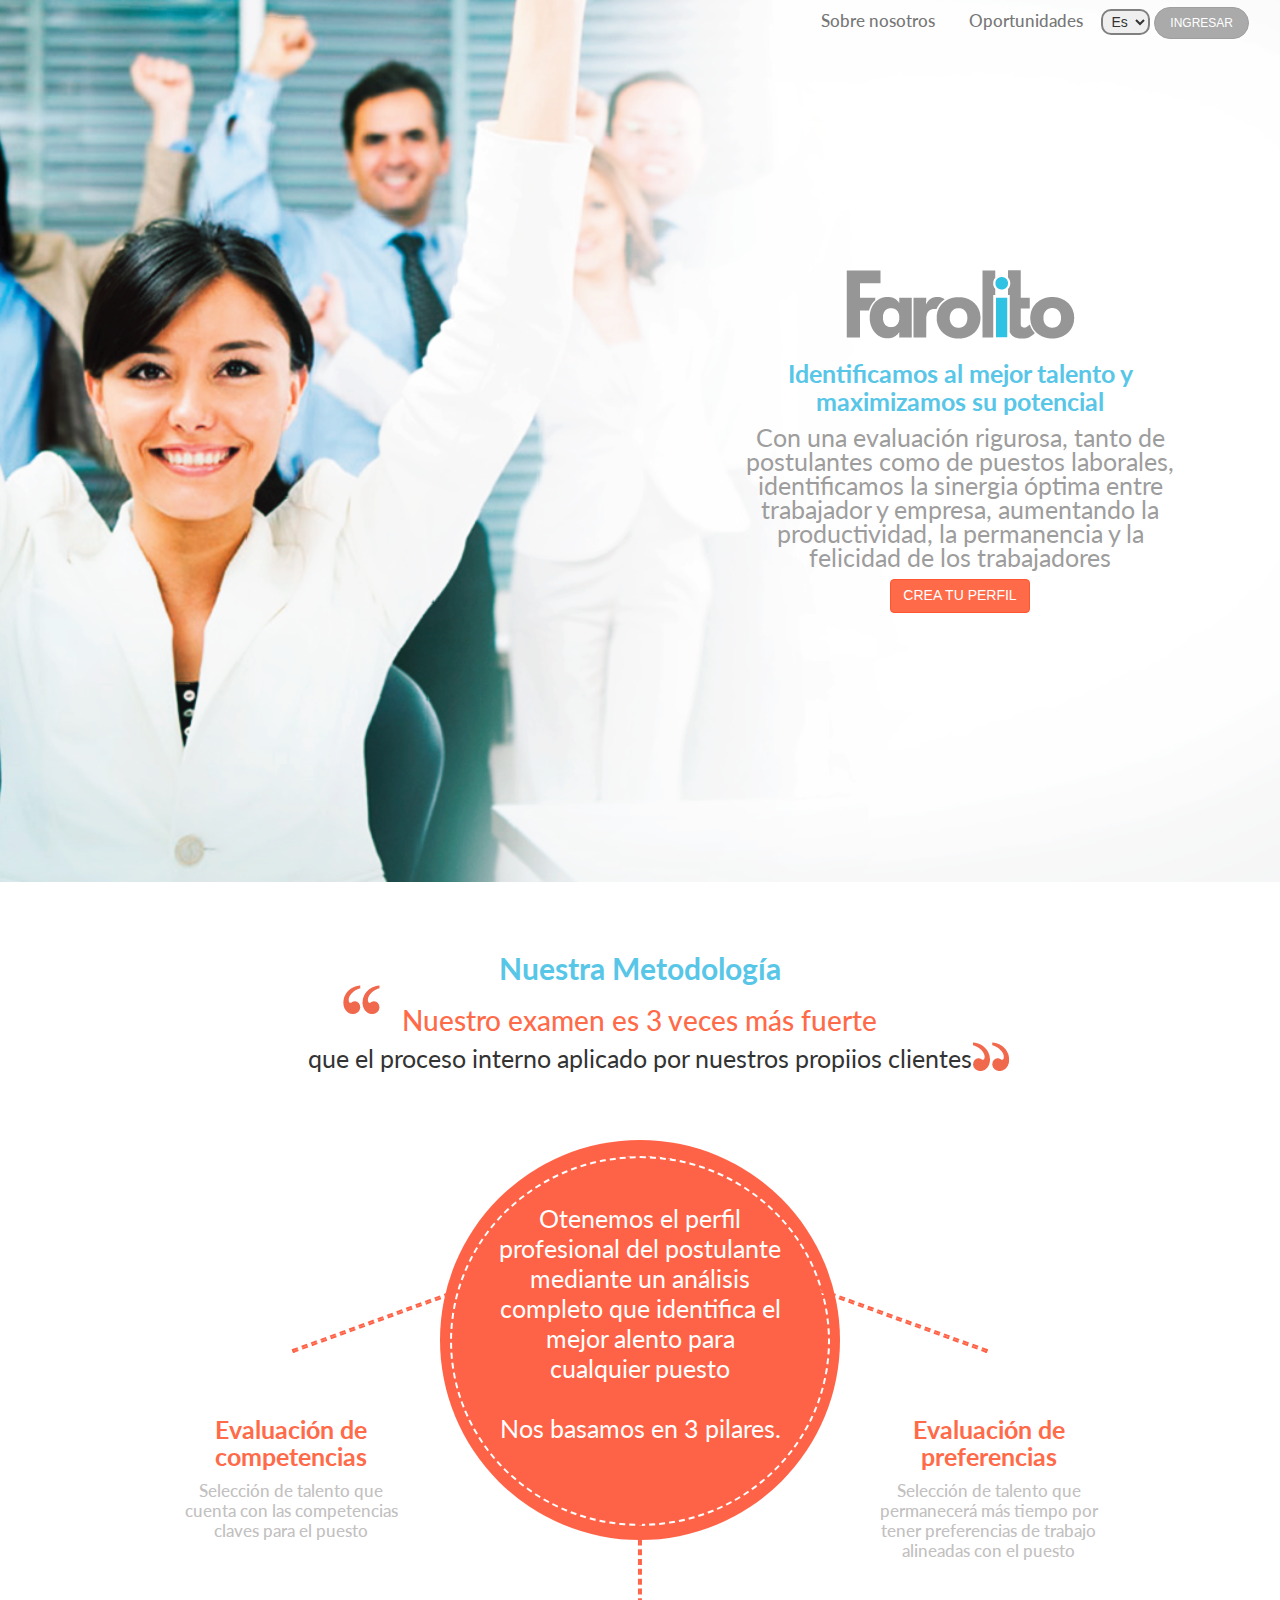
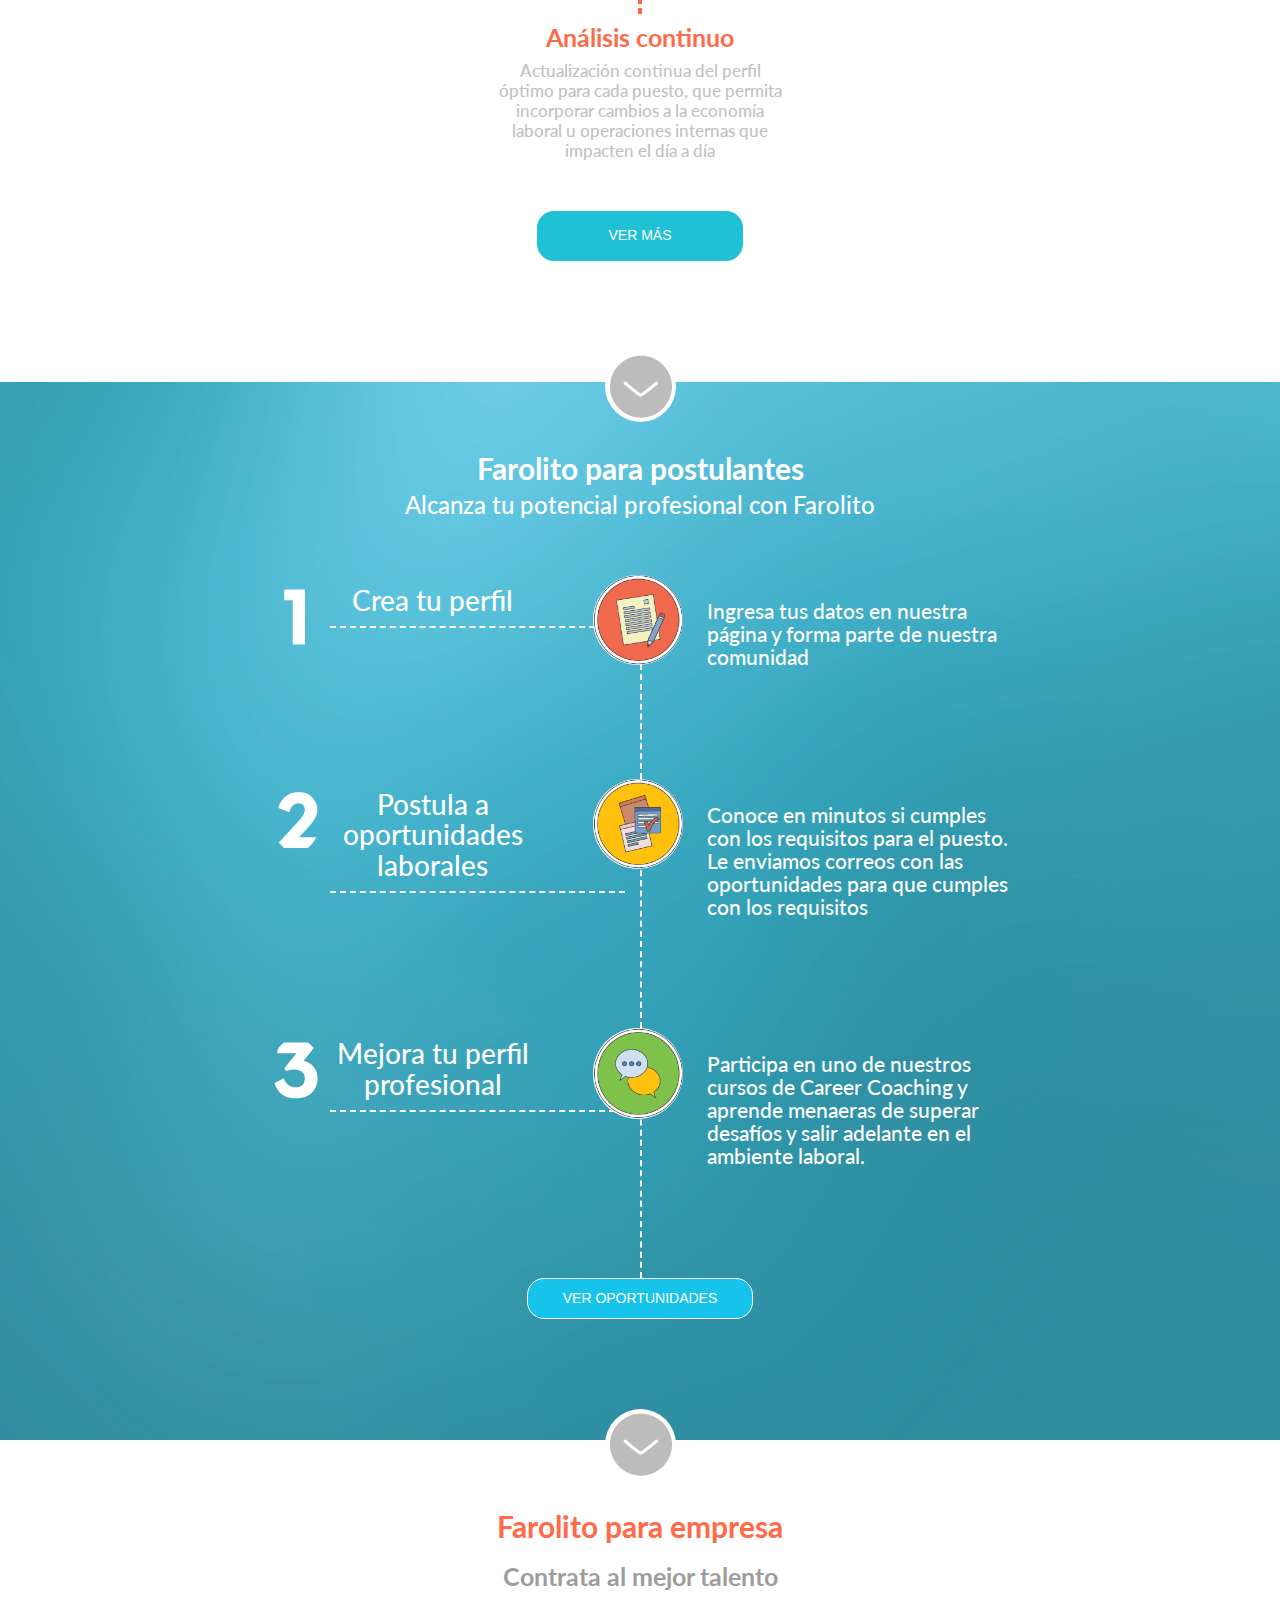
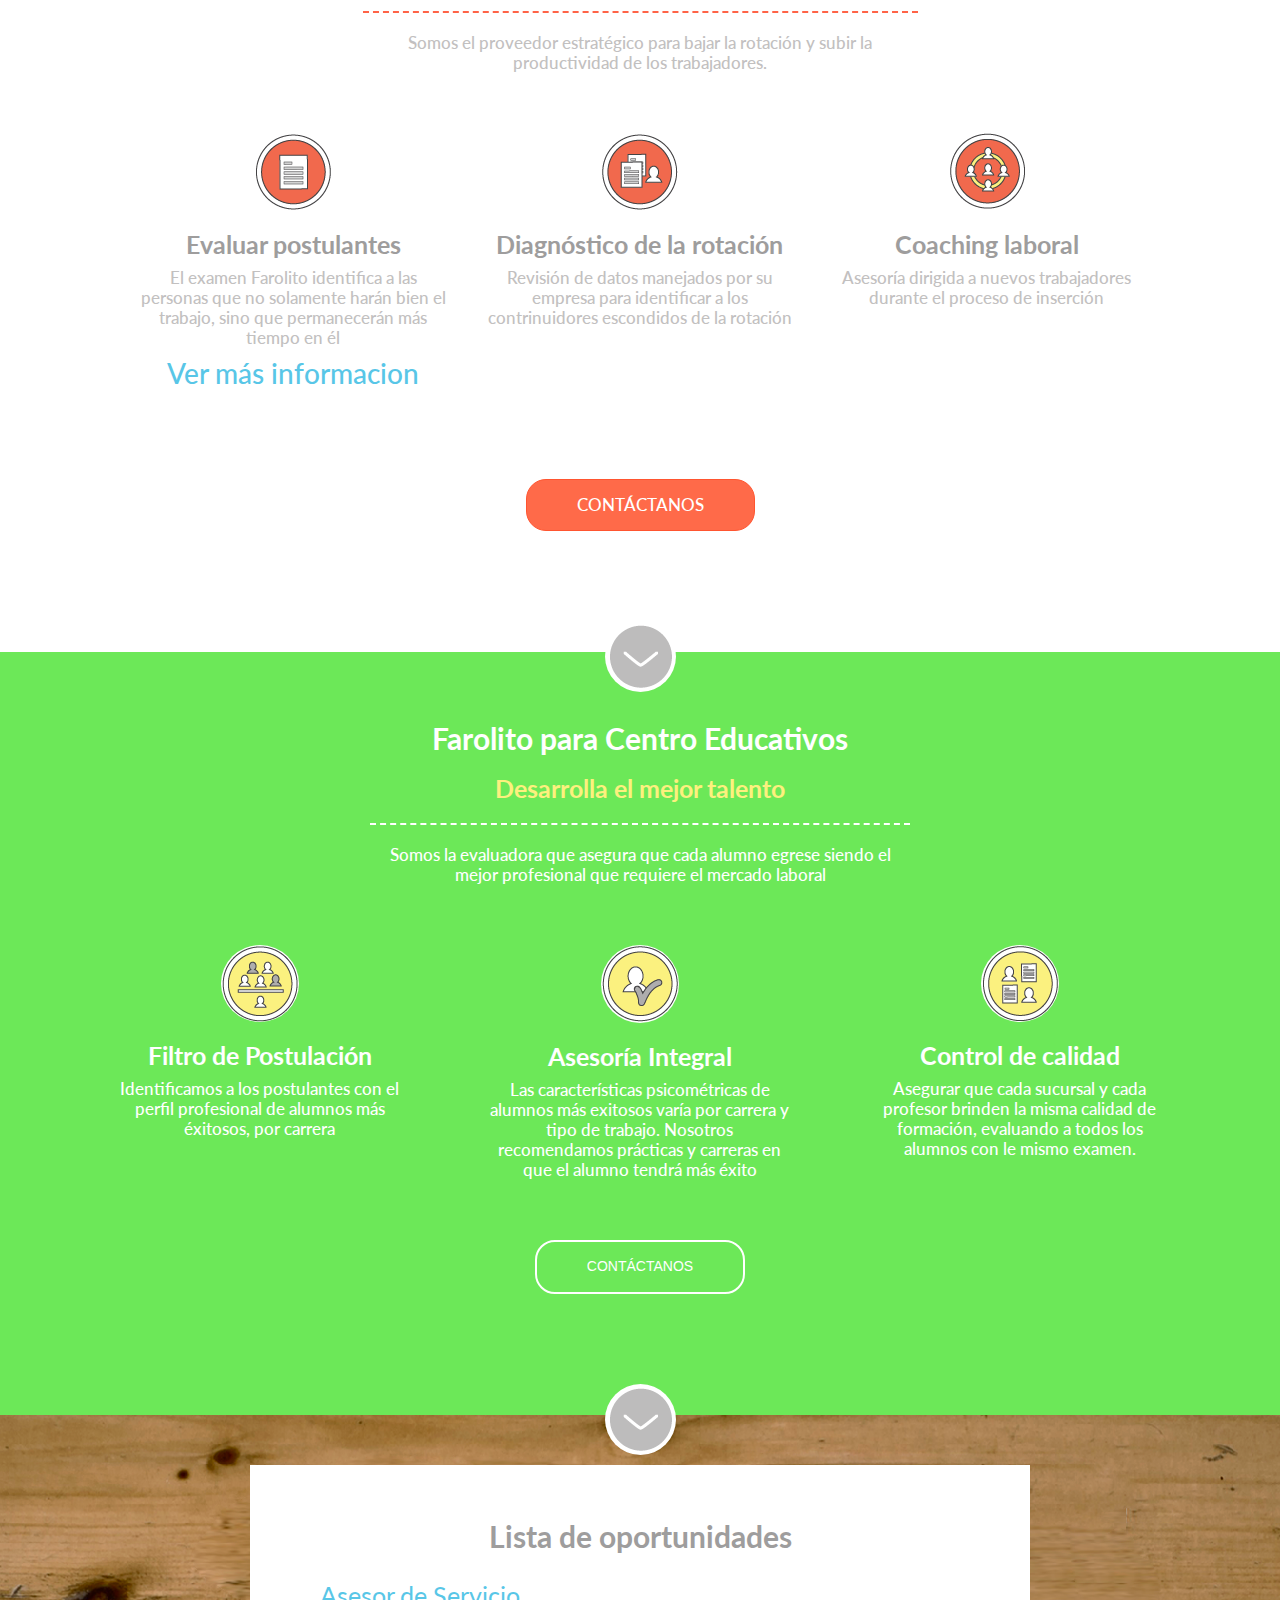
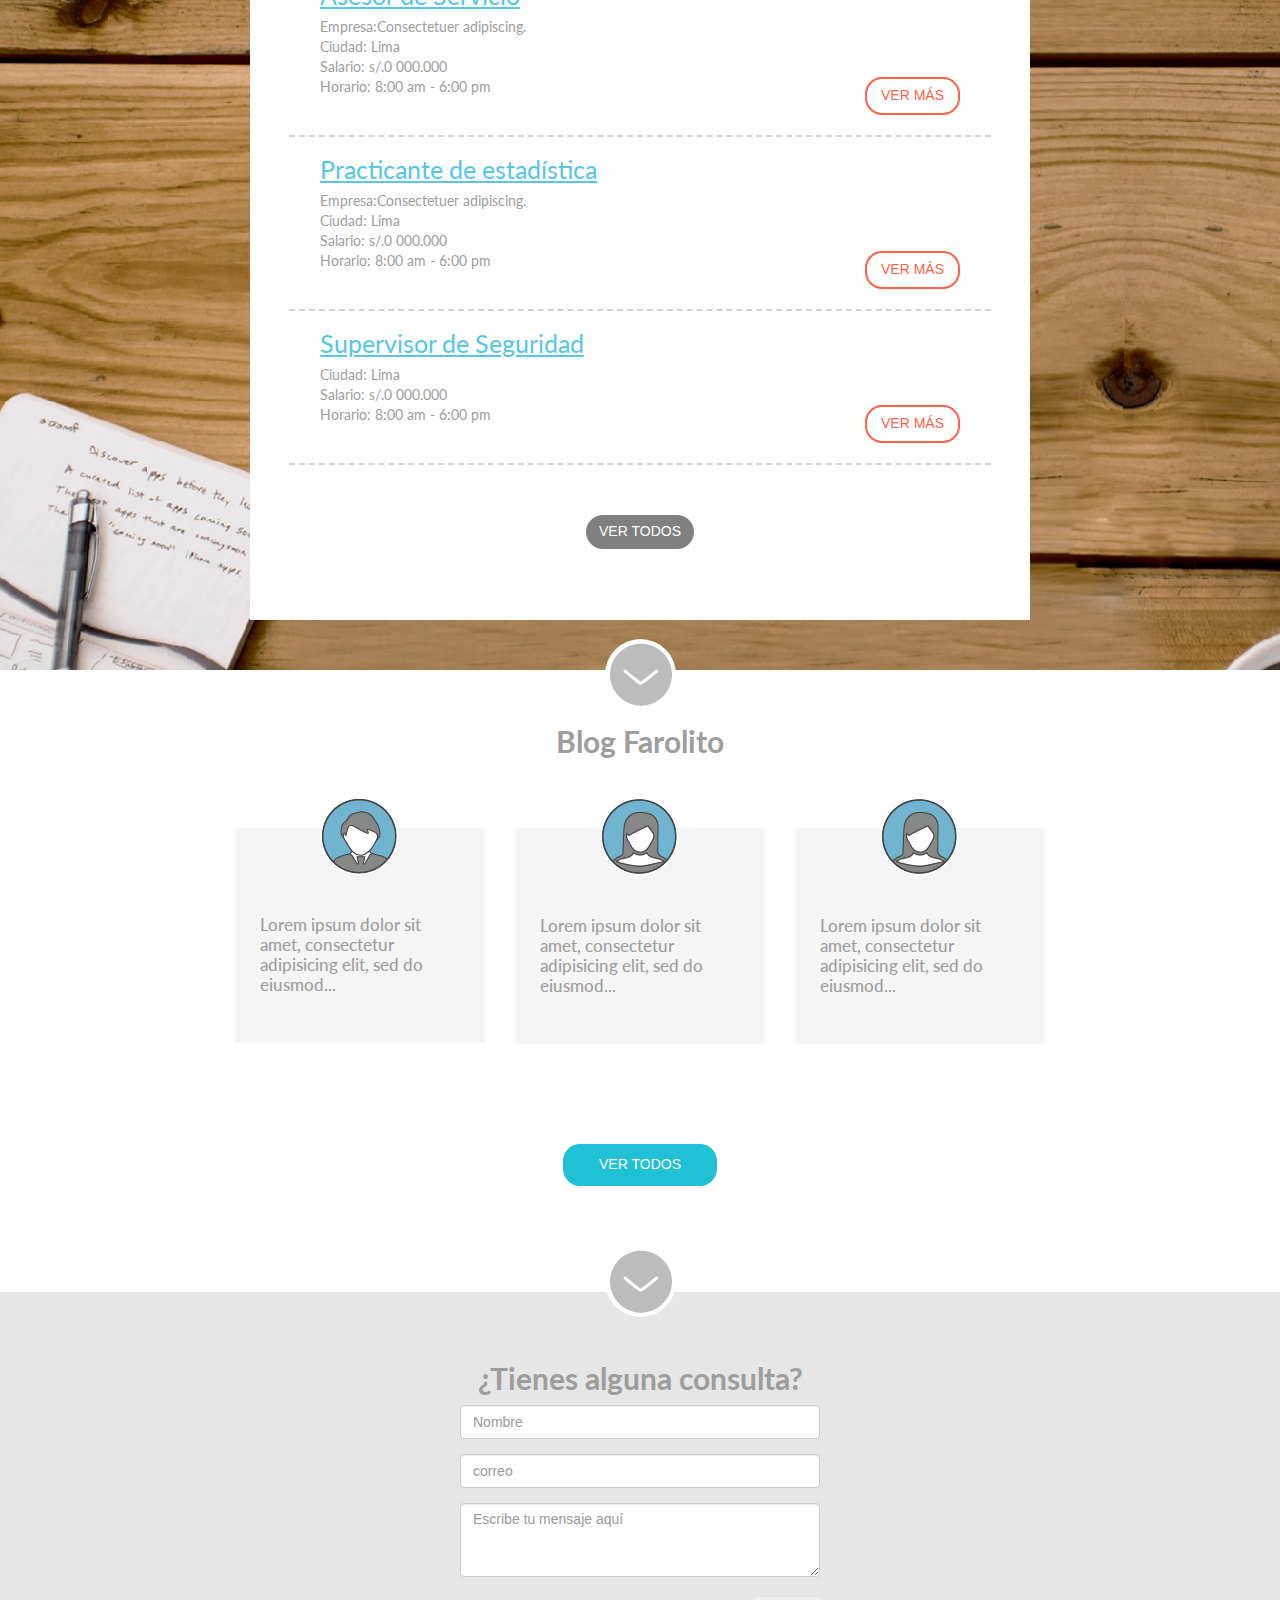
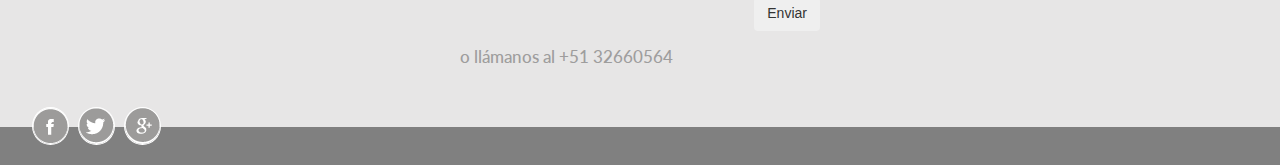
<file: index.html>
<!DOCTYPE>
<html>
	<head>
		<title>Farolito</title>
		<meta charset="utf-8">
		<!-- Responsiveness -->
		<meta name="viewport" content="width=device-width, initial-scale=1.0, user-scalable=no">
		<link rel="stylesheet" type="text/css" href="stylesheets/main.css">
		<link href='http://fonts.googleapis.com/css?family=Lato:300' rel='stylesheet' type='text/css'>
		<script src="javascripts/nav.js"></script>
	</head>
	<body>
	    <nav class="navbar navbar-default">
		  	<div class="container-fluid">
		    <!-- Brand and toggle get grouped for better mobile display -->
		    <div class="navbar-header">
		      <button type="button" class="navbar-toggle collapsed" data-toggle="collapse" data-target="#bs-example-navbar-collapse-1">
		        <span class="sr-only">Toggle navigation</span>
		        <span class="icon-bar"></span>
		        <span class="icon-bar"></span>
		        <span class="icon-bar"></span>
		      </button>
		      <a class="navbar-brand hidden-lg hidden-md hidden-sm" href="#"><button class="btn btn-danger text-muted">CREA TU PERFIL</button></a>
		    </div>
		    <div class="collapse navbar-collapse" id="bs-example-navbar-collapse-1">
		      <ul class="nav navbar-nav">
		      	<li class="hidden-lg hideen-md hidden-sm home"><a href="index.html"><h5>Home</h5></a></li>
		        <li><a href="nosotros.html"><h5>Sobre nosotros</h5><span class="sr-only">(current)</span></a></li>
		        <li class="hidden-lg hideen-md hidden-sm"><a href="#"><h5>Ingresa a tu cuenta</h5></a></li>
		        <li class="hidden-lg hideen-md hidden-sm"><a href="#"><h5>Crear uenta</h5></a></li>
		        <li><a href="blog.html"><h5>Oportunidades</h5></a></li>
		        <li class="hidden-lg hidden-md hidden-sm"><a href="blog.html"><h5>Blog</h5></a></li>
		        <li class="hidden-lg hideen-md hidden-sm contacto"><a href="#"><h5>Contáctanos</h5></a></li>
		        <!-- <form class="navbar-form navbar-left" role="search"> -->
		        <li class="hidden-xs">
		        	<select class="opciones">
		        		<option>Es</option>
		        		<option>In</option>
		        	</select>
		        </li>
	        	<li class="hidden-xs"><button type="button"
	        	data-toggle="modal" data-target="#myModal" class="btn btn-default text-muted btn-xs btn-ingresar btn-lg">INGRESAR</button></li>
	      	  <!-- </form> -->
	      	  </ul>
	      	</div>
	      </div>
	    </nav>
	    <section id="portada">
	    	<div class="row m-0 portada">
	    		<div class="col-md-6"></div>
	    		<div class="col-md-6">
	    			<div class="text-center texto">
	    				<img src="assets/iconos/iconos-20.png">
	    				<h3 class="text-primary">Identificamos al mejor talento y maximizamos su potencial</h3>
	    				<p class="text-gray">Con una evaluación rigurosa, tanto de postulantes como de puestos laborales, identificamos la sinergia óptima entre trabajador y empresa, aumentando la productividad, la permanencia y la felicidad de los trabajadores</p>
	    				<button class="btn btn-danger hidden-xs ">CREA TU PERFIL</button>
	    				<img src="assets/img/photo.png" class="hidden-lg hidden-md hidden-sm oculta">
	    			</div>
	    		</div>
	    		<!-- <div class="deslizador hidden-xs">
	    		<a href="">
	    			<img src="assets/iconos/iconos-15.png">
	    		</a>
	    	</div> -->
	    	</div>
	    </section>
	    <section id="metodologia" class="text-center">
	    	<div class="container text-center">
	    		<h2 class="text-primary">Nuestra Metodología</h2>
	    		<div class="row p-0">
	    			<div class="col-md-1 hidden-xs hidden-sm comilla-inicio">
	    				<img src="assets/iconos/iconos-17.png">
	    			</div>
	    			<div class="col-md-10 hidden-xs hidden-sm">
	    				<h4 class="text-danger">Nuestro examen es 3 veces más fuerte </h4> 
	    				<p>que el proceso interno aplicado por nuestros propiios clientes</p>
	    			</div>
	    			<div class="col-md-1 hidden-xs hidden-sm comilla-final">
	    				<img src="assets/iconos/iconos-18.png">
	    			</div>
	    		</div>
	    		<div class="row seccion-circular">
	    			<div class="col-md-3">
	    				<hr class="derecha hidden-xs hidden-sm">
	    				<div class="evaluacion evaluacion-derecha">
	    					<h3 class="text-danger">Evaluación de competencias</h3>
	    					<h5 class="text-lightgray">Selección de talento que cuenta con las competencias claves para el puesto</h5>
	    				</div>
	    			</div>
	    			<div class="col-md-6">
	    				<div class=" circulo overlay">
	    					<div class=" circulo-overlay hidden-xs hidden-sm">
	    						<div class="text-white interno-overlay">
	    							<p>El corazón de nuestra metodología es nuestro propio examen</p>
	    							<img src="assets/iconos/iconos-19.png">
	    						</div>
	    					</div>
	    				</div>
	    				<div class="circulo">
	    					<div class="circulo-interno hidden-xs hidden-sm">
	    						<div class="circulo-texto text-white">
	    							<p>Otenemos el perfil profesional del postulante mediante un análisis completo que identifica el mejor alento para cualquier puesto <br><br>Nos basamos en 3 pilares.</p>
	    						</div>
	    					</div>
	    					<hr class="vertical">
	    					<div class="evaluacion evaluacion-central">
		    					<h3 class="text-danger">Análisis continuo</h3>
		    					<h5 class="text-lightgray">Actualización continua del perfil óptimo para cada puesto, que permita incorporar cambios a la economía laboral u operaciones internas que impacten el día a día</h5>
	    					</div>
	    				</div>
	    			</div>
	    			<div class="col-md-3">
	    				<hr class="izquierda">
	    				<div class="evaluacion evaluacion-izquierda">
	    					<h3 class="text-danger">Evaluación de preferencias</h3>
	    					<h5 class="text-lightgray">Selección de talento que permanecerá más tiempo por tener preferencias de trabajo alineadas con el puesto</h5>
	    				</div>
	    			</div>
	    		</div>
	    		<button class="btn btn-ver-todos text-white">VER MÁS</button>
	    		<div class="deslizador hidden-xs">
	    			<a href="#postulantes">
	    				<img src="assets/iconos/iconos-15.png">
	    			</a>
	    		</div>
	    	</div>
	    </section>
	    <section id="postulantes">
	    	<div class="container text-center">
	    		<div class="row">
	    			<div class="col-md-3"></div>
	    			<div class="col-md-6">
	    				<h2 class="text-white">Farolito para postulantes</h2>
	    				<h5 class="text-white">Alcanza tu potencial profesional con Farolito</h5>
	    			</div>
	    		</div>
	    		<div class="row titulo-postulante text-center">
	    			<div class="col-md-2"></div>
	    			<div class="col-md-4">
	    				<div class="separador">
	    					<div class="img-numero"><img src="assets/iconos/numeros-39.png"></div>
	    					<img src="assets/iconos/iconos-09.png" class="img-logo-central">
	    					<h4 class="text-white">Crea tu perfil</h4>
	    				</div>
	    			</div>
	    			<div class="col-md-4 division">
	    				<div class="postulante-texto">
	    					<h6 class="text-white">Ingresa tus datos en nuestra página y forma parte de nuestra comunidad</h6>
	    				</div>
	    			</div>
	    		</div>
	    		<div class="row p-0">
	    			<div class="col-md-2"></div>
	    			<div class="col-md-4">
	    				<div class="separador">
	    					<div class="img-numero"><img src="assets/iconos/numeros-37.png"></div>
	    					<img src="assets/iconos/iconos-10.png" class="img-logo-central">
	    					<h4 class="text-white">Postula a oportunidades laborales</h4>
	    				</div>
	    			</div>
	    			<div class="col-md-4 division">
	    				<div class="postulante-texto">
	    					<h6 class="text-white">Conoce en minutos si cumples con los requisitos para el puesto. Le enviamos correos con las oportunidades para que cumples con los requisitos</h6>
	    				</div>
	    			</div>
	    		</div>
	    		<div class="row p-0">
	    			<div class="col-md-2"></div>
	    			<div class="col-md-4">
	    				<div class="separador">
	    					<div class="img-numero"><img src="assets/iconos/numeros-38.png"></div>
	    					<img src="assets/iconos/iconos-11.png" class="img-logo-central">
	    					<h4 class="text-white">Mejora tu perfil profesional</h4>
	    				</div>
	    			</div>
	    			<div class="col-md-4 division">
	    				<div class="postulante-texto">
	    					<h6 class="text-white">Participa en uno de nuestros cursos de Career Coaching y aprende menaeras de superar desafíos y salir adelante en el ambiente laboral.</h6>
	    				</div>
	    			</div>
	    		</div>
	    		<button class="btn btn-postulantes text-white">VER OPORTUNIDADES</button>
	    		<div class="deslizador hidden-xs">
	    			<a href="#empresa">
	    				<img src="assets/iconos/iconos-15.png">
	    			</a>
	    		</div>
	    	</div>
	    </section>
	    <section id="empresa" class="text-center">
	    	<div class="container">
	    		<div class="row p-0">
	    			<div class="col-md-3"></div>
	    			<div class="col-md-6">
	    				<h2 class="text-danger">Farolito para empresa</h2>
	    				<h3 class="text-gray">Contrata al mejor talento</h3>
	    				<hr>
	    				<h5 class="text-lightgray">Somos el proveedor estratégico para bajar la rotación y subir la productividad de los trabajadores.</h5>
	    			</div>
	    		</div>
	    		<div class="row m-0 pasos">
	    			<div class="col-md-4">
	    				<div class="pasos-internos">
	    					<img src="assets/iconos/iconos-03.png">
	    					<h3 class="text-gray">Evaluar postulantes</h3>
	    					<h5 class="text-lightgray">El examen Farolito identifica a las personas que no solamente harán bien el trabajo, sino que permanecerán más tiempo en él</h5>
	    					<a href=""><h4 class="text-primary">Ver más informacion</h4></a>
	    				</div>
	    			</div>
	    			<div class="col-md-4">
	    				<div class="pasos-internos">
	    					<img src="assets/iconos/iconos-04.png">
	    					<h3 class="text-gray">Diagnóstico de la rotación</h3>
	    					<h5 class="text-lightgray">Revisión de datos manejados por su empresa para identificar a los contrinuidores escondidos de la rotación</h5>
	    				</div>
	    			</div>
	    			<div class="col-md-4">
	    				<div class="pasos-internos">
	    					<img src="assets/iconos/iconos-05.png">
	    					<h3 class="text-gray">Coaching laboral</h3>
	    					<h5 class="text-lightgray">Asesoría dirigida a nuevos trabajadores durante el proceso de inserción</h5>
	    				</div>
	    			</div>
	    		</div>
	    		<button class="btn btn-danger btn-contactanos"><h5>CONTÁCTANOS</h5></button>
	    	</div>
	    	<div class="deslizador hidden-xs">
	    			<a href="#educativos">
	    				<img src="assets/iconos/iconos-15.png">
	    			</a>
	    	</div>
	    </section>
	    <section id="educativos" class="text-center">
	    	<div class="container">
	    		<div class="row m-0">
	    			<div class="col-md-3"></div>
	    			<div class="col-md-6">
	    				<h2 class="text-white">Farolito para Centro Educativos</h2>
			    		<h3 class="text-yellow">Desarrolla el mejor talento</h3>
			    		<hr>
			    		<h5 class="text-white">Somos la evaluadora que asegura que cada alumno egrese siendo el mejor profesional que requiere el mercado laboral</h5>
	    			</div>
	    		</div>
	    		<div class="row m-0 filtros">
	    			<div class="col-md-4">
	    				<div class="filtros-internos">
	    					<img src="assets/iconos/iconos-06.png">
	    					<h3 class="text-white">Filtro de Postulación</h3>
	    					<h5 class="text-white">
	    						Identificamos a los postulantes con el perfil profesional de alumnos más éxitosos, por carrera
	    					</h5>
	    				</div>
	    			</div>
	    			<div class="col-md-4">
	    				<div class="filtros-internos">
	    					<img src="assets/iconos/iconos-07.png">
	    					<h3 class="text-white">Asesoría Integral</h3>
	    					<h5 class="text-white">
	    						Las características psicométricas de alumnos más exitosos varía por carrera y tipo de trabajo. Nosotros recomendamos prácticas y carreras en que el alumno tendrá más éxito
	    					</h5>
	    				</div>
	    			</div>
	    			<div class="col-md-4">
	    				<div class="filtros-internos">
	    					<img src="assets/iconos/iconos-08.png">
	    					<h3 class="text-white">Control de calidad</h3>
	    					<h5 class="text-white">
	    						Asegurar que cada sucursal y cada profesor brinden la misma calidad de formación, evaluando a todos los alumnos con le mismo examen.
	    					</h5>
	    				</div>
	    			</div>
	    		</div>
	    		<button class="btn btn-contactanos text-white">CONTÁCTANOS</button>
	    		<div class="deslizador hidden-xs">
	    			<a href="#lista">
	    				<img src="assets/iconos/iconos-15.png">
	    			</a>
	    		</div>
	    	</div>
	    </section>
	    <section id="lista" class="hidden-xs">
	    	<div class="container-xs lista">
	    		<div class="row m-0 text-center titulo-lista">
	    			<div class="col-md-3"></div>
	    			<div class="col-md-6">
	    				<h2 class="text-gray">Lista de oportunidades</h2>
	    			</div>
	    		</div>
	    		<div class="oportunidades clearfix">
	    				<p class="text-primary">Asesor de Servicio</p>
	    				<span class="text-gray">
	    				Empresa:Consectetuer adipiscing.<br>Ciudad: Lima<br>Salario: s/.0 000.000<br>Horario: 8:00 am - 6:00 pm
	    				</span>
	    				<button class="btn btn-mas">VER MÁS</button>
	    		</div>
	    		<hr>
	    		<div class="oportunidades clearfix">
	    				<p class="text-primary">Practicante de estadística</p>
	    				<span class="text-gray">
	    				Empresa:Consectetuer adipiscing.<br>Ciudad: Lima<br>Salario: s/.0 000.000<br>Horario: 8:00 am - 6:00 pm
	    				</span>
	    				<button class="btn btn-mas">VER MÁS</button>
	    		</div>
	    		<hr>
	    		<div class="oportunidades clearfix">
	    				<p class="text-primary">Supervisor de Seguridad</p>
	    				<span class="text-gray">
	    				Ciudad: Lima<br>Salario: s/.0 000.000<br>Horario: 8:00 am - 6:00 pm
	    				</span>
	    				<button class="btn btn-mas">VER MÁS</button>
	    		</div>
	    		<hr>
	    		<div class="boton-lista"><button class="btn btn-todos text-white text-center">VER TODOS</button></div>
	    		<div class="deslizador hidden-xs">
	    			<a href="#blog">
	    				<img src="assets/iconos/iconos-15.png">
	    			</a>
	    		</div>
	    	</div>
	    </section>
	    <section id="blog">
	    	<div class="container text-center">
	    		<div class="row m-0">
	    			<div class="col-md-3"></div>
	    			<div class="col-md-6 text-center">
	    				<h2 class="text-gray">Blog Farolito</h2>
	    			</div>
	    		</div>
	    		<div class="row m-0 blog-post">
	    			<div class="col-md-4">
	    				<div class=" blog text-gray">
	    					<img src="assets/iconos/iconos-22.png">
	    					<h5>Lorem ipsum dolor sit amet, consectetur adipisicing elit, sed do eiusmod...</h5>
	    				</div>
	    			</div>
	    			<div class="col-md-4">
	    				<div class=" blog text-gray">
	    					<img src="assets/iconos/iconos-23.png">
	    					<h5>Lorem ipsum dolor sit amet, consectetur adipisicing elit, sed do eiusmod...</h5>
	    				</div>
	    			</div>
	    			<div class="col-md-4">
	    				<div class=" blog text-gray">
	    					<img src="assets/iconos/iconos-23.png">
	    					<h5>Lorem ipsum dolor sit amet, consectetur adipisicing elit, sed do eiusmod...</h5>
	    				</div>
	    			</div>
	    		</div>
	    		<button class="btn btn-ver-todos text-white">VER TODOS</button>
	    		<div class="deslizador hidden-xs">
	    			<a href="">
	    				<img src="assets/iconos/iconos-15.png">
	    			</a>
	    		</div>
	    	</div>
	    </section>
	    <section id="consulta">
	    	<div class="container">
	    		<div class="row">
	    			<div class="col-md-3"></div>
	    			<div class="col-md-6">
	    				<h2 class="text-gray text-center">¿Tienes alguna consulta?</h2>
	    			</div>
	    		</div>
	    		<div class="row">
	    			<div class="col-md-4"></div>
	    			<div class="col-md-4">
	    				<form role="form">
						  <div class="form-group">
						    <input type="name" class="form-control" id="email" placeholder="Nombre">
						  </div>
						  <div class="form-group">
						    <input type="email" class="form-control" id="pwd" placeholder="correo">
						  </div>
						  <textarea class="form-control" rows="3" placeholder="Escribe tu mensaje aquí"></textarea>
						  <button type="submit" class="btn btn-enviar">Enviar</button>
						</form>
						<h5 class="text-gray numero-telefonico">o llámanos al +51 32660564</h5>
	    			</div>
	    		</div>
	    	</div>
	    </section>
	    <footer>
	    	<div class="row m-0">
	    		<div class="redes">
	    			<div class="redes-sociales">
	    				<img src="assets/iconos/iconos-12.png">
	    			</div>
	    			<div class="redes-sociales">
	    				<img src="assets/iconos/iconos-13.png">
	    			</div>
	    			<div class="redes-sociales">
	    				<img src="assets/iconos/iconos-14.png">
	    			</div>
	    		</div>
	    	</div>	
	    	<h6 class="text-white text-center hidden-lg hidden-md hidden-sm">todos los derechos reservados</h6>
	    </footer>
<!-- Modal -->
		<div class="modal fade" id="myModal" tabindex="-1" role="dialog" aria-labelledby="myModalLabel" aria-hidden="true">
		  <div class="modal-dialog">
		    <div class="modal-content">
		      <div class="modal-body">
		      	<div class="row">
		      		<div class="col-md-2"></div>
		      		<div class="col-md-8">
		      			<h1 class="modal-title text-primary text-center" id="myModalLabel">Ingresa tu cuenta</h1>
		      			<br>
				        <form role="form">
							<div class="form-group">
							    <input type="name" class="form-control" id="email" placeholder="Usuario">
				     		</div>
						    <div class="form-group">
							    <input type="email" class="form-control" id="pwd" placeholder="Contraseña">
							</div>
						</form>
						<div class="modal-footer">
					       <button type="button" class="btn btn-info">INGRESAR</button>
					    </div>
					    <h5 class="text-lightgray">¿Olvidaste tu contraseña?</h5>
					    <h5 class="text-lightgray">¿No estás registrado? crea tu cuenta aquí</h5>
					</div>
				</div>
		      </div>
		    </div>
		  </div>
		</div>

		<script src="https://ajax.googleapis.com/ajax/libs/jquery/1.11.2/jquery.min.js"></script>
		<script src="nav.js"></script>
		<!-- Javascripts de Bootstrap -->
		<script src="javascripts/b3/dropdown.js"></script>
		<script src="javascripts/b3/collapse.js"></script>
		<script src="javascripts/b3/transition.js"></script>
		<script src="javascripts/bootstrap/js/bootstrap.min.js"></script>
	  <script src="https://maxcdn.bootstrapcdn.com/bootstrap/3.3.2/js/bootstrap.min.js"></script>
	</body>	
</html>
</file>
<file: stylesheets/main.css>
/*========================================
=            Bootstrap                   =
========================================*/
/*========================================
=          Twitter Bootstrap 3.2      =
========================================*/
/*! normalize.css v3.0.2 | MIT License | git.io/normalize */
html {
  font-family: sans-serif;
  -ms-text-size-adjust: 100%;
  -webkit-text-size-adjust: 100%; }

body {
  margin: 0; }

article,
aside,
details,
figcaption,
figure,
footer,
header,
hgroup,
main,
menu,
nav,
section,
summary {
  display: block; }

audio,
canvas,
progress,
video {
  display: inline-block;
  vertical-align: baseline; }

audio:not([controls]) {
  display: none;
  height: 0; }

[hidden],
template {
  display: none; }

a {
  background-color: transparent; }

a:active,
a:hover {
  outline: 0; }

abbr[title] {
  border-bottom: 1px dotted; }

b,
strong {
  font-weight: bold; }

dfn {
  font-style: italic; }

h1 {
  font-size: 2em;
  margin: 0.67em 0; }

mark {
  background: #ff0;
  color: #000; }

small {
  font-size: 80%; }

sub,
sup {
  font-size: 75%;
  line-height: 0;
  position: relative;
  vertical-align: baseline; }

sup {
  top: -0.5em; }

sub {
  bottom: -0.25em; }

img {
  border: 0; }

svg:not(:root) {
  overflow: hidden; }

figure {
  margin: 1em 40px; }

hr {
  -moz-box-sizing: content-box;
  box-sizing: content-box;
  height: 0; }

pre {
  overflow: auto; }

code,
kbd,
pre,
samp {
  font-family: monospace, monospace;
  font-size: 1em; }

button,
input,
optgroup,
select,
textarea {
  color: inherit;
  font: inherit;
  margin: 0; }

button {
  overflow: visible; }

button,
select {
  text-transform: none; }

button,
html input[type="button"],
input[type="reset"],
input[type="submit"] {
  -webkit-appearance: button;
  cursor: pointer; }

button[disabled],
html input[disabled] {
  cursor: default; }

button::-moz-focus-inner,
input::-moz-focus-inner {
  border: 0;
  padding: 0; }

input {
  line-height: normal; }

input[type="checkbox"],
input[type="radio"] {
  box-sizing: border-box;
  padding: 0; }

input[type="number"]::-webkit-inner-spin-button,
input[type="number"]::-webkit-outer-spin-button {
  height: auto; }

input[type="search"] {
  -webkit-appearance: textfield;
  -moz-box-sizing: content-box;
  -webkit-box-sizing: content-box;
  box-sizing: content-box; }

input[type="search"]::-webkit-search-cancel-button,
input[type="search"]::-webkit-search-decoration {
  -webkit-appearance: none; }

fieldset {
  border: 1px solid #c0c0c0;
  margin: 0 2px;
  padding: 0.35em 0.625em 0.75em; }

legend {
  border: 0;
  padding: 0; }

textarea {
  overflow: auto; }

optgroup {
  font-weight: bold; }

table {
  border-collapse: collapse;
  border-spacing: 0; }

td,
th {
  padding: 0; }

* {
  -webkit-box-sizing: border-box;
  -moz-box-sizing: border-box;
  box-sizing: border-box; }

*:before,
*:after {
  -webkit-box-sizing: border-box;
  -moz-box-sizing: border-box;
  box-sizing: border-box; }

html {
  font-size: 10px;
  -webkit-tap-highlight-color: transparent; }

body {
  font-family: "Helvetica Neue", Helvetica, Arial, sans-serif;
  font-size: 14px;
  line-height: 1.42857;
  color: #333333;
  background-color: #fff; }

input,
button,
select,
textarea {
  font-family: inherit;
  font-size: inherit;
  line-height: inherit; }

a {
  color: #eae003;
  text-decoration: none; }
  a:hover, a:focus {
    color: #9e9802;
    text-decoration: underline; }
  a:focus {
    outline: thin dotted;
    outline: 5px auto -webkit-focus-ring-color;
    outline-offset: -2px; }

figure {
  margin: 0; }

img {
  vertical-align: middle; }

.img-responsive {
  display: block;
  max-width: 100%;
  height: auto; }

.img-rounded {
  border-radius: 6px; }

.img-thumbnail {
  padding: 4px;
  line-height: 1.42857;
  background-color: #fff;
  border: 1px solid #ddd;
  border-radius: 4px;
  -webkit-transition: all 0.2s ease-in-out;
  -o-transition: all 0.2s ease-in-out;
  transition: all 0.2s ease-in-out;
  display: inline-block;
  max-width: 100%;
  height: auto; }

.img-circle {
  border-radius: 50%; }

hr {
  margin-top: 20px;
  margin-bottom: 20px;
  border: 0;
  border-top: 1px solid #eeeeee; }

.sr-only {
  position: absolute;
  width: 1px;
  height: 1px;
  margin: -1px;
  padding: 0;
  overflow: hidden;
  clip: rect(0, 0, 0, 0);
  border: 0; }

.sr-only-focusable:active, .sr-only-focusable:focus {
  position: static;
  width: auto;
  height: auto;
  margin: 0;
  overflow: visible;
  clip: auto; }

[role="button"] {
  cursor: pointer; }

/*! Source: https://github.com/h5bp/html5-boilerplate/blob/master/src/css/main.css */
@media print {
  *,
  *:before,
  *:after {
    background: transparent !important;
    color: #000 !important;
    box-shadow: none !important;
    text-shadow: none !important; }

  a,
  a:visited {
    text-decoration: underline; }

  a[href]:after {
    content: " (" attr(href) ")"; }

  abbr[title]:after {
    content: " (" attr(title) ")"; }

  a[href^="#"]:after,
  a[href^="javascript:"]:after {
    content: ""; }

  pre,
  blockquote {
    border: 1px solid #999;
    page-break-inside: avoid; }

  thead {
    display: table-header-group; }

  tr,
  img {
    page-break-inside: avoid; }

  img {
    max-width: 100% !important; }

  p,
  h2,
  h3 {
    orphans: 3;
    widows: 3; }

  h2,
  h3 {
    page-break-after: avoid; }

  select {
    background: #fff !important; }

  .navbar {
    display: none; }

  .btn > .caret,
  .dropup > .btn > .caret {
    border-top-color: #000 !important; }

  .label {
    border: 1px solid #000; }

  .table {
    border-collapse: collapse !important; }
    .table td,
    .table th {
      background-color: #fff !important; }

  .table-bordered th,
  .table-bordered td {
    border: 1px solid #ddd !important; } }
h1, h2, h3, h4, h5, h6,
.h1, .h2, .h3, .h4, .h5, .h6 {
  font-family: inherit;
  font-weight: 500;
  line-height: 1.1;
  color: inherit; }
  h1 small,
  h1 .small, h2 small,
  h2 .small, h3 small,
  h3 .small, h4 small,
  h4 .small, h5 small,
  h5 .small, h6 small,
  h6 .small,
  .h1 small,
  .h1 .small, .h2 small,
  .h2 .small, .h3 small,
  .h3 .small, .h4 small,
  .h4 .small, .h5 small,
  .h5 .small, .h6 small,
  .h6 .small {
    font-weight: normal;
    line-height: 1;
    color: #777777; }

h1, .h1,
h2, .h2,
h3, .h3 {
  margin-top: 20px;
  margin-bottom: 10px; }
  h1 small,
  h1 .small, .h1 small,
  .h1 .small,
  h2 small,
  h2 .small, .h2 small,
  .h2 .small,
  h3 small,
  h3 .small, .h3 small,
  .h3 .small {
    font-size: 65%; }

h4, .h4,
h5, .h5,
h6, .h6 {
  margin-top: 10px;
  margin-bottom: 10px; }
  h4 small,
  h4 .small, .h4 small,
  .h4 .small,
  h5 small,
  h5 .small, .h5 small,
  .h5 .small,
  h6 small,
  h6 .small, .h6 small,
  .h6 .small {
    font-size: 75%; }

h1, .h1 {
  font-size: 36px; }

h2, .h2 {
  font-size: 30px; }

h3, .h3 {
  font-size: 24px; }

h4, .h4 {
  font-size: 18px; }

h5, .h5 {
  font-size: 14px; }

h6, .h6 {
  font-size: 12px; }

p {
  margin: 0 0 10px; }

.lead {
  margin-bottom: 20px;
  font-size: 16px;
  font-weight: 300;
  line-height: 1.4; }
  @media (min-width: 768px) {
    .lead {
      font-size: 21px; } }

small,
.small {
  font-size: 85%; }

mark,
.mark {
  background-color: #FFD41F;
  padding: .2em; }

.text-left {
  text-align: left; }

.text-right {
  text-align: right; }

.text-center {
  text-align: center; }

.text-justify {
  text-align: justify; }

.text-nowrap {
  white-space: nowrap; }

.text-lowercase {
  text-transform: lowercase; }

.text-uppercase, .initialism {
  text-transform: uppercase; }

.text-capitalize {
  text-transform: capitalize; }

.text-muted {
  color: #777777; }

.text-primary {
  color: #eae003; }

a.text-primary:hover {
  color: #b8b002; }

.text-success {
  color: #3c763d; }

a.text-success:hover {
  color: #2b542c; }

.text-info {
  color: #31708f; }

a.text-info:hover {
  color: #245269; }

.text-warning {
  color: #8a6d3b; }

a.text-warning:hover {
  color: #66512c; }

.text-danger {
  color: #a94442; }

a.text-danger:hover {
  color: #843534; }

.bg-primary {
  color: #fff; }

.bg-primary {
  background-color: #eae003; }

a.bg-primary:hover {
  background-color: #b8b002; }

.bg-success {
  background-color: #5cb85c; }

a.bg-success:hover {
  background-color: #449d44; }

.bg-info {
  background-color: #10A8E0; }

a.bg-info:hover {
  background-color: #0d84b0; }

.bg-warning {
  background-color: #FFD41F; }

a.bg-warning:hover {
  background-color: #ebbe00; }

.bg-danger {
  background-color: #FE3330; }

a.bg-danger:hover {
  background-color: #fa0501; }

.page-header {
  padding-bottom: 9px;
  margin: 40px 0 20px;
  border-bottom: 1px solid #eeeeee; }

ul,
ol {
  margin-top: 0;
  margin-bottom: 10px; }
  ul ul,
  ul ol,
  ol ul,
  ol ol {
    margin-bottom: 0; }

.list-unstyled {
  padding-left: 0;
  list-style: none; }

.list-inline {
  padding-left: 0;
  list-style: none;
  margin-left: -5px; }
  .list-inline > li {
    display: inline-block;
    padding-left: 5px;
    padding-right: 5px; }

dl {
  margin-top: 0;
  margin-bottom: 20px; }

dt,
dd {
  line-height: 1.42857; }

dt {
  font-weight: bold; }

dd {
  margin-left: 0; }

.dl-horizontal dd:before, .dl-horizontal dd:after {
  content: " ";
  display: table; }
.dl-horizontal dd:after {
  clear: both; }
@media (min-width: 768px) {
  .dl-horizontal dt {
    float: left;
    width: 160px;
    clear: left;
    text-align: right;
    overflow: hidden;
    text-overflow: ellipsis;
    white-space: nowrap; }
  .dl-horizontal dd {
    margin-left: 180px; } }

abbr[title],
abbr[data-original-title] {
  cursor: help;
  border-bottom: 1px dotted #777777; }

.initialism {
  font-size: 90%; }

blockquote {
  padding: 10px 20px;
  margin: 0 0 20px;
  font-size: 17.5px;
  border-left: 5px solid #eeeeee; }
  blockquote p:last-child,
  blockquote ul:last-child,
  blockquote ol:last-child {
    margin-bottom: 0; }
  blockquote footer,
  blockquote small,
  blockquote .small {
    display: block;
    font-size: 80%;
    line-height: 1.42857;
    color: #777777; }
    blockquote footer:before,
    blockquote small:before,
    blockquote .small:before {
      content: '\2014 \00A0'; }

.blockquote-reverse,
blockquote.pull-right {
  padding-right: 15px;
  padding-left: 0;
  border-right: 5px solid #eeeeee;
  border-left: 0;
  text-align: right; }
  .blockquote-reverse footer:before,
  .blockquote-reverse small:before,
  .blockquote-reverse .small:before,
  blockquote.pull-right footer:before,
  blockquote.pull-right small:before,
  blockquote.pull-right .small:before {
    content: ''; }
  .blockquote-reverse footer:after,
  .blockquote-reverse small:after,
  .blockquote-reverse .small:after,
  blockquote.pull-right footer:after,
  blockquote.pull-right small:after,
  blockquote.pull-right .small:after {
    content: '\00A0 \2014'; }

address {
  margin-bottom: 20px;
  font-style: normal;
  line-height: 1.42857; }

code,
kbd,
pre,
samp {
  font-family: Menlo, Monaco, Consolas, "Courier New", monospace; }

code {
  padding: 2px 4px;
  font-size: 90%;
  color: #c7254e;
  background-color: #f9f2f4;
  border-radius: 4px; }

kbd {
  padding: 2px 4px;
  font-size: 90%;
  color: #fff;
  background-color: #333;
  border-radius: 3px;
  box-shadow: inset 0 -1px 0 rgba(0, 0, 0, 0.25); }
  kbd kbd {
    padding: 0;
    font-size: 100%;
    font-weight: bold;
    box-shadow: none; }

pre {
  display: block;
  padding: 9.5px;
  margin: 0 0 10px;
  font-size: 13px;
  line-height: 1.42857;
  word-break: break-all;
  word-wrap: break-word;
  color: #333333;
  background-color: #f5f5f5;
  border: 1px solid #ccc;
  border-radius: 4px; }
  pre code {
    padding: 0;
    font-size: inherit;
    color: inherit;
    white-space: pre-wrap;
    background-color: transparent;
    border-radius: 0; }

.pre-scrollable {
  max-height: 340px;
  overflow-y: scroll; }

.container {
  margin-right: auto;
  margin-left: auto;
  padding-left: 15px;
  padding-right: 15px; }
  .container:before, .container:after {
    content: " ";
    display: table; }
  .container:after {
    clear: both; }
  @media (min-width: 768px) {
    .container {
      width: 750px; } }
  @media (min-width: 992px) {
    .container {
      width: 970px; } }
  @media (min-width: 1200px) {
    .container {
      width: 1170px; } }

.container-fluid {
  margin-right: auto;
  margin-left: auto;
  padding-left: 15px;
  padding-right: 15px; }
  .container-fluid:before, .container-fluid:after {
    content: " ";
    display: table; }
  .container-fluid:after {
    clear: both; }

.row {
  margin-left: -15px;
  margin-right: -15px; }
  .row:before, .row:after {
    content: " ";
    display: table; }
  .row:after {
    clear: both; }

.col-xs-1, .col-sm-1, .col-md-1, .col-lg-1, .col-xs-2, .col-sm-2, .col-md-2, .col-lg-2, .col-xs-3, .col-sm-3, .col-md-3, .col-lg-3, .col-xs-4, .col-sm-4, .col-md-4, .col-lg-4, .col-xs-5, .col-sm-5, .col-md-5, .col-lg-5, .col-xs-6, .col-sm-6, .col-md-6, .col-lg-6, .col-xs-7, .col-sm-7, .col-md-7, .col-lg-7, .col-xs-8, .col-sm-8, .col-md-8, .col-lg-8, .col-xs-9, .col-sm-9, .col-md-9, .col-lg-9, .col-xs-10, .col-sm-10, .col-md-10, .col-lg-10, .col-xs-11, .col-sm-11, .col-md-11, .col-lg-11, .col-xs-12, .col-sm-12, .col-md-12, .col-lg-12 {
  position: relative;
  min-height: 1px;
  padding-left: 15px;
  padding-right: 15px; }

.col-xs-1, .col-xs-2, .col-xs-3, .col-xs-4, .col-xs-5, .col-xs-6, .col-xs-7, .col-xs-8, .col-xs-9, .col-xs-10, .col-xs-11, .col-xs-12 {
  float: left; }

.col-xs-1 {
  width: 8.33333%; }

.col-xs-2 {
  width: 16.66667%; }

.col-xs-3 {
  width: 25%; }

.col-xs-4 {
  width: 33.33333%; }

.col-xs-5 {
  width: 41.66667%; }

.col-xs-6 {
  width: 50%; }

.col-xs-7 {
  width: 58.33333%; }

.col-xs-8 {
  width: 66.66667%; }

.col-xs-9 {
  width: 75%; }

.col-xs-10 {
  width: 83.33333%; }

.col-xs-11 {
  width: 91.66667%; }

.col-xs-12 {
  width: 100%; }

.col-xs-pull-0 {
  right: auto; }

.col-xs-pull-1 {
  right: 8.33333%; }

.col-xs-pull-2 {
  right: 16.66667%; }

.col-xs-pull-3 {
  right: 25%; }

.col-xs-pull-4 {
  right: 33.33333%; }

.col-xs-pull-5 {
  right: 41.66667%; }

.col-xs-pull-6 {
  right: 50%; }

.col-xs-pull-7 {
  right: 58.33333%; }

.col-xs-pull-8 {
  right: 66.66667%; }

.col-xs-pull-9 {
  right: 75%; }

.col-xs-pull-10 {
  right: 83.33333%; }

.col-xs-pull-11 {
  right: 91.66667%; }

.col-xs-pull-12 {
  right: 100%; }

.col-xs-push-0 {
  left: auto; }

.col-xs-push-1 {
  left: 8.33333%; }

.col-xs-push-2 {
  left: 16.66667%; }

.col-xs-push-3 {
  left: 25%; }

.col-xs-push-4 {
  left: 33.33333%; }

.col-xs-push-5 {
  left: 41.66667%; }

.col-xs-push-6 {
  left: 50%; }

.col-xs-push-7 {
  left: 58.33333%; }

.col-xs-push-8 {
  left: 66.66667%; }

.col-xs-push-9 {
  left: 75%; }

.col-xs-push-10 {
  left: 83.33333%; }

.col-xs-push-11 {
  left: 91.66667%; }

.col-xs-push-12 {
  left: 100%; }

.col-xs-offset-0 {
  margin-left: 0%; }

.col-xs-offset-1 {
  margin-left: 8.33333%; }

.col-xs-offset-2 {
  margin-left: 16.66667%; }

.col-xs-offset-3 {
  margin-left: 25%; }

.col-xs-offset-4 {
  margin-left: 33.33333%; }

.col-xs-offset-5 {
  margin-left: 41.66667%; }

.col-xs-offset-6 {
  margin-left: 50%; }

.col-xs-offset-7 {
  margin-left: 58.33333%; }

.col-xs-offset-8 {
  margin-left: 66.66667%; }

.col-xs-offset-9 {
  margin-left: 75%; }

.col-xs-offset-10 {
  margin-left: 83.33333%; }

.col-xs-offset-11 {
  margin-left: 91.66667%; }

.col-xs-offset-12 {
  margin-left: 100%; }

@media (min-width: 768px) {
  .col-sm-1, .col-sm-2, .col-sm-3, .col-sm-4, .col-sm-5, .col-sm-6, .col-sm-7, .col-sm-8, .col-sm-9, .col-sm-10, .col-sm-11, .col-sm-12 {
    float: left; }

  .col-sm-1 {
    width: 8.33333%; }

  .col-sm-2 {
    width: 16.66667%; }

  .col-sm-3 {
    width: 25%; }

  .col-sm-4 {
    width: 33.33333%; }

  .col-sm-5 {
    width: 41.66667%; }

  .col-sm-6 {
    width: 50%; }

  .col-sm-7 {
    width: 58.33333%; }

  .col-sm-8 {
    width: 66.66667%; }

  .col-sm-9 {
    width: 75%; }

  .col-sm-10 {
    width: 83.33333%; }

  .col-sm-11 {
    width: 91.66667%; }

  .col-sm-12 {
    width: 100%; }

  .col-sm-pull-0 {
    right: auto; }

  .col-sm-pull-1 {
    right: 8.33333%; }

  .col-sm-pull-2 {
    right: 16.66667%; }

  .col-sm-pull-3 {
    right: 25%; }

  .col-sm-pull-4 {
    right: 33.33333%; }

  .col-sm-pull-5 {
    right: 41.66667%; }

  .col-sm-pull-6 {
    right: 50%; }

  .col-sm-pull-7 {
    right: 58.33333%; }

  .col-sm-pull-8 {
    right: 66.66667%; }

  .col-sm-pull-9 {
    right: 75%; }

  .col-sm-pull-10 {
    right: 83.33333%; }

  .col-sm-pull-11 {
    right: 91.66667%; }

  .col-sm-pull-12 {
    right: 100%; }

  .col-sm-push-0 {
    left: auto; }

  .col-sm-push-1 {
    left: 8.33333%; }

  .col-sm-push-2 {
    left: 16.66667%; }

  .col-sm-push-3 {
    left: 25%; }

  .col-sm-push-4 {
    left: 33.33333%; }

  .col-sm-push-5 {
    left: 41.66667%; }

  .col-sm-push-6 {
    left: 50%; }

  .col-sm-push-7 {
    left: 58.33333%; }

  .col-sm-push-8 {
    left: 66.66667%; }

  .col-sm-push-9 {
    left: 75%; }

  .col-sm-push-10 {
    left: 83.33333%; }

  .col-sm-push-11 {
    left: 91.66667%; }

  .col-sm-push-12 {
    left: 100%; }

  .col-sm-offset-0 {
    margin-left: 0%; }

  .col-sm-offset-1 {
    margin-left: 8.33333%; }

  .col-sm-offset-2 {
    margin-left: 16.66667%; }

  .col-sm-offset-3 {
    margin-left: 25%; }

  .col-sm-offset-4 {
    margin-left: 33.33333%; }

  .col-sm-offset-5 {
    margin-left: 41.66667%; }

  .col-sm-offset-6 {
    margin-left: 50%; }

  .col-sm-offset-7 {
    margin-left: 58.33333%; }

  .col-sm-offset-8 {
    margin-left: 66.66667%; }

  .col-sm-offset-9 {
    margin-left: 75%; }

  .col-sm-offset-10 {
    margin-left: 83.33333%; }

  .col-sm-offset-11 {
    margin-left: 91.66667%; }

  .col-sm-offset-12 {
    margin-left: 100%; } }
@media (min-width: 992px) {
  .col-md-1, .col-md-2, .col-md-3, .col-md-4, .col-md-5, .col-md-6, .col-md-7, .col-md-8, .col-md-9, .col-md-10, .col-md-11, .col-md-12 {
    float: left; }

  .col-md-1 {
    width: 8.33333%; }

  .col-md-2 {
    width: 16.66667%; }

  .col-md-3 {
    width: 25%; }

  .col-md-4 {
    width: 33.33333%; }

  .col-md-5 {
    width: 41.66667%; }

  .col-md-6 {
    width: 50%; }

  .col-md-7 {
    width: 58.33333%; }

  .col-md-8 {
    width: 66.66667%; }

  .col-md-9 {
    width: 75%; }

  .col-md-10 {
    width: 83.33333%; }

  .col-md-11 {
    width: 91.66667%; }

  .col-md-12 {
    width: 100%; }

  .col-md-pull-0 {
    right: auto; }

  .col-md-pull-1 {
    right: 8.33333%; }

  .col-md-pull-2 {
    right: 16.66667%; }

  .col-md-pull-3 {
    right: 25%; }

  .col-md-pull-4 {
    right: 33.33333%; }

  .col-md-pull-5 {
    right: 41.66667%; }

  .col-md-pull-6 {
    right: 50%; }

  .col-md-pull-7 {
    right: 58.33333%; }

  .col-md-pull-8 {
    right: 66.66667%; }

  .col-md-pull-9 {
    right: 75%; }

  .col-md-pull-10 {
    right: 83.33333%; }

  .col-md-pull-11 {
    right: 91.66667%; }

  .col-md-pull-12 {
    right: 100%; }

  .col-md-push-0 {
    left: auto; }

  .col-md-push-1 {
    left: 8.33333%; }

  .col-md-push-2 {
    left: 16.66667%; }

  .col-md-push-3 {
    left: 25%; }

  .col-md-push-4 {
    left: 33.33333%; }

  .col-md-push-5 {
    left: 41.66667%; }

  .col-md-push-6 {
    left: 50%; }

  .col-md-push-7 {
    left: 58.33333%; }

  .col-md-push-8 {
    left: 66.66667%; }

  .col-md-push-9 {
    left: 75%; }

  .col-md-push-10 {
    left: 83.33333%; }

  .col-md-push-11 {
    left: 91.66667%; }

  .col-md-push-12 {
    left: 100%; }

  .col-md-offset-0 {
    margin-left: 0%; }

  .col-md-offset-1 {
    margin-left: 8.33333%; }

  .col-md-offset-2 {
    margin-left: 16.66667%; }

  .col-md-offset-3 {
    margin-left: 25%; }

  .col-md-offset-4 {
    margin-left: 33.33333%; }

  .col-md-offset-5 {
    margin-left: 41.66667%; }

  .col-md-offset-6 {
    margin-left: 50%; }

  .col-md-offset-7 {
    margin-left: 58.33333%; }

  .col-md-offset-8 {
    margin-left: 66.66667%; }

  .col-md-offset-9 {
    margin-left: 75%; }

  .col-md-offset-10 {
    margin-left: 83.33333%; }

  .col-md-offset-11 {
    margin-left: 91.66667%; }

  .col-md-offset-12 {
    margin-left: 100%; } }
@media (min-width: 1200px) {
  .col-lg-1, .col-lg-2, .col-lg-3, .col-lg-4, .col-lg-5, .col-lg-6, .col-lg-7, .col-lg-8, .col-lg-9, .col-lg-10, .col-lg-11, .col-lg-12 {
    float: left; }

  .col-lg-1 {
    width: 8.33333%; }

  .col-lg-2 {
    width: 16.66667%; }

  .col-lg-3 {
    width: 25%; }

  .col-lg-4 {
    width: 33.33333%; }

  .col-lg-5 {
    width: 41.66667%; }

  .col-lg-6 {
    width: 50%; }

  .col-lg-7 {
    width: 58.33333%; }

  .col-lg-8 {
    width: 66.66667%; }

  .col-lg-9 {
    width: 75%; }

  .col-lg-10 {
    width: 83.33333%; }

  .col-lg-11 {
    width: 91.66667%; }

  .col-lg-12 {
    width: 100%; }

  .col-lg-pull-0 {
    right: auto; }

  .col-lg-pull-1 {
    right: 8.33333%; }

  .col-lg-pull-2 {
    right: 16.66667%; }

  .col-lg-pull-3 {
    right: 25%; }

  .col-lg-pull-4 {
    right: 33.33333%; }

  .col-lg-pull-5 {
    right: 41.66667%; }

  .col-lg-pull-6 {
    right: 50%; }

  .col-lg-pull-7 {
    right: 58.33333%; }

  .col-lg-pull-8 {
    right: 66.66667%; }

  .col-lg-pull-9 {
    right: 75%; }

  .col-lg-pull-10 {
    right: 83.33333%; }

  .col-lg-pull-11 {
    right: 91.66667%; }

  .col-lg-pull-12 {
    right: 100%; }

  .col-lg-push-0 {
    left: auto; }

  .col-lg-push-1 {
    left: 8.33333%; }

  .col-lg-push-2 {
    left: 16.66667%; }

  .col-lg-push-3 {
    left: 25%; }

  .col-lg-push-4 {
    left: 33.33333%; }

  .col-lg-push-5 {
    left: 41.66667%; }

  .col-lg-push-6 {
    left: 50%; }

  .col-lg-push-7 {
    left: 58.33333%; }

  .col-lg-push-8 {
    left: 66.66667%; }

  .col-lg-push-9 {
    left: 75%; }

  .col-lg-push-10 {
    left: 83.33333%; }

  .col-lg-push-11 {
    left: 91.66667%; }

  .col-lg-push-12 {
    left: 100%; }

  .col-lg-offset-0 {
    margin-left: 0%; }

  .col-lg-offset-1 {
    margin-left: 8.33333%; }

  .col-lg-offset-2 {
    margin-left: 16.66667%; }

  .col-lg-offset-3 {
    margin-left: 25%; }

  .col-lg-offset-4 {
    margin-left: 33.33333%; }

  .col-lg-offset-5 {
    margin-left: 41.66667%; }

  .col-lg-offset-6 {
    margin-left: 50%; }

  .col-lg-offset-7 {
    margin-left: 58.33333%; }

  .col-lg-offset-8 {
    margin-left: 66.66667%; }

  .col-lg-offset-9 {
    margin-left: 75%; }

  .col-lg-offset-10 {
    margin-left: 83.33333%; }

  .col-lg-offset-11 {
    margin-left: 91.66667%; }

  .col-lg-offset-12 {
    margin-left: 100%; } }
table {
  background-color: transparent; }

caption {
  padding-top: 8px;
  padding-bottom: 8px;
  color: #777777;
  text-align: left; }

th {
  text-align: left; }

.table {
  width: 100%;
  max-width: 100%;
  margin-bottom: 20px; }
  .table > thead > tr > th,
  .table > thead > tr > td,
  .table > tbody > tr > th,
  .table > tbody > tr > td,
  .table > tfoot > tr > th,
  .table > tfoot > tr > td {
    padding: 8px;
    line-height: 1.42857;
    vertical-align: top;
    border-top: 1px solid #ddd; }
  .table > thead > tr > th {
    vertical-align: bottom;
    border-bottom: 2px solid #ddd; }
  .table > caption + thead > tr:first-child > th,
  .table > caption + thead > tr:first-child > td,
  .table > colgroup + thead > tr:first-child > th,
  .table > colgroup + thead > tr:first-child > td,
  .table > thead:first-child > tr:first-child > th,
  .table > thead:first-child > tr:first-child > td {
    border-top: 0; }
  .table > tbody + tbody {
    border-top: 2px solid #ddd; }
  .table .table {
    background-color: #fff; }

.table-condensed > thead > tr > th,
.table-condensed > thead > tr > td,
.table-condensed > tbody > tr > th,
.table-condensed > tbody > tr > td,
.table-condensed > tfoot > tr > th,
.table-condensed > tfoot > tr > td {
  padding: 5px; }

.table-bordered {
  border: 1px solid #ddd; }
  .table-bordered > thead > tr > th,
  .table-bordered > thead > tr > td,
  .table-bordered > tbody > tr > th,
  .table-bordered > tbody > tr > td,
  .table-bordered > tfoot > tr > th,
  .table-bordered > tfoot > tr > td {
    border: 1px solid #ddd; }
  .table-bordered > thead > tr > th,
  .table-bordered > thead > tr > td {
    border-bottom-width: 2px; }

.table-striped > tbody > tr:nth-of-type(odd) {
  background-color: #f9f9f9; }

.table-hover > tbody > tr:hover {
  background-color: #f5f5f5; }

table col[class*="col-"] {
  position: static;
  float: none;
  display: table-column; }

table td[class*="col-"],
table th[class*="col-"] {
  position: static;
  float: none;
  display: table-cell; }

.table > thead > tr > td.active,
.table > thead > tr > th.active, .table > thead > tr.active > td, .table > thead > tr.active > th,
.table > tbody > tr > td.active,
.table > tbody > tr > th.active,
.table > tbody > tr.active > td,
.table > tbody > tr.active > th,
.table > tfoot > tr > td.active,
.table > tfoot > tr > th.active,
.table > tfoot > tr.active > td,
.table > tfoot > tr.active > th {
  background-color: #f5f5f5; }

.table-hover > tbody > tr > td.active:hover,
.table-hover > tbody > tr > th.active:hover, .table-hover > tbody > tr.active:hover > td, .table-hover > tbody > tr:hover > .active, .table-hover > tbody > tr.active:hover > th {
  background-color: #e8e8e8; }

.table > thead > tr > td.success,
.table > thead > tr > th.success, .table > thead > tr.success > td, .table > thead > tr.success > th,
.table > tbody > tr > td.success,
.table > tbody > tr > th.success,
.table > tbody > tr.success > td,
.table > tbody > tr.success > th,
.table > tfoot > tr > td.success,
.table > tfoot > tr > th.success,
.table > tfoot > tr.success > td,
.table > tfoot > tr.success > th {
  background-color: #5cb85c; }

.table-hover > tbody > tr > td.success:hover,
.table-hover > tbody > tr > th.success:hover, .table-hover > tbody > tr.success:hover > td, .table-hover > tbody > tr:hover > .success, .table-hover > tbody > tr.success:hover > th {
  background-color: #4cae4c; }

.table > thead > tr > td.info,
.table > thead > tr > th.info, .table > thead > tr.info > td, .table > thead > tr.info > th,
.table > tbody > tr > td.info,
.table > tbody > tr > th.info,
.table > tbody > tr.info > td,
.table > tbody > tr.info > th,
.table > tfoot > tr > td.info,
.table > tfoot > tr > th.info,
.table > tfoot > tr.info > td,
.table > tfoot > tr.info > th {
  background-color: #10A8E0; }

.table-hover > tbody > tr > td.info:hover,
.table-hover > tbody > tr > th.info:hover, .table-hover > tbody > tr.info:hover > td, .table-hover > tbody > tr:hover > .info, .table-hover > tbody > tr.info:hover > th {
  background-color: #0e96c8; }

.table > thead > tr > td.warning,
.table > thead > tr > th.warning, .table > thead > tr.warning > td, .table > thead > tr.warning > th,
.table > tbody > tr > td.warning,
.table > tbody > tr > th.warning,
.table > tbody > tr.warning > td,
.table > tbody > tr.warning > th,
.table > tfoot > tr > td.warning,
.table > tfoot > tr > th.warning,
.table > tfoot > tr.warning > td,
.table > tfoot > tr.warning > th {
  background-color: #FFD41F; }

.table-hover > tbody > tr > td.warning:hover,
.table-hover > tbody > tr > th.warning:hover, .table-hover > tbody > tr.warning:hover > td, .table-hover > tbody > tr:hover > .warning, .table-hover > tbody > tr.warning:hover > th {
  background-color: #ffcf05; }

.table > thead > tr > td.danger,
.table > thead > tr > th.danger, .table > thead > tr.danger > td, .table > thead > tr.danger > th,
.table > tbody > tr > td.danger,
.table > tbody > tr > th.danger,
.table > tbody > tr.danger > td,
.table > tbody > tr.danger > th,
.table > tfoot > tr > td.danger,
.table > tfoot > tr > th.danger,
.table > tfoot > tr.danger > td,
.table > tfoot > tr.danger > th {
  background-color: #FE3330; }

.table-hover > tbody > tr > td.danger:hover,
.table-hover > tbody > tr > th.danger:hover, .table-hover > tbody > tr.danger:hover > td, .table-hover > tbody > tr:hover > .danger, .table-hover > tbody > tr.danger:hover > th {
  background-color: #fe1a17; }

.table-responsive {
  overflow-x: auto;
  min-height: 0.01%; }
  @media screen and (max-width: 767px) {
    .table-responsive {
      width: 100%;
      margin-bottom: 15px;
      overflow-y: hidden;
      -ms-overflow-style: -ms-autohiding-scrollbar;
      border: 1px solid #ddd; }
      .table-responsive > .table {
        margin-bottom: 0; }
        .table-responsive > .table > thead > tr > th,
        .table-responsive > .table > thead > tr > td,
        .table-responsive > .table > tbody > tr > th,
        .table-responsive > .table > tbody > tr > td,
        .table-responsive > .table > tfoot > tr > th,
        .table-responsive > .table > tfoot > tr > td {
          white-space: nowrap; }
      .table-responsive > .table-bordered {
        border: 0; }
        .table-responsive > .table-bordered > thead > tr > th:first-child,
        .table-responsive > .table-bordered > thead > tr > td:first-child,
        .table-responsive > .table-bordered > tbody > tr > th:first-child,
        .table-responsive > .table-bordered > tbody > tr > td:first-child,
        .table-responsive > .table-bordered > tfoot > tr > th:first-child,
        .table-responsive > .table-bordered > tfoot > tr > td:first-child {
          border-left: 0; }
        .table-responsive > .table-bordered > thead > tr > th:last-child,
        .table-responsive > .table-bordered > thead > tr > td:last-child,
        .table-responsive > .table-bordered > tbody > tr > th:last-child,
        .table-responsive > .table-bordered > tbody > tr > td:last-child,
        .table-responsive > .table-bordered > tfoot > tr > th:last-child,
        .table-responsive > .table-bordered > tfoot > tr > td:last-child {
          border-right: 0; }
        .table-responsive > .table-bordered > tbody > tr:last-child > th,
        .table-responsive > .table-bordered > tbody > tr:last-child > td,
        .table-responsive > .table-bordered > tfoot > tr:last-child > th,
        .table-responsive > .table-bordered > tfoot > tr:last-child > td {
          border-bottom: 0; } }

fieldset {
  padding: 0;
  margin: 0;
  border: 0;
  min-width: 0; }

legend {
  display: block;
  width: 100%;
  padding: 0;
  margin-bottom: 20px;
  font-size: 21px;
  line-height: inherit;
  color: #333333;
  border: 0;
  border-bottom: 1px solid #e5e5e5; }

label {
  display: inline-block;
  max-width: 100%;
  margin-bottom: 5px;
  font-weight: bold; }

input[type="search"] {
  -webkit-box-sizing: border-box;
  -moz-box-sizing: border-box;
  box-sizing: border-box; }

input[type="radio"],
input[type="checkbox"] {
  margin: 4px 0 0;
  margin-top: 1px \9;
  line-height: normal; }

input[type="file"] {
  display: block; }

input[type="range"] {
  display: block;
  width: 100%; }

select[multiple],
select[size] {
  height: auto; }

input[type="file"]:focus,
input[type="radio"]:focus,
input[type="checkbox"]:focus {
  outline: thin dotted;
  outline: 5px auto -webkit-focus-ring-color;
  outline-offset: -2px; }

output {
  display: block;
  padding-top: 7px;
  font-size: 14px;
  line-height: 1.42857;
  color: #555555; }

.form-control {
  display: block;
  width: 100%;
  height: 34px;
  padding: 6px 12px;
  font-size: 14px;
  line-height: 1.42857;
  color: #555555;
  background-color: #fff;
  background-image: none;
  border: 1px solid #ccc;
  border-radius: 4px;
  -webkit-box-shadow: inset 0 1px 1px rgba(0, 0, 0, 0.075);
  box-shadow: inset 0 1px 1px rgba(0, 0, 0, 0.075);
  -webkit-transition: border-color ease-in-out 0.15s, box-shadow ease-in-out 0.15s;
  -o-transition: border-color ease-in-out 0.15s, box-shadow ease-in-out 0.15s;
  transition: border-color ease-in-out 0.15s, box-shadow ease-in-out 0.15s; }
  .form-control:focus {
    border-color: #66afe9;
    outline: 0;
    -webkit-box-shadow: inset 0 1px 1px rgba(0, 0, 0, 0.075), 0 0 8px rgba(102, 175, 233, 0.6);
    box-shadow: inset 0 1px 1px rgba(0, 0, 0, 0.075), 0 0 8px rgba(102, 175, 233, 0.6); }
  .form-control::-moz-placeholder {
    color: #999;
    opacity: 1; }
  .form-control:-ms-input-placeholder {
    color: #999; }
  .form-control::-webkit-input-placeholder {
    color: #999; }
  .form-control[disabled], .form-control[readonly], fieldset[disabled] .form-control {
    background-color: #eeeeee;
    opacity: 1; }
  .form-control[disabled], fieldset[disabled] .form-control {
    cursor: not-allowed; }

textarea.form-control {
  height: auto; }

input[type="search"] {
  -webkit-appearance: none; }

@media screen and (-webkit-min-device-pixel-ratio: 0) {
  input[type="date"],
  input[type="time"],
  input[type="datetime-local"],
  input[type="month"] {
    line-height: 34px; }
    input[type="date"].input-sm, .input-group-sm > input[type="date"].form-control,
    .input-group-sm > input[type="date"].input-group-addon,
    .input-group-sm > .input-group-btn > input[type="date"].btn, .input-group-sm input[type="date"],
    input[type="time"].input-sm,
    .input-group-sm > input[type="time"].form-control,
    .input-group-sm > input[type="time"].input-group-addon,
    .input-group-sm > .input-group-btn > input[type="time"].btn, .input-group-sm
    input[type="time"],
    input[type="datetime-local"].input-sm,
    .input-group-sm > input[type="datetime-local"].form-control,
    .input-group-sm > input[type="datetime-local"].input-group-addon,
    .input-group-sm > .input-group-btn > input[type="datetime-local"].btn, .input-group-sm
    input[type="datetime-local"],
    input[type="month"].input-sm,
    .input-group-sm > input[type="month"].form-control,
    .input-group-sm > input[type="month"].input-group-addon,
    .input-group-sm > .input-group-btn > input[type="month"].btn, .input-group-sm
    input[type="month"] {
      line-height: 30px; }
    input[type="date"].input-lg, .input-group-lg > input[type="date"].form-control,
    .input-group-lg > input[type="date"].input-group-addon,
    .input-group-lg > .input-group-btn > input[type="date"].btn, .input-group-lg input[type="date"],
    input[type="time"].input-lg,
    .input-group-lg > input[type="time"].form-control,
    .input-group-lg > input[type="time"].input-group-addon,
    .input-group-lg > .input-group-btn > input[type="time"].btn, .input-group-lg
    input[type="time"],
    input[type="datetime-local"].input-lg,
    .input-group-lg > input[type="datetime-local"].form-control,
    .input-group-lg > input[type="datetime-local"].input-group-addon,
    .input-group-lg > .input-group-btn > input[type="datetime-local"].btn, .input-group-lg
    input[type="datetime-local"],
    input[type="month"].input-lg,
    .input-group-lg > input[type="month"].form-control,
    .input-group-lg > input[type="month"].input-group-addon,
    .input-group-lg > .input-group-btn > input[type="month"].btn, .input-group-lg
    input[type="month"] {
      line-height: 46px; } }
.form-group {
  margin-bottom: 15px; }

.radio,
.checkbox {
  position: relative;
  display: block;
  margin-top: 10px;
  margin-bottom: 10px; }
  .radio label,
  .checkbox label {
    min-height: 20px;
    padding-left: 20px;
    margin-bottom: 0;
    font-weight: normal;
    cursor: pointer; }

.radio input[type="radio"],
.radio-inline input[type="radio"],
.checkbox input[type="checkbox"],
.checkbox-inline input[type="checkbox"] {
  position: absolute;
  margin-left: -20px;
  margin-top: 4px \9; }

.radio + .radio,
.checkbox + .checkbox {
  margin-top: -5px; }

.radio-inline,
.checkbox-inline {
  position: relative;
  display: inline-block;
  padding-left: 20px;
  margin-bottom: 0;
  vertical-align: middle;
  font-weight: normal;
  cursor: pointer; }

.radio-inline + .radio-inline,
.checkbox-inline + .checkbox-inline {
  margin-top: 0;
  margin-left: 10px; }

input[type="radio"][disabled], input[type="radio"].disabled, fieldset[disabled] input[type="radio"],
input[type="checkbox"][disabled],
input[type="checkbox"].disabled, fieldset[disabled]
input[type="checkbox"] {
  cursor: not-allowed; }

.radio-inline.disabled, fieldset[disabled] .radio-inline,
.checkbox-inline.disabled, fieldset[disabled]
.checkbox-inline {
  cursor: not-allowed; }

.radio.disabled label, fieldset[disabled] .radio label,
.checkbox.disabled label, fieldset[disabled]
.checkbox label {
  cursor: not-allowed; }

.form-control-static {
  padding-top: 7px;
  padding-bottom: 7px;
  margin-bottom: 0;
  min-height: 34px; }
  .form-control-static.input-lg, .input-group-lg > .form-control-static.form-control,
  .input-group-lg > .form-control-static.input-group-addon,
  .input-group-lg > .input-group-btn > .form-control-static.btn, .form-control-static.input-sm, .input-group-sm > .form-control-static.form-control,
  .input-group-sm > .form-control-static.input-group-addon,
  .input-group-sm > .input-group-btn > .form-control-static.btn {
    padding-left: 0;
    padding-right: 0; }

.input-sm, .input-group-sm > .form-control,
.input-group-sm > .input-group-addon,
.input-group-sm > .input-group-btn > .btn {
  height: 30px;
  padding: 5px 10px;
  font-size: 12px;
  line-height: 1.5;
  border-radius: 3px; }

select.input-sm, .input-group-sm > select.form-control,
.input-group-sm > select.input-group-addon,
.input-group-sm > .input-group-btn > select.btn {
  height: 30px;
  line-height: 30px; }

textarea.input-sm, .input-group-sm > textarea.form-control,
.input-group-sm > textarea.input-group-addon,
.input-group-sm > .input-group-btn > textarea.btn,
select[multiple].input-sm,
.input-group-sm > select[multiple].form-control,
.input-group-sm > select[multiple].input-group-addon,
.input-group-sm > .input-group-btn > select[multiple].btn {
  height: auto; }

.form-group-sm .form-control {
  height: 30px;
  padding: 5px 10px;
  font-size: 12px;
  line-height: 1.5;
  border-radius: 3px; }
.form-group-sm select.form-control {
  height: 30px;
  line-height: 30px; }
.form-group-sm textarea.form-control,
.form-group-sm select[multiple].form-control {
  height: auto; }
.form-group-sm .form-control-static {
  height: 30px;
  padding: 5px 10px;
  font-size: 12px;
  line-height: 1.5;
  min-height: 32px; }

.input-lg, .input-group-lg > .form-control,
.input-group-lg > .input-group-addon,
.input-group-lg > .input-group-btn > .btn {
  height: 46px;
  padding: 10px 16px;
  font-size: 18px;
  line-height: 1.33333;
  border-radius: 6px; }

select.input-lg, .input-group-lg > select.form-control,
.input-group-lg > select.input-group-addon,
.input-group-lg > .input-group-btn > select.btn {
  height: 46px;
  line-height: 46px; }

textarea.input-lg, .input-group-lg > textarea.form-control,
.input-group-lg > textarea.input-group-addon,
.input-group-lg > .input-group-btn > textarea.btn,
select[multiple].input-lg,
.input-group-lg > select[multiple].form-control,
.input-group-lg > select[multiple].input-group-addon,
.input-group-lg > .input-group-btn > select[multiple].btn {
  height: auto; }

.form-group-lg .form-control {
  height: 46px;
  padding: 10px 16px;
  font-size: 18px;
  line-height: 1.33333;
  border-radius: 6px; }
.form-group-lg select.form-control {
  height: 46px;
  line-height: 46px; }
.form-group-lg textarea.form-control,
.form-group-lg select[multiple].form-control {
  height: auto; }
.form-group-lg .form-control-static {
  height: 46px;
  padding: 10px 16px;
  font-size: 18px;
  line-height: 1.33333;
  min-height: 38px; }

.has-feedback {
  position: relative; }
  .has-feedback .form-control {
    padding-right: 42.5px; }

.form-control-feedback {
  position: absolute;
  top: 0;
  right: 0;
  z-index: 2;
  display: block;
  width: 34px;
  height: 34px;
  line-height: 34px;
  text-align: center;
  pointer-events: none; }

.input-lg + .form-control-feedback, .input-group-lg > .form-control + .form-control-feedback,
.input-group-lg > .input-group-addon + .form-control-feedback,
.input-group-lg > .input-group-btn > .btn + .form-control-feedback {
  width: 46px;
  height: 46px;
  line-height: 46px; }

.input-sm + .form-control-feedback, .input-group-sm > .form-control + .form-control-feedback,
.input-group-sm > .input-group-addon + .form-control-feedback,
.input-group-sm > .input-group-btn > .btn + .form-control-feedback {
  width: 30px;
  height: 30px;
  line-height: 30px; }

.has-success .help-block,
.has-success .control-label,
.has-success .radio,
.has-success .checkbox,
.has-success .radio-inline,
.has-success .checkbox-inline, .has-success.radio label, .has-success.checkbox label, .has-success.radio-inline label, .has-success.checkbox-inline label {
  color: #3c763d; }
.has-success .form-control {
  border-color: #3c763d;
  -webkit-box-shadow: inset 0 1px 1px rgba(0, 0, 0, 0.075);
  box-shadow: inset 0 1px 1px rgba(0, 0, 0, 0.075); }
  .has-success .form-control:focus {
    border-color: #2b542c;
    -webkit-box-shadow: inset 0 1px 1px rgba(0, 0, 0, 0.075), 0 0 6px #67b168;
    box-shadow: inset 0 1px 1px rgba(0, 0, 0, 0.075), 0 0 6px #67b168; }
.has-success .input-group-addon {
  color: #3c763d;
  border-color: #3c763d;
  background-color: #5cb85c; }
.has-success .form-control-feedback {
  color: #3c763d; }

.has-warning .help-block,
.has-warning .control-label,
.has-warning .radio,
.has-warning .checkbox,
.has-warning .radio-inline,
.has-warning .checkbox-inline, .has-warning.radio label, .has-warning.checkbox label, .has-warning.radio-inline label, .has-warning.checkbox-inline label {
  color: #8a6d3b; }
.has-warning .form-control {
  border-color: #8a6d3b;
  -webkit-box-shadow: inset 0 1px 1px rgba(0, 0, 0, 0.075);
  box-shadow: inset 0 1px 1px rgba(0, 0, 0, 0.075); }
  .has-warning .form-control:focus {
    border-color: #66512c;
    -webkit-box-shadow: inset 0 1px 1px rgba(0, 0, 0, 0.075), 0 0 6px #c0a16b;
    box-shadow: inset 0 1px 1px rgba(0, 0, 0, 0.075), 0 0 6px #c0a16b; }
.has-warning .input-group-addon {
  color: #8a6d3b;
  border-color: #8a6d3b;
  background-color: #FFD41F; }
.has-warning .form-control-feedback {
  color: #8a6d3b; }

.has-error .help-block,
.has-error .control-label,
.has-error .radio,
.has-error .checkbox,
.has-error .radio-inline,
.has-error .checkbox-inline, .has-error.radio label, .has-error.checkbox label, .has-error.radio-inline label, .has-error.checkbox-inline label {
  color: #a94442; }
.has-error .form-control {
  border-color: #a94442;
  -webkit-box-shadow: inset 0 1px 1px rgba(0, 0, 0, 0.075);
  box-shadow: inset 0 1px 1px rgba(0, 0, 0, 0.075); }
  .has-error .form-control:focus {
    border-color: #843534;
    -webkit-box-shadow: inset 0 1px 1px rgba(0, 0, 0, 0.075), 0 0 6px #ce8483;
    box-shadow: inset 0 1px 1px rgba(0, 0, 0, 0.075), 0 0 6px #ce8483; }
.has-error .input-group-addon {
  color: #a94442;
  border-color: #a94442;
  background-color: #FE3330; }
.has-error .form-control-feedback {
  color: #a94442; }

.has-feedback label ~ .form-control-feedback {
  top: 25px; }
.has-feedback label.sr-only ~ .form-control-feedback {
  top: 0; }

.help-block {
  display: block;
  margin-top: 5px;
  margin-bottom: 10px;
  color: #737373; }

@media (min-width: 768px) {
  .form-inline .form-group {
    display: inline-block;
    margin-bottom: 0;
    vertical-align: middle; }
  .form-inline .form-control {
    display: inline-block;
    width: auto;
    vertical-align: middle; }
  .form-inline .form-control-static {
    display: inline-block; }
  .form-inline .input-group {
    display: inline-table;
    vertical-align: middle; }
    .form-inline .input-group .input-group-addon,
    .form-inline .input-group .input-group-btn,
    .form-inline .input-group .form-control {
      width: auto; }
  .form-inline .input-group > .form-control {
    width: 100%; }
  .form-inline .control-label {
    margin-bottom: 0;
    vertical-align: middle; }
  .form-inline .radio,
  .form-inline .checkbox {
    display: inline-block;
    margin-top: 0;
    margin-bottom: 0;
    vertical-align: middle; }
    .form-inline .radio label,
    .form-inline .checkbox label {
      padding-left: 0; }
  .form-inline .radio input[type="radio"],
  .form-inline .checkbox input[type="checkbox"] {
    position: relative;
    margin-left: 0; }
  .form-inline .has-feedback .form-control-feedback {
    top: 0; } }

.form-horizontal .radio,
.form-horizontal .checkbox,
.form-horizontal .radio-inline,
.form-horizontal .checkbox-inline {
  margin-top: 0;
  margin-bottom: 0;
  padding-top: 7px; }
.form-horizontal .radio,
.form-horizontal .checkbox {
  min-height: 27px; }
.form-horizontal .form-group {
  margin-left: -15px;
  margin-right: -15px; }
  .form-horizontal .form-group:before, .form-horizontal .form-group:after {
    content: " ";
    display: table; }
  .form-horizontal .form-group:after {
    clear: both; }
@media (min-width: 768px) {
  .form-horizontal .control-label {
    text-align: right;
    margin-bottom: 0;
    padding-top: 7px; } }
.form-horizontal .has-feedback .form-control-feedback {
  right: 15px; }
@media (min-width: 768px) {
  .form-horizontal .form-group-lg .control-label {
    padding-top: 14.33333px; } }
@media (min-width: 768px) {
  .form-horizontal .form-group-sm .control-label {
    padding-top: 6px; } }

.btn {
  display: inline-block;
  margin-bottom: 0;
  font-weight: normal;
  text-align: center;
  vertical-align: middle;
  touch-action: manipulation;
  cursor: pointer;
  background-image: none;
  border: 1px solid transparent;
  white-space: nowrap;
  padding: 6px 12px;
  font-size: 14px;
  line-height: 1.42857;
  border-radius: 4px;
  -webkit-user-select: none;
  -moz-user-select: none;
  -ms-user-select: none;
  user-select: none; }
  .btn:focus, .btn.focus, .btn:active:focus, .btn:active.focus, .btn.active:focus, .btn.active.focus {
    outline: thin dotted;
    outline: 5px auto -webkit-focus-ring-color;
    outline-offset: -2px; }
  .btn:hover, .btn:focus, .btn.focus {
    color: #333;
    text-decoration: none; }
  .btn:active, .btn.active {
    outline: 0;
    background-image: none;
    -webkit-box-shadow: inset 0 3px 5px rgba(0, 0, 0, 0.125);
    box-shadow: inset 0 3px 5px rgba(0, 0, 0, 0.125); }
  .btn.disabled, .btn[disabled], fieldset[disabled] .btn {
    cursor: not-allowed;
    pointer-events: none;
    opacity: 0.65;
    filter: alpha(opacity=65);
    -webkit-box-shadow: none;
    box-shadow: none; }

.btn-default {
  color: #333;
  background-color: #fff;
  border-color: #ccc; }
  .btn-default:hover, .btn-default:focus, .btn-default.focus, .btn-default:active, .btn-default.active, .open > .btn-default.dropdown-toggle {
    color: #333;
    background-color: #e6e6e6;
    border-color: #adadad; }
  .btn-default:active, .btn-default.active, .open > .btn-default.dropdown-toggle {
    background-image: none; }
  .btn-default.disabled, .btn-default.disabled:hover, .btn-default.disabled:focus, .btn-default.disabled.focus, .btn-default.disabled:active, .btn-default.disabled.active, .btn-default[disabled], .btn-default[disabled]:hover, .btn-default[disabled]:focus, .btn-default[disabled].focus, .btn-default[disabled]:active, .btn-default[disabled].active, fieldset[disabled] .btn-default, fieldset[disabled] .btn-default:hover, fieldset[disabled] .btn-default:focus, fieldset[disabled] .btn-default.focus, fieldset[disabled] .btn-default:active, fieldset[disabled] .btn-default.active {
    background-color: #fff;
    border-color: #ccc; }
  .btn-default .badge {
    color: #fff;
    background-color: #333; }

.btn-primary {
  color: #fff;
  background-color: #eae003;
  border-color: #d1c803; }
  .btn-primary:hover, .btn-primary:focus, .btn-primary.focus, .btn-primary:active, .btn-primary.active, .open > .btn-primary.dropdown-toggle {
    color: #fff;
    background-color: #b8b002;
    border-color: #948e02; }
  .btn-primary:active, .btn-primary.active, .open > .btn-primary.dropdown-toggle {
    background-image: none; }
  .btn-primary.disabled, .btn-primary.disabled:hover, .btn-primary.disabled:focus, .btn-primary.disabled.focus, .btn-primary.disabled:active, .btn-primary.disabled.active, .btn-primary[disabled], .btn-primary[disabled]:hover, .btn-primary[disabled]:focus, .btn-primary[disabled].focus, .btn-primary[disabled]:active, .btn-primary[disabled].active, fieldset[disabled] .btn-primary, fieldset[disabled] .btn-primary:hover, fieldset[disabled] .btn-primary:focus, fieldset[disabled] .btn-primary.focus, fieldset[disabled] .btn-primary:active, fieldset[disabled] .btn-primary.active {
    background-color: #eae003;
    border-color: #d1c803; }
  .btn-primary .badge {
    color: #eae003;
    background-color: #fff; }

.btn-success {
  color: #fff;
  background-color: #5cb85c;
  border-color: #4cae4c; }
  .btn-success:hover, .btn-success:focus, .btn-success.focus, .btn-success:active, .btn-success.active, .open > .btn-success.dropdown-toggle {
    color: #fff;
    background-color: #449d44;
    border-color: #398439; }
  .btn-success:active, .btn-success.active, .open > .btn-success.dropdown-toggle {
    background-image: none; }
  .btn-success.disabled, .btn-success.disabled:hover, .btn-success.disabled:focus, .btn-success.disabled.focus, .btn-success.disabled:active, .btn-success.disabled.active, .btn-success[disabled], .btn-success[disabled]:hover, .btn-success[disabled]:focus, .btn-success[disabled].focus, .btn-success[disabled]:active, .btn-success[disabled].active, fieldset[disabled] .btn-success, fieldset[disabled] .btn-success:hover, fieldset[disabled] .btn-success:focus, fieldset[disabled] .btn-success.focus, fieldset[disabled] .btn-success:active, fieldset[disabled] .btn-success.active {
    background-color: #5cb85c;
    border-color: #4cae4c; }
  .btn-success .badge {
    color: #5cb85c;
    background-color: #fff; }

.btn-info {
  color: #fff;
  background-color: #10A8E0;
  border-color: #0e96c8; }
  .btn-info:hover, .btn-info:focus, .btn-info.focus, .btn-info:active, .btn-info.active, .open > .btn-info.dropdown-toggle {
    color: #fff;
    background-color: #0d84b0;
    border-color: #0a6b8f; }
  .btn-info:active, .btn-info.active, .open > .btn-info.dropdown-toggle {
    background-image: none; }
  .btn-info.disabled, .btn-info.disabled:hover, .btn-info.disabled:focus, .btn-info.disabled.focus, .btn-info.disabled:active, .btn-info.disabled.active, .btn-info[disabled], .btn-info[disabled]:hover, .btn-info[disabled]:focus, .btn-info[disabled].focus, .btn-info[disabled]:active, .btn-info[disabled].active, fieldset[disabled] .btn-info, fieldset[disabled] .btn-info:hover, fieldset[disabled] .btn-info:focus, fieldset[disabled] .btn-info.focus, fieldset[disabled] .btn-info:active, fieldset[disabled] .btn-info.active {
    background-color: #10A8E0;
    border-color: #0e96c8; }
  .btn-info .badge {
    color: #10A8E0;
    background-color: #fff; }

.btn-warning {
  color: #fff;
  background-color: #fcf07e;
  border-color: #fbed65; }
  .btn-warning:hover, .btn-warning:focus, .btn-warning.focus, .btn-warning:active, .btn-warning.active, .open > .btn-warning.dropdown-toggle {
    color: #fff;
    background-color: #fbea4c;
    border-color: #fae629; }
  .btn-warning:active, .btn-warning.active, .open > .btn-warning.dropdown-toggle {
    background-image: none; }
  .btn-warning.disabled, .btn-warning.disabled:hover, .btn-warning.disabled:focus, .btn-warning.disabled.focus, .btn-warning.disabled:active, .btn-warning.disabled.active, .btn-warning[disabled], .btn-warning[disabled]:hover, .btn-warning[disabled]:focus, .btn-warning[disabled].focus, .btn-warning[disabled]:active, .btn-warning[disabled].active, fieldset[disabled] .btn-warning, fieldset[disabled] .btn-warning:hover, fieldset[disabled] .btn-warning:focus, fieldset[disabled] .btn-warning.focus, fieldset[disabled] .btn-warning:active, fieldset[disabled] .btn-warning.active {
    background-color: #fcf07e;
    border-color: #fbed65; }
  .btn-warning .badge {
    color: #fcf07e;
    background-color: #fff; }

.btn-danger {
  color: #fff;
  background-color: #ff6a49;
  border-color: #ff5530; }
  .btn-danger:hover, .btn-danger:focus, .btn-danger.focus, .btn-danger:active, .btn-danger.active, .open > .btn-danger.dropdown-toggle {
    color: #fff;
    background-color: #ff4016;
    border-color: #f12c00; }
  .btn-danger:active, .btn-danger.active, .open > .btn-danger.dropdown-toggle {
    background-image: none; }
  .btn-danger.disabled, .btn-danger.disabled:hover, .btn-danger.disabled:focus, .btn-danger.disabled.focus, .btn-danger.disabled:active, .btn-danger.disabled.active, .btn-danger[disabled], .btn-danger[disabled]:hover, .btn-danger[disabled]:focus, .btn-danger[disabled].focus, .btn-danger[disabled]:active, .btn-danger[disabled].active, fieldset[disabled] .btn-danger, fieldset[disabled] .btn-danger:hover, fieldset[disabled] .btn-danger:focus, fieldset[disabled] .btn-danger.focus, fieldset[disabled] .btn-danger:active, fieldset[disabled] .btn-danger.active {
    background-color: #ff6a49;
    border-color: #ff5530; }
  .btn-danger .badge {
    color: #ff6a49;
    background-color: #fff; }

.btn-link {
  color: #eae003;
  font-weight: normal;
  border-radius: 0; }
  .btn-link, .btn-link:active, .btn-link.active, .btn-link[disabled], fieldset[disabled] .btn-link {
    background-color: transparent;
    -webkit-box-shadow: none;
    box-shadow: none; }
  .btn-link, .btn-link:hover, .btn-link:focus, .btn-link:active {
    border-color: transparent; }
  .btn-link:hover, .btn-link:focus {
    color: #9e9802;
    text-decoration: underline;
    background-color: transparent; }
  .btn-link[disabled]:hover, .btn-link[disabled]:focus, fieldset[disabled] .btn-link:hover, fieldset[disabled] .btn-link:focus {
    color: #777777;
    text-decoration: none; }

.btn-lg, .btn-group-lg > .btn {
  padding: 10px 16px;
  font-size: 18px;
  line-height: 1.33333;
  border-radius: 6px; }

.btn-sm, .btn-group-sm > .btn {
  padding: 5px 10px;
  font-size: 12px;
  line-height: 1.5;
  border-radius: 3px; }

.btn-xs, .btn-group-xs > .btn {
  padding: 1px 5px;
  font-size: 12px;
  line-height: 1.5;
  border-radius: 3px; }

.btn-block {
  display: block;
  width: 100%; }

.btn-block + .btn-block {
  margin-top: 5px; }

input[type="submit"].btn-block,
input[type="reset"].btn-block,
input[type="button"].btn-block {
  width: 100%; }

.fade {
  opacity: 0;
  -webkit-transition: opacity 0.15s linear;
  -o-transition: opacity 0.15s linear;
  transition: opacity 0.15s linear; }
  .fade.in {
    opacity: 1; }

.collapse {
  display: none; }
  .collapse.in {
    display: block; }

tr.collapse.in {
  display: table-row; }

tbody.collapse.in {
  display: table-row-group; }

.collapsing {
  position: relative;
  height: 0;
  overflow: hidden;
  -webkit-transition-property: height, visibility;
  transition-property: height, visibility;
  -webkit-transition-duration: 0.35s;
  transition-duration: 0.35s;
  -webkit-transition-timing-function: ease;
  transition-timing-function: ease; }

.caret {
  display: inline-block;
  width: 0;
  height: 0;
  margin-left: 2px;
  vertical-align: middle;
  border-top: 4px dashed;
  border-right: 4px solid transparent;
  border-left: 4px solid transparent; }

.dropup,
.dropdown {
  position: relative; }

.dropdown-toggle:focus {
  outline: 0; }

.dropdown-menu {
  position: absolute;
  top: 100%;
  left: 0;
  z-index: 1000;
  display: none;
  float: left;
  min-width: 160px;
  padding: 5px 0;
  margin: 2px 0 0;
  list-style: none;
  font-size: 14px;
  text-align: left;
  background-color: #fff;
  border: 1px solid #ccc;
  border: 1px solid rgba(0, 0, 0, 0.15);
  border-radius: 4px;
  -webkit-box-shadow: 0 6px 12px rgba(0, 0, 0, 0.175);
  box-shadow: 0 6px 12px rgba(0, 0, 0, 0.175);
  background-clip: padding-box; }
  .dropdown-menu.pull-right {
    right: 0;
    left: auto; }
  .dropdown-menu .divider {
    height: 1px;
    margin: 9px 0;
    overflow: hidden;
    background-color: #e5e5e5; }
  .dropdown-menu > li > a {
    display: block;
    padding: 3px 20px;
    clear: both;
    font-weight: normal;
    line-height: 1.42857;
    color: #333333;
    white-space: nowrap; }

.dropdown-menu > li > a:hover, .dropdown-menu > li > a:focus {
  text-decoration: none;
  color: #262626;
  background-color: #f5f5f5; }

.dropdown-menu > .active > a, .dropdown-menu > .active > a:hover, .dropdown-menu > .active > a:focus {
  color: #fff;
  text-decoration: none;
  outline: 0;
  background-color: #eae003; }

.dropdown-menu > .disabled > a, .dropdown-menu > .disabled > a:hover, .dropdown-menu > .disabled > a:focus {
  color: #777777; }
.dropdown-menu > .disabled > a:hover, .dropdown-menu > .disabled > a:focus {
  text-decoration: none;
  background-color: transparent;
  background-image: none;
  filter: progid:DXImageTransform.Microsoft.gradient(enabled = false);
  cursor: not-allowed; }

.open > .dropdown-menu {
  display: block; }
.open > a {
  outline: 0; }

.dropdown-menu-right {
  left: auto;
  right: 0; }

.dropdown-menu-left {
  left: 0;
  right: auto; }

.dropdown-header {
  display: block;
  padding: 3px 20px;
  font-size: 12px;
  line-height: 1.42857;
  color: #777777;
  white-space: nowrap; }

.dropdown-backdrop {
  position: fixed;
  left: 0;
  right: 0;
  bottom: 0;
  top: 0;
  z-index: 990; }

.pull-right > .dropdown-menu {
  right: 0;
  left: auto; }

.dropup .caret,
.navbar-fixed-bottom .dropdown .caret {
  border-top: 0;
  border-bottom: 4px solid;
  content: ""; }
.dropup .dropdown-menu,
.navbar-fixed-bottom .dropdown .dropdown-menu {
  top: auto;
  bottom: 100%;
  margin-bottom: 2px; }

@media (min-width: 768px) {
  .navbar-right .dropdown-menu {
    right: 0;
    left: auto; }
  .navbar-right .dropdown-menu-left {
    left: 0;
    right: auto; } }
.btn-group,
.btn-group-vertical {
  position: relative;
  display: inline-block;
  vertical-align: middle; }
  .btn-group > .btn,
  .btn-group-vertical > .btn {
    position: relative;
    float: left; }
    .btn-group > .btn:hover, .btn-group > .btn:focus, .btn-group > .btn:active, .btn-group > .btn.active,
    .btn-group-vertical > .btn:hover,
    .btn-group-vertical > .btn:focus,
    .btn-group-vertical > .btn:active,
    .btn-group-vertical > .btn.active {
      z-index: 2; }

.btn-group .btn + .btn,
.btn-group .btn + .btn-group,
.btn-group .btn-group + .btn,
.btn-group .btn-group + .btn-group {
  margin-left: -1px; }

.btn-toolbar {
  margin-left: -5px; }
  .btn-toolbar:before, .btn-toolbar:after {
    content: " ";
    display: table; }
  .btn-toolbar:after {
    clear: both; }
  .btn-toolbar .btn-group,
  .btn-toolbar .input-group {
    float: left; }
  .btn-toolbar > .btn,
  .btn-toolbar > .btn-group,
  .btn-toolbar > .input-group {
    margin-left: 5px; }

.btn-group > .btn:not(:first-child):not(:last-child):not(.dropdown-toggle) {
  border-radius: 0; }

.btn-group > .btn:first-child {
  margin-left: 0; }
  .btn-group > .btn:first-child:not(:last-child):not(.dropdown-toggle) {
    border-bottom-right-radius: 0;
    border-top-right-radius: 0; }

.btn-group > .btn:last-child:not(:first-child),
.btn-group > .dropdown-toggle:not(:first-child) {
  border-bottom-left-radius: 0;
  border-top-left-radius: 0; }

.btn-group > .btn-group {
  float: left; }

.btn-group > .btn-group:not(:first-child):not(:last-child) > .btn {
  border-radius: 0; }

.btn-group > .btn-group:first-child:not(:last-child) > .btn:last-child,
.btn-group > .btn-group:first-child:not(:last-child) > .dropdown-toggle {
  border-bottom-right-radius: 0;
  border-top-right-radius: 0; }

.btn-group > .btn-group:last-child:not(:first-child) > .btn:first-child {
  border-bottom-left-radius: 0;
  border-top-left-radius: 0; }

.btn-group .dropdown-toggle:active,
.btn-group.open .dropdown-toggle {
  outline: 0; }

.btn-group > .btn + .dropdown-toggle {
  padding-left: 8px;
  padding-right: 8px; }

.btn-group > .btn-lg + .dropdown-toggle, .btn-group-lg.btn-group > .btn + .dropdown-toggle {
  padding-left: 12px;
  padding-right: 12px; }

.btn-group.open .dropdown-toggle {
  -webkit-box-shadow: inset 0 3px 5px rgba(0, 0, 0, 0.125);
  box-shadow: inset 0 3px 5px rgba(0, 0, 0, 0.125); }
  .btn-group.open .dropdown-toggle.btn-link {
    -webkit-box-shadow: none;
    box-shadow: none; }

.btn .caret {
  margin-left: 0; }

.btn-lg .caret, .btn-group-lg > .btn .caret {
  border-width: 5px 5px 0;
  border-bottom-width: 0; }

.dropup .btn-lg .caret, .dropup .btn-group-lg > .btn .caret {
  border-width: 0 5px 5px; }

.btn-group-vertical > .btn,
.btn-group-vertical > .btn-group,
.btn-group-vertical > .btn-group > .btn {
  display: block;
  float: none;
  width: 100%;
  max-width: 100%; }
.btn-group-vertical > .btn-group:before, .btn-group-vertical > .btn-group:after {
  content: " ";
  display: table; }
.btn-group-vertical > .btn-group:after {
  clear: both; }
.btn-group-vertical > .btn-group > .btn {
  float: none; }
.btn-group-vertical > .btn + .btn,
.btn-group-vertical > .btn + .btn-group,
.btn-group-vertical > .btn-group + .btn,
.btn-group-vertical > .btn-group + .btn-group {
  margin-top: -1px;
  margin-left: 0; }

.btn-group-vertical > .btn:not(:first-child):not(:last-child) {
  border-radius: 0; }
.btn-group-vertical > .btn:first-child:not(:last-child) {
  border-top-right-radius: 4px;
  border-bottom-right-radius: 0;
  border-bottom-left-radius: 0; }
.btn-group-vertical > .btn:last-child:not(:first-child) {
  border-bottom-left-radius: 4px;
  border-top-right-radius: 0;
  border-top-left-radius: 0; }

.btn-group-vertical > .btn-group:not(:first-child):not(:last-child) > .btn {
  border-radius: 0; }

.btn-group-vertical > .btn-group:first-child:not(:last-child) > .btn:last-child,
.btn-group-vertical > .btn-group:first-child:not(:last-child) > .dropdown-toggle {
  border-bottom-right-radius: 0;
  border-bottom-left-radius: 0; }

.btn-group-vertical > .btn-group:last-child:not(:first-child) > .btn:first-child {
  border-top-right-radius: 0;
  border-top-left-radius: 0; }

.btn-group-justified {
  display: table;
  width: 100%;
  table-layout: fixed;
  border-collapse: separate; }
  .btn-group-justified > .btn,
  .btn-group-justified > .btn-group {
    float: none;
    display: table-cell;
    width: 1%; }
  .btn-group-justified > .btn-group .btn {
    width: 100%; }
  .btn-group-justified > .btn-group .dropdown-menu {
    left: auto; }

[data-toggle="buttons"] > .btn input[type="radio"],
[data-toggle="buttons"] > .btn input[type="checkbox"],
[data-toggle="buttons"] > .btn-group > .btn input[type="radio"],
[data-toggle="buttons"] > .btn-group > .btn input[type="checkbox"] {
  position: absolute;
  clip: rect(0, 0, 0, 0);
  pointer-events: none; }

.input-group {
  position: relative;
  display: table;
  border-collapse: separate; }
  .input-group[class*="col-"] {
    float: none;
    padding-left: 0;
    padding-right: 0; }
  .input-group .form-control {
    position: relative;
    z-index: 2;
    float: left;
    width: 100%;
    margin-bottom: 0; }

.input-group-addon,
.input-group-btn,
.input-group .form-control {
  display: table-cell; }
  .input-group-addon:not(:first-child):not(:last-child),
  .input-group-btn:not(:first-child):not(:last-child),
  .input-group .form-control:not(:first-child):not(:last-child) {
    border-radius: 0; }

.input-group-addon,
.input-group-btn {
  width: 1%;
  white-space: nowrap;
  vertical-align: middle; }

.input-group-addon {
  padding: 6px 12px;
  font-size: 14px;
  font-weight: normal;
  line-height: 1;
  color: #555555;
  text-align: center;
  background-color: #eeeeee;
  border: 1px solid #ccc;
  border-radius: 4px; }
  .input-group-addon.input-sm,
  .input-group-sm > .input-group-addon,
  .input-group-sm > .input-group-btn > .input-group-addon.btn {
    padding: 5px 10px;
    font-size: 12px;
    border-radius: 3px; }
  .input-group-addon.input-lg,
  .input-group-lg > .input-group-addon,
  .input-group-lg > .input-group-btn > .input-group-addon.btn {
    padding: 10px 16px;
    font-size: 18px;
    border-radius: 6px; }
  .input-group-addon input[type="radio"],
  .input-group-addon input[type="checkbox"] {
    margin-top: 0; }

.input-group .form-control:first-child,
.input-group-addon:first-child,
.input-group-btn:first-child > .btn,
.input-group-btn:first-child > .btn-group > .btn,
.input-group-btn:first-child > .dropdown-toggle,
.input-group-btn:last-child > .btn:not(:last-child):not(.dropdown-toggle),
.input-group-btn:last-child > .btn-group:not(:last-child) > .btn {
  border-bottom-right-radius: 0;
  border-top-right-radius: 0; }

.input-group-addon:first-child {
  border-right: 0; }

.input-group .form-control:last-child,
.input-group-addon:last-child,
.input-group-btn:last-child > .btn,
.input-group-btn:last-child > .btn-group > .btn,
.input-group-btn:last-child > .dropdown-toggle,
.input-group-btn:first-child > .btn:not(:first-child),
.input-group-btn:first-child > .btn-group:not(:first-child) > .btn {
  border-bottom-left-radius: 0;
  border-top-left-radius: 0; }

.input-group-addon:last-child {
  border-left: 0; }

.input-group-btn {
  position: relative;
  font-size: 0;
  white-space: nowrap; }
  .input-group-btn > .btn {
    position: relative; }
    .input-group-btn > .btn + .btn {
      margin-left: -1px; }
    .input-group-btn > .btn:hover, .input-group-btn > .btn:focus, .input-group-btn > .btn:active {
      z-index: 2; }
  .input-group-btn:first-child > .btn,
  .input-group-btn:first-child > .btn-group {
    margin-right: -1px; }
  .input-group-btn:last-child > .btn,
  .input-group-btn:last-child > .btn-group {
    margin-left: -1px; }

.nav {
  margin-bottom: 0;
  padding-left: 0;
  list-style: none; }
  .nav:before, .nav:after {
    content: " ";
    display: table; }
  .nav:after {
    clear: both; }
  .nav > li {
    position: relative;
    display: block; }
    .nav > li > a {
      position: relative;
      display: block;
      padding: 10px 15px; }
      .nav > li > a:hover, .nav > li > a:focus {
        text-decoration: none;
        background-color: #eeeeee; }
    .nav > li.disabled > a {
      color: #777777; }
      .nav > li.disabled > a:hover, .nav > li.disabled > a:focus {
        color: #777777;
        text-decoration: none;
        background-color: transparent;
        cursor: not-allowed; }
  .nav .open > a, .nav .open > a:hover, .nav .open > a:focus {
    background-color: #eeeeee;
    border-color: #eae003; }
  .nav .nav-divider {
    height: 1px;
    margin: 9px 0;
    overflow: hidden;
    background-color: #e5e5e5; }
  .nav > li > a > img {
    max-width: none; }

.nav-tabs {
  border-bottom: 1px solid #ddd; }
  .nav-tabs > li {
    float: left;
    margin-bottom: -1px; }
    .nav-tabs > li > a {
      margin-right: 2px;
      line-height: 1.42857;
      border: 1px solid transparent;
      border-radius: 4px 4px 0 0; }
      .nav-tabs > li > a:hover {
        border-color: #eeeeee #eeeeee #ddd; }
    .nav-tabs > li.active > a, .nav-tabs > li.active > a:hover, .nav-tabs > li.active > a:focus {
      color: #555555;
      background-color: #fff;
      border: 1px solid #ddd;
      border-bottom-color: transparent;
      cursor: default; }

.nav-pills > li {
  float: left; }
  .nav-pills > li > a {
    border-radius: 4px; }
  .nav-pills > li + li {
    margin-left: 2px; }
  .nav-pills > li.active > a, .nav-pills > li.active > a:hover, .nav-pills > li.active > a:focus {
    color: #fff;
    background-color: #eae003; }

.nav-stacked > li {
  float: none; }
  .nav-stacked > li + li {
    margin-top: 2px;
    margin-left: 0; }

.nav-justified, .nav-tabs.nav-justified {
  width: 100%; }
  .nav-justified > li, .nav-tabs.nav-justified > li {
    float: none; }
    .nav-justified > li > a, .nav-tabs.nav-justified > li > a {
      text-align: center;
      margin-bottom: 5px; }
  .nav-justified > .dropdown .dropdown-menu {
    top: auto;
    left: auto; }
  @media (min-width: 768px) {
    .nav-justified > li, .nav-tabs.nav-justified > li {
      display: table-cell;
      width: 1%; }
      .nav-justified > li > a, .nav-tabs.nav-justified > li > a {
        margin-bottom: 0; } }

.nav-tabs-justified, .nav-tabs.nav-justified {
  border-bottom: 0; }
  .nav-tabs-justified > li > a, .nav-tabs.nav-justified > li > a {
    margin-right: 0;
    border-radius: 4px; }
  .nav-tabs-justified > .active > a, .nav-tabs.nav-justified > .active > a,
  .nav-tabs-justified > .active > a:hover,
  .nav-tabs.nav-justified > .active > a:hover,
  .nav-tabs-justified > .active > a:focus,
  .nav-tabs.nav-justified > .active > a:focus {
    border: 1px solid #ddd; }
  @media (min-width: 768px) {
    .nav-tabs-justified > li > a, .nav-tabs.nav-justified > li > a {
      border-bottom: 1px solid #ddd;
      border-radius: 4px 4px 0 0; }
    .nav-tabs-justified > .active > a, .nav-tabs.nav-justified > .active > a,
    .nav-tabs-justified > .active > a:hover,
    .nav-tabs.nav-justified > .active > a:hover,
    .nav-tabs-justified > .active > a:focus,
    .nav-tabs.nav-justified > .active > a:focus {
      border-bottom-color: #fff; } }

.tab-content > .tab-pane {
  display: none; }
.tab-content > .active {
  display: block; }

.nav-tabs .dropdown-menu {
  margin-top: -1px;
  border-top-right-radius: 0;
  border-top-left-radius: 0; }

@font-face {
  font-family: 'Glyphicons Halflings';
  src: url("../fonts/bootstrap/glyphicons-halflings-regular.eot");
  src: url("../fonts/bootstrap/glyphicons-halflings-regular.eot?#iefix") format("embedded-opentype"), url("../fonts/bootstrap/glyphicons-halflings-regular.woff2") format("woff2"), url("../fonts/bootstrap/glyphicons-halflings-regular.woff") format("woff"), url("../fonts/bootstrap/glyphicons-halflings-regular.ttf") format("truetype"), url("../fonts/bootstrap/glyphicons-halflings-regular.svg#glyphicons_halflingsregular") format("svg"); }
.glyphicon {
  position: relative;
  top: 1px;
  display: inline-block;
  font-family: 'Glyphicons Halflings';
  font-style: normal;
  font-weight: normal;
  line-height: 1;
  -webkit-font-smoothing: antialiased;
  -moz-osx-font-smoothing: grayscale; }

.glyphicon-asterisk:before {
  content: "\2a"; }

.glyphicon-plus:before {
  content: "\2b"; }

.glyphicon-euro:before,
.glyphicon-eur:before {
  content: "\20ac"; }

.glyphicon-minus:before {
  content: "\2212"; }

.glyphicon-cloud:before {
  content: "\2601"; }

.glyphicon-envelope:before {
  content: "\2709"; }

.glyphicon-pencil:before {
  content: "\270f"; }

.glyphicon-glass:before {
  content: "\e001"; }

.glyphicon-music:before {
  content: "\e002"; }

.glyphicon-search:before {
  content: "\e003"; }

.glyphicon-heart:before {
  content: "\e005"; }

.glyphicon-star:before {
  content: "\e006"; }

.glyphicon-star-empty:before {
  content: "\e007"; }

.glyphicon-user:before {
  content: "\e008"; }

.glyphicon-film:before {
  content: "\e009"; }

.glyphicon-th-large:before {
  content: "\e010"; }

.glyphicon-th:before {
  content: "\e011"; }

.glyphicon-th-list:before {
  content: "\e012"; }

.glyphicon-ok:before {
  content: "\e013"; }

.glyphicon-remove:before {
  content: "\e014"; }

.glyphicon-zoom-in:before {
  content: "\e015"; }

.glyphicon-zoom-out:before {
  content: "\e016"; }

.glyphicon-off:before {
  content: "\e017"; }

.glyphicon-signal:before {
  content: "\e018"; }

.glyphicon-cog:before {
  content: "\e019"; }

.glyphicon-trash:before {
  content: "\e020"; }

.glyphicon-home:before {
  content: "\e021"; }

.glyphicon-file:before {
  content: "\e022"; }

.glyphicon-time:before {
  content: "\e023"; }

.glyphicon-road:before {
  content: "\e024"; }

.glyphicon-download-alt:before {
  content: "\e025"; }

.glyphicon-download:before {
  content: "\e026"; }

.glyphicon-upload:before {
  content: "\e027"; }

.glyphicon-inbox:before {
  content: "\e028"; }

.glyphicon-play-circle:before {
  content: "\e029"; }

.glyphicon-repeat:before {
  content: "\e030"; }

.glyphicon-refresh:before {
  content: "\e031"; }

.glyphicon-list-alt:before {
  content: "\e032"; }

.glyphicon-lock:before {
  content: "\e033"; }

.glyphicon-flag:before {
  content: "\e034"; }

.glyphicon-headphones:before {
  content: "\e035"; }

.glyphicon-volume-off:before {
  content: "\e036"; }

.glyphicon-volume-down:before {
  content: "\e037"; }

.glyphicon-volume-up:before {
  content: "\e038"; }

.glyphicon-qrcode:before {
  content: "\e039"; }

.glyphicon-barcode:before {
  content: "\e040"; }

.glyphicon-tag:before {
  content: "\e041"; }

.glyphicon-tags:before {
  content: "\e042"; }

.glyphicon-book:before {
  content: "\e043"; }

.glyphicon-bookmark:before {
  content: "\e044"; }

.glyphicon-print:before {
  content: "\e045"; }

.glyphicon-camera:before {
  content: "\e046"; }

.glyphicon-font:before {
  content: "\e047"; }

.glyphicon-bold:before {
  content: "\e048"; }

.glyphicon-italic:before {
  content: "\e049"; }

.glyphicon-text-height:before {
  content: "\e050"; }

.glyphicon-text-width:before {
  content: "\e051"; }

.glyphicon-align-left:before {
  content: "\e052"; }

.glyphicon-align-center:before {
  content: "\e053"; }

.glyphicon-align-right:before {
  content: "\e054"; }

.glyphicon-align-justify:before {
  content: "\e055"; }

.glyphicon-list:before {
  content: "\e056"; }

.glyphicon-indent-left:before {
  content: "\e057"; }

.glyphicon-indent-right:before {
  content: "\e058"; }

.glyphicon-facetime-video:before {
  content: "\e059"; }

.glyphicon-picture:before {
  content: "\e060"; }

.glyphicon-map-marker:before {
  content: "\e062"; }

.glyphicon-adjust:before {
  content: "\e063"; }

.glyphicon-tint:before {
  content: "\e064"; }

.glyphicon-edit:before {
  content: "\e065"; }

.glyphicon-share:before {
  content: "\e066"; }

.glyphicon-check:before {
  content: "\e067"; }

.glyphicon-move:before {
  content: "\e068"; }

.glyphicon-step-backward:before {
  content: "\e069"; }

.glyphicon-fast-backward:before {
  content: "\e070"; }

.glyphicon-backward:before {
  content: "\e071"; }

.glyphicon-play:before {
  content: "\e072"; }

.glyphicon-pause:before {
  content: "\e073"; }

.glyphicon-stop:before {
  content: "\e074"; }

.glyphicon-forward:before {
  content: "\e075"; }

.glyphicon-fast-forward:before {
  content: "\e076"; }

.glyphicon-step-forward:before {
  content: "\e077"; }

.glyphicon-eject:before {
  content: "\e078"; }

.glyphicon-chevron-left:before {
  content: "\e079"; }

.glyphicon-chevron-right:before {
  content: "\e080"; }

.glyphicon-plus-sign:before {
  content: "\e081"; }

.glyphicon-minus-sign:before {
  content: "\e082"; }

.glyphicon-remove-sign:before {
  content: "\e083"; }

.glyphicon-ok-sign:before {
  content: "\e084"; }

.glyphicon-question-sign:before {
  content: "\e085"; }

.glyphicon-info-sign:before {
  content: "\e086"; }

.glyphicon-screenshot:before {
  content: "\e087"; }

.glyphicon-remove-circle:before {
  content: "\e088"; }

.glyphicon-ok-circle:before {
  content: "\e089"; }

.glyphicon-ban-circle:before {
  content: "\e090"; }

.glyphicon-arrow-left:before {
  content: "\e091"; }

.glyphicon-arrow-right:before {
  content: "\e092"; }

.glyphicon-arrow-up:before {
  content: "\e093"; }

.glyphicon-arrow-down:before {
  content: "\e094"; }

.glyphicon-share-alt:before {
  content: "\e095"; }

.glyphicon-resize-full:before {
  content: "\e096"; }

.glyphicon-resize-small:before {
  content: "\e097"; }

.glyphicon-exclamation-sign:before {
  content: "\e101"; }

.glyphicon-gift:before {
  content: "\e102"; }

.glyphicon-leaf:before {
  content: "\e103"; }

.glyphicon-fire:before {
  content: "\e104"; }

.glyphicon-eye-open:before {
  content: "\e105"; }

.glyphicon-eye-close:before {
  content: "\e106"; }

.glyphicon-warning-sign:before {
  content: "\e107"; }

.glyphicon-plane:before {
  content: "\e108"; }

.glyphicon-calendar:before {
  content: "\e109"; }

.glyphicon-random:before {
  content: "\e110"; }

.glyphicon-comment:before {
  content: "\e111"; }

.glyphicon-magnet:before {
  content: "\e112"; }

.glyphicon-chevron-up:before {
  content: "\e113"; }

.glyphicon-chevron-down:before {
  content: "\e114"; }

.glyphicon-retweet:before {
  content: "\e115"; }

.glyphicon-shopping-cart:before {
  content: "\e116"; }

.glyphicon-folder-close:before {
  content: "\e117"; }

.glyphicon-folder-open:before {
  content: "\e118"; }

.glyphicon-resize-vertical:before {
  content: "\e119"; }

.glyphicon-resize-horizontal:before {
  content: "\e120"; }

.glyphicon-hdd:before {
  content: "\e121"; }

.glyphicon-bullhorn:before {
  content: "\e122"; }

.glyphicon-bell:before {
  content: "\e123"; }

.glyphicon-certificate:before {
  content: "\e124"; }

.glyphicon-thumbs-up:before {
  content: "\e125"; }

.glyphicon-thumbs-down:before {
  content: "\e126"; }

.glyphicon-hand-right:before {
  content: "\e127"; }

.glyphicon-hand-left:before {
  content: "\e128"; }

.glyphicon-hand-up:before {
  content: "\e129"; }

.glyphicon-hand-down:before {
  content: "\e130"; }

.glyphicon-circle-arrow-right:before {
  content: "\e131"; }

.glyphicon-circle-arrow-left:before {
  content: "\e132"; }

.glyphicon-circle-arrow-up:before {
  content: "\e133"; }

.glyphicon-circle-arrow-down:before {
  content: "\e134"; }

.glyphicon-globe:before {
  content: "\e135"; }

.glyphicon-wrench:before {
  content: "\e136"; }

.glyphicon-tasks:before {
  content: "\e137"; }

.glyphicon-filter:before {
  content: "\e138"; }

.glyphicon-briefcase:before {
  content: "\e139"; }

.glyphicon-fullscreen:before {
  content: "\e140"; }

.glyphicon-dashboard:before {
  content: "\e141"; }

.glyphicon-paperclip:before {
  content: "\e142"; }

.glyphicon-heart-empty:before {
  content: "\e143"; }

.glyphicon-link:before {
  content: "\e144"; }

.glyphicon-phone:before {
  content: "\e145"; }

.glyphicon-pushpin:before {
  content: "\e146"; }

.glyphicon-usd:before {
  content: "\e148"; }

.glyphicon-gbp:before {
  content: "\e149"; }

.glyphicon-sort:before {
  content: "\e150"; }

.glyphicon-sort-by-alphabet:before {
  content: "\e151"; }

.glyphicon-sort-by-alphabet-alt:before {
  content: "\e152"; }

.glyphicon-sort-by-order:before {
  content: "\e153"; }

.glyphicon-sort-by-order-alt:before {
  content: "\e154"; }

.glyphicon-sort-by-attributes:before {
  content: "\e155"; }

.glyphicon-sort-by-attributes-alt:before {
  content: "\e156"; }

.glyphicon-unchecked:before {
  content: "\e157"; }

.glyphicon-expand:before {
  content: "\e158"; }

.glyphicon-collapse-down:before {
  content: "\e159"; }

.glyphicon-collapse-up:before {
  content: "\e160"; }

.glyphicon-log-in:before {
  content: "\e161"; }

.glyphicon-flash:before {
  content: "\e162"; }

.glyphicon-log-out:before {
  content: "\e163"; }

.glyphicon-new-window:before {
  content: "\e164"; }

.glyphicon-record:before {
  content: "\e165"; }

.glyphicon-save:before {
  content: "\e166"; }

.glyphicon-open:before {
  content: "\e167"; }

.glyphicon-saved:before {
  content: "\e168"; }

.glyphicon-import:before {
  content: "\e169"; }

.glyphicon-export:before {
  content: "\e170"; }

.glyphicon-send:before {
  content: "\e171"; }

.glyphicon-floppy-disk:before {
  content: "\e172"; }

.glyphicon-floppy-saved:before {
  content: "\e173"; }

.glyphicon-floppy-remove:before {
  content: "\e174"; }

.glyphicon-floppy-save:before {
  content: "\e175"; }

.glyphicon-floppy-open:before {
  content: "\e176"; }

.glyphicon-credit-card:before {
  content: "\e177"; }

.glyphicon-transfer:before {
  content: "\e178"; }

.glyphicon-cutlery:before {
  content: "\e179"; }

.glyphicon-header:before {
  content: "\e180"; }

.glyphicon-compressed:before {
  content: "\e181"; }

.glyphicon-earphone:before {
  content: "\e182"; }

.glyphicon-phone-alt:before {
  content: "\e183"; }

.glyphicon-tower:before {
  content: "\e184"; }

.glyphicon-stats:before {
  content: "\e185"; }

.glyphicon-sd-video:before {
  content: "\e186"; }

.glyphicon-hd-video:before {
  content: "\e187"; }

.glyphicon-subtitles:before {
  content: "\e188"; }

.glyphicon-sound-stereo:before {
  content: "\e189"; }

.glyphicon-sound-dolby:before {
  content: "\e190"; }

.glyphicon-sound-5-1:before {
  content: "\e191"; }

.glyphicon-sound-6-1:before {
  content: "\e192"; }

.glyphicon-sound-7-1:before {
  content: "\e193"; }

.glyphicon-copyright-mark:before {
  content: "\e194"; }

.glyphicon-registration-mark:before {
  content: "\e195"; }

.glyphicon-cloud-download:before {
  content: "\e197"; }

.glyphicon-cloud-upload:before {
  content: "\e198"; }

.glyphicon-tree-conifer:before {
  content: "\e199"; }

.glyphicon-tree-deciduous:before {
  content: "\e200"; }

.glyphicon-cd:before {
  content: "\e201"; }

.glyphicon-save-file:before {
  content: "\e202"; }

.glyphicon-open-file:before {
  content: "\e203"; }

.glyphicon-level-up:before {
  content: "\e204"; }

.glyphicon-copy:before {
  content: "\e205"; }

.glyphicon-paste:before {
  content: "\e206"; }

.glyphicon-alert:before {
  content: "\e209"; }

.glyphicon-equalizer:before {
  content: "\e210"; }

.glyphicon-king:before {
  content: "\e211"; }

.glyphicon-queen:before {
  content: "\e212"; }

.glyphicon-pawn:before {
  content: "\e213"; }

.glyphicon-bishop:before {
  content: "\e214"; }

.glyphicon-knight:before {
  content: "\e215"; }

.glyphicon-baby-formula:before {
  content: "\e216"; }

.glyphicon-tent:before {
  content: "\26fa"; }

.glyphicon-blackboard:before {
  content: "\e218"; }

.glyphicon-bed:before {
  content: "\e219"; }

.glyphicon-apple:before {
  content: "\f8ff"; }

.glyphicon-erase:before {
  content: "\e221"; }

.glyphicon-hourglass:before {
  content: "\231b"; }

.glyphicon-lamp:before {
  content: "\e223"; }

.glyphicon-duplicate:before {
  content: "\e224"; }

.glyphicon-piggy-bank:before {
  content: "\e225"; }

.glyphicon-scissors:before {
  content: "\e226"; }

.glyphicon-bitcoin:before {
  content: "\e227"; }

.glyphicon-btc:before {
  content: "\e227"; }

.glyphicon-xbt:before {
  content: "\e227"; }

.glyphicon-yen:before {
  content: "\00a5"; }

.glyphicon-jpy:before {
  content: "\00a5"; }

.glyphicon-ruble:before {
  content: "\20bd"; }

.glyphicon-rub:before {
  content: "\20bd"; }

.glyphicon-scale:before {
  content: "\e230"; }

.glyphicon-ice-lolly:before {
  content: "\e231"; }

.glyphicon-ice-lolly-tasted:before {
  content: "\e232"; }

.glyphicon-education:before {
  content: "\e233"; }

.glyphicon-option-horizontal:before {
  content: "\e234"; }

.glyphicon-option-vertical:before {
  content: "\e235"; }

.glyphicon-menu-hamburger:before {
  content: "\e236"; }

.glyphicon-modal-window:before {
  content: "\e237"; }

.glyphicon-oil:before {
  content: "\e238"; }

.glyphicon-grain:before {
  content: "\e239"; }

.glyphicon-sunglasses:before {
  content: "\e240"; }

.glyphicon-text-size:before {
  content: "\e241"; }

.glyphicon-text-color:before {
  content: "\e242"; }

.glyphicon-text-background:before {
  content: "\e243"; }

.glyphicon-object-align-top:before {
  content: "\e244"; }

.glyphicon-object-align-bottom:before {
  content: "\e245"; }

.glyphicon-object-align-horizontal:before {
  content: "\e246"; }

.glyphicon-object-align-left:before {
  content: "\e247"; }

.glyphicon-object-align-vertical:before {
  content: "\e248"; }

.glyphicon-object-align-right:before {
  content: "\e249"; }

.glyphicon-triangle-right:before {
  content: "\e250"; }

.glyphicon-triangle-left:before {
  content: "\e251"; }

.glyphicon-triangle-bottom:before {
  content: "\e252"; }

.glyphicon-triangle-top:before {
  content: "\e253"; }

.glyphicon-console:before {
  content: "\e254"; }

.glyphicon-superscript:before {
  content: "\e255"; }

.glyphicon-subscript:before {
  content: "\e256"; }

.glyphicon-menu-left:before {
  content: "\e257"; }

.glyphicon-menu-right:before {
  content: "\e258"; }

.glyphicon-menu-down:before {
  content: "\e259"; }

.glyphicon-menu-up:before {
  content: "\e260"; }

.navbar {
  position: relative;
  min-height: 50px;
  margin-bottom: 20px;
  border: 1px solid transparent; }
  .navbar:before, .navbar:after {
    content: " ";
    display: table; }
  .navbar:after {
    clear: both; }
  @media (min-width: 768px) {
    .navbar {
      border-radius: 4px; } }

.navbar-header:before, .navbar-header:after {
  content: " ";
  display: table; }
.navbar-header:after {
  clear: both; }
@media (min-width: 768px) {
  .navbar-header {
    float: left; } }

.navbar-collapse {
  overflow-x: visible;
  padding-right: 15px;
  padding-left: 15px;
  border-top: 1px solid transparent;
  box-shadow: inset 0 1px 0 rgba(255, 255, 255, 0.1);
  -webkit-overflow-scrolling: touch; }
  .navbar-collapse:before, .navbar-collapse:after {
    content: " ";
    display: table; }
  .navbar-collapse:after {
    clear: both; }
  .navbar-collapse.in {
    overflow-y: auto; }
  @media (min-width: 768px) {
    .navbar-collapse {
      width: auto;
      border-top: 0;
      box-shadow: none; }
      .navbar-collapse.collapse {
        display: block !important;
        height: auto !important;
        padding-bottom: 0;
        overflow: visible !important; }
      .navbar-collapse.in {
        overflow-y: visible; }
      .navbar-fixed-top .navbar-collapse, .navbar-static-top .navbar-collapse, .navbar-fixed-bottom .navbar-collapse {
        padding-left: 0;
        padding-right: 0; } }

.navbar-fixed-top .navbar-collapse,
.navbar-fixed-bottom .navbar-collapse {
  max-height: 340px; }
  @media (max-device-width: 480px) and (orientation: landscape) {
    .navbar-fixed-top .navbar-collapse,
    .navbar-fixed-bottom .navbar-collapse {
      max-height: 200px; } }

.container > .navbar-header,
.container > .navbar-collapse,
.container-fluid > .navbar-header,
.container-fluid > .navbar-collapse {
  margin-right: -15px;
  margin-left: -15px; }
  @media (min-width: 768px) {
    .container > .navbar-header,
    .container > .navbar-collapse,
    .container-fluid > .navbar-header,
    .container-fluid > .navbar-collapse {
      margin-right: 0;
      margin-left: 0; } }

.navbar-static-top {
  z-index: 1000;
  border-width: 0 0 1px; }
  @media (min-width: 768px) {
    .navbar-static-top {
      border-radius: 0; } }

.navbar-fixed-top,
.navbar-fixed-bottom {
  position: fixed;
  right: 0;
  left: 0;
  z-index: 1030; }
  @media (min-width: 768px) {
    .navbar-fixed-top,
    .navbar-fixed-bottom {
      border-radius: 0; } }

.navbar-fixed-top {
  top: 0;
  border-width: 0 0 1px; }

.navbar-fixed-bottom {
  bottom: 0;
  margin-bottom: 0;
  border-width: 1px 0 0; }

.navbar-brand {
  float: left;
  padding: 15px 15px;
  font-size: 18px;
  line-height: 20px;
  height: 50px; }
  .navbar-brand:hover, .navbar-brand:focus {
    text-decoration: none; }
  .navbar-brand > img {
    display: block; }
  @media (min-width: 768px) {
    .navbar > .container .navbar-brand, .navbar > .container-fluid .navbar-brand {
      margin-left: -15px; } }

.navbar-toggle {
  position: relative;
  float: right;
  margin-right: 15px;
  padding: 9px 10px;
  margin-top: 8px;
  margin-bottom: 8px;
  background-color: transparent;
  background-image: none;
  border: 1px solid transparent;
  border-radius: 4px; }
  .navbar-toggle:focus {
    outline: 0; }
  .navbar-toggle .icon-bar {
    display: block;
    width: 22px;
    height: 2px;
    border-radius: 1px; }
  .navbar-toggle .icon-bar + .icon-bar {
    margin-top: 4px; }
  @media (min-width: 768px) {
    .navbar-toggle {
      display: none; } }

.navbar-nav {
  margin: 7.5px -15px; }
  .navbar-nav > li > a {
    padding-top: 10px;
    padding-bottom: 10px;
    line-height: 20px; }
  @media (max-width: 767px) {
    .navbar-nav .open .dropdown-menu {
      position: static;
      float: none;
      width: auto;
      margin-top: 0;
      background-color: transparent;
      border: 0;
      box-shadow: none; }
      .navbar-nav .open .dropdown-menu > li > a,
      .navbar-nav .open .dropdown-menu .dropdown-header {
        padding: 5px 15px 5px 25px; }
      .navbar-nav .open .dropdown-menu > li > a {
        line-height: 20px; }
        .navbar-nav .open .dropdown-menu > li > a:hover, .navbar-nav .open .dropdown-menu > li > a:focus {
          background-image: none; } }
  @media (min-width: 768px) {
    .navbar-nav {
      float: left;
      margin: 0; }
      .navbar-nav > li {
        float: left; }
        .navbar-nav > li > a {
          padding-top: 15px;
          padding-bottom: 15px; } }

.navbar-form {
  margin-left: -15px;
  margin-right: -15px;
  padding: 10px 15px;
  border-top: 1px solid transparent;
  border-bottom: 1px solid transparent;
  -webkit-box-shadow: inset 0 1px 0 rgba(255, 255, 255, 0.1), 0 1px 0 rgba(255, 255, 255, 0.1);
  box-shadow: inset 0 1px 0 rgba(255, 255, 255, 0.1), 0 1px 0 rgba(255, 255, 255, 0.1);
  margin-top: 8px;
  margin-bottom: 8px; }
  @media (min-width: 768px) {
    .navbar-form .form-group {
      display: inline-block;
      margin-bottom: 0;
      vertical-align: middle; }
    .navbar-form .form-control {
      display: inline-block;
      width: auto;
      vertical-align: middle; }
    .navbar-form .form-control-static {
      display: inline-block; }
    .navbar-form .input-group {
      display: inline-table;
      vertical-align: middle; }
      .navbar-form .input-group .input-group-addon,
      .navbar-form .input-group .input-group-btn,
      .navbar-form .input-group .form-control {
        width: auto; }
    .navbar-form .input-group > .form-control {
      width: 100%; }
    .navbar-form .control-label {
      margin-bottom: 0;
      vertical-align: middle; }
    .navbar-form .radio,
    .navbar-form .checkbox {
      display: inline-block;
      margin-top: 0;
      margin-bottom: 0;
      vertical-align: middle; }
      .navbar-form .radio label,
      .navbar-form .checkbox label {
        padding-left: 0; }
    .navbar-form .radio input[type="radio"],
    .navbar-form .checkbox input[type="checkbox"] {
      position: relative;
      margin-left: 0; }
    .navbar-form .has-feedback .form-control-feedback {
      top: 0; } }
  @media (max-width: 767px) {
    .navbar-form .form-group {
      margin-bottom: 5px; }
      .navbar-form .form-group:last-child {
        margin-bottom: 0; } }
  @media (min-width: 768px) {
    .navbar-form {
      width: auto;
      border: 0;
      margin-left: 0;
      margin-right: 0;
      padding-top: 0;
      padding-bottom: 0;
      -webkit-box-shadow: none;
      box-shadow: none; } }

.navbar-nav > li > .dropdown-menu {
  margin-top: 0;
  border-top-right-radius: 0;
  border-top-left-radius: 0; }

.navbar-fixed-bottom .navbar-nav > li > .dropdown-menu {
  margin-bottom: 0;
  border-top-right-radius: 4px;
  border-top-left-radius: 4px;
  border-bottom-right-radius: 0;
  border-bottom-left-radius: 0; }

.navbar-btn {
  margin-top: 8px;
  margin-bottom: 8px; }
  .navbar-btn.btn-sm, .btn-group-sm > .navbar-btn.btn {
    margin-top: 10px;
    margin-bottom: 10px; }
  .navbar-btn.btn-xs, .btn-group-xs > .navbar-btn.btn {
    margin-top: 14px;
    margin-bottom: 14px; }

.navbar-text {
  margin-top: 15px;
  margin-bottom: 15px; }
  @media (min-width: 768px) {
    .navbar-text {
      float: left;
      margin-left: 15px;
      margin-right: 15px; } }

@media (min-width: 768px) {
  .navbar-left {
    float: left !important; }

  .navbar-right {
    float: right !important;
    margin-right: -15px; }
    .navbar-right ~ .navbar-right {
      margin-right: 0; } }
.navbar-default {
  background-color: #f8f8f8;
  border-color: #e7e7e7; }
  .navbar-default .navbar-brand {
    color: #777; }
    .navbar-default .navbar-brand:hover, .navbar-default .navbar-brand:focus {
      color: #5e5e5e;
      background-color: transparent; }
  .navbar-default .navbar-text {
    color: #777; }
  .navbar-default .navbar-nav > li > a {
    color: #777; }
    .navbar-default .navbar-nav > li > a:hover, .navbar-default .navbar-nav > li > a:focus {
      color: #333;
      background-color: transparent; }
  .navbar-default .navbar-nav > .active > a, .navbar-default .navbar-nav > .active > a:hover, .navbar-default .navbar-nav > .active > a:focus {
    color: #555;
    background-color: #e7e7e7; }
  .navbar-default .navbar-nav > .disabled > a, .navbar-default .navbar-nav > .disabled > a:hover, .navbar-default .navbar-nav > .disabled > a:focus {
    color: #ccc;
    background-color: transparent; }
  .navbar-default .navbar-toggle {
    border-color: #ddd; }
    .navbar-default .navbar-toggle:hover, .navbar-default .navbar-toggle:focus {
      background-color: #ddd; }
    .navbar-default .navbar-toggle .icon-bar {
      background-color: #888; }
  .navbar-default .navbar-collapse,
  .navbar-default .navbar-form {
    border-color: #e7e7e7; }
  .navbar-default .navbar-nav > .open > a, .navbar-default .navbar-nav > .open > a:hover, .navbar-default .navbar-nav > .open > a:focus {
    background-color: #e7e7e7;
    color: #555; }
  @media (max-width: 767px) {
    .navbar-default .navbar-nav .open .dropdown-menu > li > a {
      color: #777; }
      .navbar-default .navbar-nav .open .dropdown-menu > li > a:hover, .navbar-default .navbar-nav .open .dropdown-menu > li > a:focus {
        color: #333;
        background-color: transparent; }
    .navbar-default .navbar-nav .open .dropdown-menu > .active > a, .navbar-default .navbar-nav .open .dropdown-menu > .active > a:hover, .navbar-default .navbar-nav .open .dropdown-menu > .active > a:focus {
      color: #555;
      background-color: #e7e7e7; }
    .navbar-default .navbar-nav .open .dropdown-menu > .disabled > a, .navbar-default .navbar-nav .open .dropdown-menu > .disabled > a:hover, .navbar-default .navbar-nav .open .dropdown-menu > .disabled > a:focus {
      color: #ccc;
      background-color: transparent; } }
  .navbar-default .navbar-link {
    color: #777; }
    .navbar-default .navbar-link:hover {
      color: #333; }
  .navbar-default .btn-link {
    color: #777; }
    .navbar-default .btn-link:hover, .navbar-default .btn-link:focus {
      color: #333; }
    .navbar-default .btn-link[disabled]:hover, .navbar-default .btn-link[disabled]:focus, fieldset[disabled] .navbar-default .btn-link:hover, fieldset[disabled] .navbar-default .btn-link:focus {
      color: #ccc; }

.navbar-inverse {
  background-color: #222;
  border-color: #090909; }
  .navbar-inverse .navbar-brand {
    color: #9d9d9d; }
    .navbar-inverse .navbar-brand:hover, .navbar-inverse .navbar-brand:focus {
      color: #fff;
      background-color: transparent; }
  .navbar-inverse .navbar-text {
    color: #9d9d9d; }
  .navbar-inverse .navbar-nav > li > a {
    color: #9d9d9d; }
    .navbar-inverse .navbar-nav > li > a:hover, .navbar-inverse .navbar-nav > li > a:focus {
      color: #fff;
      background-color: transparent; }
  .navbar-inverse .navbar-nav > .active > a, .navbar-inverse .navbar-nav > .active > a:hover, .navbar-inverse .navbar-nav > .active > a:focus {
    color: #fff;
    background-color: #090909; }
  .navbar-inverse .navbar-nav > .disabled > a, .navbar-inverse .navbar-nav > .disabled > a:hover, .navbar-inverse .navbar-nav > .disabled > a:focus {
    color: #444;
    background-color: transparent; }
  .navbar-inverse .navbar-toggle {
    border-color: #333; }
    .navbar-inverse .navbar-toggle:hover, .navbar-inverse .navbar-toggle:focus {
      background-color: #333; }
    .navbar-inverse .navbar-toggle .icon-bar {
      background-color: #fff; }
  .navbar-inverse .navbar-collapse,
  .navbar-inverse .navbar-form {
    border-color: #101010; }
  .navbar-inverse .navbar-nav > .open > a, .navbar-inverse .navbar-nav > .open > a:hover, .navbar-inverse .navbar-nav > .open > a:focus {
    background-color: #090909;
    color: #fff; }
  @media (max-width: 767px) {
    .navbar-inverse .navbar-nav .open .dropdown-menu > .dropdown-header {
      border-color: #090909; }
    .navbar-inverse .navbar-nav .open .dropdown-menu .divider {
      background-color: #090909; }
    .navbar-inverse .navbar-nav .open .dropdown-menu > li > a {
      color: #9d9d9d; }
      .navbar-inverse .navbar-nav .open .dropdown-menu > li > a:hover, .navbar-inverse .navbar-nav .open .dropdown-menu > li > a:focus {
        color: #fff;
        background-color: transparent; }
    .navbar-inverse .navbar-nav .open .dropdown-menu > .active > a, .navbar-inverse .navbar-nav .open .dropdown-menu > .active > a:hover, .navbar-inverse .navbar-nav .open .dropdown-menu > .active > a:focus {
      color: #fff;
      background-color: #090909; }
    .navbar-inverse .navbar-nav .open .dropdown-menu > .disabled > a, .navbar-inverse .navbar-nav .open .dropdown-menu > .disabled > a:hover, .navbar-inverse .navbar-nav .open .dropdown-menu > .disabled > a:focus {
      color: #444;
      background-color: transparent; } }
  .navbar-inverse .navbar-link {
    color: #9d9d9d; }
    .navbar-inverse .navbar-link:hover {
      color: #fff; }
  .navbar-inverse .btn-link {
    color: #9d9d9d; }
    .navbar-inverse .btn-link:hover, .navbar-inverse .btn-link:focus {
      color: #fff; }
    .navbar-inverse .btn-link[disabled]:hover, .navbar-inverse .btn-link[disabled]:focus, fieldset[disabled] .navbar-inverse .btn-link:hover, fieldset[disabled] .navbar-inverse .btn-link:focus {
      color: #444; }

.pager {
  padding-left: 0;
  margin: 20px 0;
  list-style: none;
  text-align: center; }
  .pager:before, .pager:after {
    content: " ";
    display: table; }
  .pager:after {
    clear: both; }
  .pager li {
    display: inline; }
    .pager li > a,
    .pager li > span {
      display: inline-block;
      padding: 5px 14px;
      background-color: #fff;
      border: 1px solid #ddd;
      border-radius: 15px; }
    .pager li > a:hover,
    .pager li > a:focus {
      text-decoration: none;
      background-color: #eeeeee; }
  .pager .next > a,
  .pager .next > span {
    float: right; }
  .pager .previous > a,
  .pager .previous > span {
    float: left; }
  .pager .disabled > a,
  .pager .disabled > a:hover,
  .pager .disabled > a:focus,
  .pager .disabled > span {
    color: #777777;
    background-color: #fff;
    cursor: not-allowed; }

.label {
  display: inline;
  padding: .2em .6em .3em;
  font-size: 75%;
  font-weight: bold;
  line-height: 1;
  color: #fff;
  text-align: center;
  white-space: nowrap;
  vertical-align: baseline;
  border-radius: .25em; }
  .label:empty {
    display: none; }
  .btn .label {
    position: relative;
    top: -1px; }

a.label:hover, a.label:focus {
  color: #fff;
  text-decoration: none;
  cursor: pointer; }

.label-default {
  background-color: #777777; }
  .label-default[href]:hover, .label-default[href]:focus {
    background-color: #5e5e5e; }

.label-primary {
  background-color: #eae003; }
  .label-primary[href]:hover, .label-primary[href]:focus {
    background-color: #b8b002; }

.label-success {
  background-color: #5cb85c; }
  .label-success[href]:hover, .label-success[href]:focus {
    background-color: #449d44; }

.label-info {
  background-color: #10A8E0; }
  .label-info[href]:hover, .label-info[href]:focus {
    background-color: #0d84b0; }

.label-warning {
  background-color: #fcf07e; }
  .label-warning[href]:hover, .label-warning[href]:focus {
    background-color: #fbea4c; }

.label-danger {
  background-color: #ff6a49; }
  .label-danger[href]:hover, .label-danger[href]:focus {
    background-color: #ff4016; }

.badge {
  display: inline-block;
  min-width: 10px;
  padding: 3px 7px;
  font-size: 12px;
  font-weight: bold;
  color: #fff;
  line-height: 1;
  vertical-align: baseline;
  white-space: nowrap;
  text-align: center;
  background-color: #777777;
  border-radius: 10px; }
  .badge:empty {
    display: none; }
  .btn .badge {
    position: relative;
    top: -1px; }
  .btn-xs .badge, .btn-group-xs > .btn .badge, .btn-group-xs > .btn .badge {
    top: 0;
    padding: 1px 5px; }
  .list-group-item.active > .badge, .nav-pills > .active > a > .badge {
    color: #eae003;
    background-color: #fff; }
  .list-group-item > .badge {
    float: right; }
  .list-group-item > .badge + .badge {
    margin-right: 5px; }
  .nav-pills > li > a > .badge {
    margin-left: 3px; }

a.badge:hover, a.badge:focus {
  color: #fff;
  text-decoration: none;
  cursor: pointer; }

.thumbnail {
  display: block;
  padding: 4px;
  margin-bottom: 20px;
  line-height: 1.42857;
  background-color: #fff;
  border: 1px solid #ddd;
  border-radius: 4px;
  -webkit-transition: border 0.2s ease-in-out;
  -o-transition: border 0.2s ease-in-out;
  transition: border 0.2s ease-in-out; }
  .thumbnail > img,
  .thumbnail a > img {
    display: block;
    max-width: 100%;
    height: auto;
    margin-left: auto;
    margin-right: auto; }
  .thumbnail .caption {
    padding: 9px;
    color: #333333; }

a.thumbnail:hover,
a.thumbnail:focus,
a.thumbnail.active {
  border-color: #eae003; }

.alert {
  padding: 15px;
  margin-bottom: 20px;
  border: 1px solid transparent;
  border-radius: 4px; }
  .alert h4 {
    margin-top: 0;
    color: inherit; }
  .alert .alert-link {
    font-weight: bold; }
  .alert > p,
  .alert > ul {
    margin-bottom: 0; }
  .alert > p + p {
    margin-top: 5px; }

.alert-dismissable,
.alert-dismissible {
  padding-right: 35px; }
  .alert-dismissable .close,
  .alert-dismissible .close {
    position: relative;
    top: -2px;
    right: -21px;
    color: inherit; }

.alert-success {
  background-color: #5cb85c;
  border-color: #5cae4c;
  color: #3c763d; }
  .alert-success hr {
    border-top-color: #539d44; }
  .alert-success .alert-link {
    color: #2b542c; }

.alert-info {
  background-color: #10A8E0;
  border-color: #0eadbf;
  color: #31708f; }
  .alert-info hr {
    border-top-color: #0c97a7; }
  .alert-info .alert-link {
    color: #245269; }

.alert-warning {
  background-color: #FFD41F;
  border-color: #ffa605;
  color: #8a6d3b; }
  .alert-warning hr {
    border-top-color: #eb9700; }
  .alert-warning .alert-link {
    color: #66512c; }

.alert-danger {
  background-color: #FE3330;
  border-color: #fe173a;
  color: #a94442; }
  .alert-danger hr {
    border-top-color: #fa0127; }
  .alert-danger .alert-link {
    color: #843534; }

@-webkit-keyframes progress-bar-stripes {
  from {
    background-position: 40px 0; }
  to {
    background-position: 0 0; } }
@keyframes progress-bar-stripes {
  from {
    background-position: 40px 0; }
  to {
    background-position: 0 0; } }
.progress {
  overflow: hidden;
  height: 20px;
  margin-bottom: 20px;
  background-color: #f5f5f5;
  border-radius: 4px;
  -webkit-box-shadow: inset 0 1px 2px rgba(0, 0, 0, 0.1);
  box-shadow: inset 0 1px 2px rgba(0, 0, 0, 0.1); }

.progress-bar {
  float: left;
  width: 0%;
  height: 100%;
  font-size: 12px;
  line-height: 20px;
  color: #fff;
  text-align: center;
  background-color: #eae003;
  -webkit-box-shadow: inset 0 -1px 0 rgba(0, 0, 0, 0.15);
  box-shadow: inset 0 -1px 0 rgba(0, 0, 0, 0.15);
  -webkit-transition: width 0.6s ease;
  -o-transition: width 0.6s ease;
  transition: width 0.6s ease; }

.progress-striped .progress-bar,
.progress-bar-striped {
  background-image: -webkit-linear-gradient(45deg, rgba(255, 255, 255, 0.15) 25%, transparent 25%, transparent 50%, rgba(255, 255, 255, 0.15) 50%, rgba(255, 255, 255, 0.15) 75%, transparent 75%, transparent);
  background-image: -o-linear-gradient(45deg, rgba(255, 255, 255, 0.15) 25%, transparent 25%, transparent 50%, rgba(255, 255, 255, 0.15) 50%, rgba(255, 255, 255, 0.15) 75%, transparent 75%, transparent);
  background-image: linear-gradient(45deg, rgba(255, 255, 255, 0.15) 25%, transparent 25%, transparent 50%, rgba(255, 255, 255, 0.15) 50%, rgba(255, 255, 255, 0.15) 75%, transparent 75%, transparent);
  background-size: 40px 40px; }

.progress.active .progress-bar,
.progress-bar.active {
  -webkit-animation: progress-bar-stripes 2s linear infinite;
  -o-animation: progress-bar-stripes 2s linear infinite;
  animation: progress-bar-stripes 2s linear infinite; }

.progress-bar-success {
  background-color: #5cb85c; }
  .progress-striped .progress-bar-success {
    background-image: -webkit-linear-gradient(45deg, rgba(255, 255, 255, 0.15) 25%, transparent 25%, transparent 50%, rgba(255, 255, 255, 0.15) 50%, rgba(255, 255, 255, 0.15) 75%, transparent 75%, transparent);
    background-image: -o-linear-gradient(45deg, rgba(255, 255, 255, 0.15) 25%, transparent 25%, transparent 50%, rgba(255, 255, 255, 0.15) 50%, rgba(255, 255, 255, 0.15) 75%, transparent 75%, transparent);
    background-image: linear-gradient(45deg, rgba(255, 255, 255, 0.15) 25%, transparent 25%, transparent 50%, rgba(255, 255, 255, 0.15) 50%, rgba(255, 255, 255, 0.15) 75%, transparent 75%, transparent); }

.progress-bar-info {
  background-color: #10A8E0; }
  .progress-striped .progress-bar-info {
    background-image: -webkit-linear-gradient(45deg, rgba(255, 255, 255, 0.15) 25%, transparent 25%, transparent 50%, rgba(255, 255, 255, 0.15) 50%, rgba(255, 255, 255, 0.15) 75%, transparent 75%, transparent);
    background-image: -o-linear-gradient(45deg, rgba(255, 255, 255, 0.15) 25%, transparent 25%, transparent 50%, rgba(255, 255, 255, 0.15) 50%, rgba(255, 255, 255, 0.15) 75%, transparent 75%, transparent);
    background-image: linear-gradient(45deg, rgba(255, 255, 255, 0.15) 25%, transparent 25%, transparent 50%, rgba(255, 255, 255, 0.15) 50%, rgba(255, 255, 255, 0.15) 75%, transparent 75%, transparent); }

.progress-bar-warning {
  background-color: #fcf07e; }
  .progress-striped .progress-bar-warning {
    background-image: -webkit-linear-gradient(45deg, rgba(255, 255, 255, 0.15) 25%, transparent 25%, transparent 50%, rgba(255, 255, 255, 0.15) 50%, rgba(255, 255, 255, 0.15) 75%, transparent 75%, transparent);
    background-image: -o-linear-gradient(45deg, rgba(255, 255, 255, 0.15) 25%, transparent 25%, transparent 50%, rgba(255, 255, 255, 0.15) 50%, rgba(255, 255, 255, 0.15) 75%, transparent 75%, transparent);
    background-image: linear-gradient(45deg, rgba(255, 255, 255, 0.15) 25%, transparent 25%, transparent 50%, rgba(255, 255, 255, 0.15) 50%, rgba(255, 255, 255, 0.15) 75%, transparent 75%, transparent); }

.progress-bar-danger {
  background-color: #ff6a49; }
  .progress-striped .progress-bar-danger {
    background-image: -webkit-linear-gradient(45deg, rgba(255, 255, 255, 0.15) 25%, transparent 25%, transparent 50%, rgba(255, 255, 255, 0.15) 50%, rgba(255, 255, 255, 0.15) 75%, transparent 75%, transparent);
    background-image: -o-linear-gradient(45deg, rgba(255, 255, 255, 0.15) 25%, transparent 25%, transparent 50%, rgba(255, 255, 255, 0.15) 50%, rgba(255, 255, 255, 0.15) 75%, transparent 75%, transparent);
    background-image: linear-gradient(45deg, rgba(255, 255, 255, 0.15) 25%, transparent 25%, transparent 50%, rgba(255, 255, 255, 0.15) 50%, rgba(255, 255, 255, 0.15) 75%, transparent 75%, transparent); }

.media {
  margin-top: 15px; }
  .media:first-child {
    margin-top: 0; }

.media,
.media-body {
  zoom: 1;
  overflow: hidden; }

.media-body {
  width: 10000px; }

.media-object {
  display: block; }

.media-right,
.media > .pull-right {
  padding-left: 10px; }

.media-left,
.media > .pull-left {
  padding-right: 10px; }

.media-left,
.media-right,
.media-body {
  display: table-cell;
  vertical-align: top; }

.media-middle {
  vertical-align: middle; }

.media-bottom {
  vertical-align: bottom; }

.media-heading {
  margin-top: 0;
  margin-bottom: 5px; }

.media-list {
  padding-left: 0;
  list-style: none; }

.list-group {
  margin-bottom: 20px;
  padding-left: 0; }

.list-group-item {
  position: relative;
  display: block;
  padding: 10px 15px;
  margin-bottom: -1px;
  background-color: #fff;
  border: 1px solid #ddd; }
  .list-group-item:first-child {
    border-top-right-radius: 4px;
    border-top-left-radius: 4px; }
  .list-group-item:last-child {
    margin-bottom: 0;
    border-bottom-right-radius: 4px;
    border-bottom-left-radius: 4px; }

a.list-group-item {
  color: #555; }
  a.list-group-item .list-group-item-heading {
    color: #333; }
  a.list-group-item:hover, a.list-group-item:focus {
    text-decoration: none;
    color: #555;
    background-color: #f5f5f5; }

.list-group-item.disabled, .list-group-item.disabled:hover, .list-group-item.disabled:focus {
  background-color: #eeeeee;
  color: #777777;
  cursor: not-allowed; }
  .list-group-item.disabled .list-group-item-heading, .list-group-item.disabled:hover .list-group-item-heading, .list-group-item.disabled:focus .list-group-item-heading {
    color: inherit; }
  .list-group-item.disabled .list-group-item-text, .list-group-item.disabled:hover .list-group-item-text, .list-group-item.disabled:focus .list-group-item-text {
    color: #777777; }
.list-group-item.active, .list-group-item.active:hover, .list-group-item.active:focus {
  z-index: 2;
  color: #fff;
  background-color: #eae003;
  border-color: #eae003; }
  .list-group-item.active .list-group-item-heading,
  .list-group-item.active .list-group-item-heading > small,
  .list-group-item.active .list-group-item-heading > .small, .list-group-item.active:hover .list-group-item-heading,
  .list-group-item.active:hover .list-group-item-heading > small,
  .list-group-item.active:hover .list-group-item-heading > .small, .list-group-item.active:focus .list-group-item-heading,
  .list-group-item.active:focus .list-group-item-heading > small,
  .list-group-item.active:focus .list-group-item-heading > .small {
    color: inherit; }
  .list-group-item.active .list-group-item-text, .list-group-item.active:hover .list-group-item-text, .list-group-item.active:focus .list-group-item-text {
    color: #fefbbb; }

.list-group-item-success {
  color: #3c763d;
  background-color: #5cb85c; }

a.list-group-item-success {
  color: #3c763d; }
  a.list-group-item-success .list-group-item-heading {
    color: inherit; }
  a.list-group-item-success:hover, a.list-group-item-success:focus {
    color: #3c763d;
    background-color: #4cae4c; }
  a.list-group-item-success.active, a.list-group-item-success.active:hover, a.list-group-item-success.active:focus {
    color: #fff;
    background-color: #3c763d;
    border-color: #3c763d; }

.list-group-item-info {
  color: #31708f;
  background-color: #10A8E0; }

a.list-group-item-info {
  color: #31708f; }
  a.list-group-item-info .list-group-item-heading {
    color: inherit; }
  a.list-group-item-info:hover, a.list-group-item-info:focus {
    color: #31708f;
    background-color: #0e96c8; }
  a.list-group-item-info.active, a.list-group-item-info.active:hover, a.list-group-item-info.active:focus {
    color: #fff;
    background-color: #31708f;
    border-color: #31708f; }

.list-group-item-warning {
  color: #8a6d3b;
  background-color: #FFD41F; }

a.list-group-item-warning {
  color: #8a6d3b; }
  a.list-group-item-warning .list-group-item-heading {
    color: inherit; }
  a.list-group-item-warning:hover, a.list-group-item-warning:focus {
    color: #8a6d3b;
    background-color: #ffcf05; }
  a.list-group-item-warning.active, a.list-group-item-warning.active:hover, a.list-group-item-warning.active:focus {
    color: #fff;
    background-color: #8a6d3b;
    border-color: #8a6d3b; }

.list-group-item-danger {
  color: #a94442;
  background-color: #FE3330; }

a.list-group-item-danger {
  color: #a94442; }
  a.list-group-item-danger .list-group-item-heading {
    color: inherit; }
  a.list-group-item-danger:hover, a.list-group-item-danger:focus {
    color: #a94442;
    background-color: #fe1a17; }
  a.list-group-item-danger.active, a.list-group-item-danger.active:hover, a.list-group-item-danger.active:focus {
    color: #fff;
    background-color: #a94442;
    border-color: #a94442; }

.list-group-item-heading {
  margin-top: 0;
  margin-bottom: 5px; }

.list-group-item-text {
  margin-bottom: 0;
  line-height: 1.3; }

.panel {
  margin-bottom: 20px;
  background-color: #fff;
  border: 1px solid transparent;
  border-radius: 4px;
  -webkit-box-shadow: 0 1px 1px rgba(0, 0, 0, 0.05);
  box-shadow: 0 1px 1px rgba(0, 0, 0, 0.05); }

.panel-body {
  padding: 15px; }
  .panel-body:before, .panel-body:after {
    content: " ";
    display: table; }
  .panel-body:after {
    clear: both; }

.panel-heading {
  padding: 10px 15px;
  border-bottom: 1px solid transparent;
  border-top-right-radius: 3px;
  border-top-left-radius: 3px; }
  .panel-heading > .dropdown .dropdown-toggle {
    color: inherit; }

.panel-title {
  margin-top: 0;
  margin-bottom: 0;
  font-size: 16px;
  color: inherit; }
  .panel-title > a,
  .panel-title > small,
  .panel-title > .small,
  .panel-title > small > a,
  .panel-title > .small > a {
    color: inherit; }

.panel-footer {
  padding: 10px 15px;
  background-color: #f5f5f5;
  border-top: 1px solid #ddd;
  border-bottom-right-radius: 3px;
  border-bottom-left-radius: 3px; }

.panel > .list-group,
.panel > .panel-collapse > .list-group {
  margin-bottom: 0; }
  .panel > .list-group .list-group-item,
  .panel > .panel-collapse > .list-group .list-group-item {
    border-width: 1px 0;
    border-radius: 0; }
  .panel > .list-group:first-child .list-group-item:first-child,
  .panel > .panel-collapse > .list-group:first-child .list-group-item:first-child {
    border-top: 0;
    border-top-right-radius: 3px;
    border-top-left-radius: 3px; }
  .panel > .list-group:last-child .list-group-item:last-child,
  .panel > .panel-collapse > .list-group:last-child .list-group-item:last-child {
    border-bottom: 0;
    border-bottom-right-radius: 3px;
    border-bottom-left-radius: 3px; }

.panel-heading + .list-group .list-group-item:first-child {
  border-top-width: 0; }

.list-group + .panel-footer {
  border-top-width: 0; }

.panel > .table,
.panel > .table-responsive > .table,
.panel > .panel-collapse > .table {
  margin-bottom: 0; }
  .panel > .table caption,
  .panel > .table-responsive > .table caption,
  .panel > .panel-collapse > .table caption {
    padding-left: 15px;
    padding-right: 15px; }
.panel > .table:first-child,
.panel > .table-responsive:first-child > .table:first-child {
  border-top-right-radius: 3px;
  border-top-left-radius: 3px; }
  .panel > .table:first-child > thead:first-child > tr:first-child,
  .panel > .table:first-child > tbody:first-child > tr:first-child,
  .panel > .table-responsive:first-child > .table:first-child > thead:first-child > tr:first-child,
  .panel > .table-responsive:first-child > .table:first-child > tbody:first-child > tr:first-child {
    border-top-left-radius: 3px;
    border-top-right-radius: 3px; }
    .panel > .table:first-child > thead:first-child > tr:first-child td:first-child,
    .panel > .table:first-child > thead:first-child > tr:first-child th:first-child,
    .panel > .table:first-child > tbody:first-child > tr:first-child td:first-child,
    .panel > .table:first-child > tbody:first-child > tr:first-child th:first-child,
    .panel > .table-responsive:first-child > .table:first-child > thead:first-child > tr:first-child td:first-child,
    .panel > .table-responsive:first-child > .table:first-child > thead:first-child > tr:first-child th:first-child,
    .panel > .table-responsive:first-child > .table:first-child > tbody:first-child > tr:first-child td:first-child,
    .panel > .table-responsive:first-child > .table:first-child > tbody:first-child > tr:first-child th:first-child {
      border-top-left-radius: 3px; }
    .panel > .table:first-child > thead:first-child > tr:first-child td:last-child,
    .panel > .table:first-child > thead:first-child > tr:first-child th:last-child,
    .panel > .table:first-child > tbody:first-child > tr:first-child td:last-child,
    .panel > .table:first-child > tbody:first-child > tr:first-child th:last-child,
    .panel > .table-responsive:first-child > .table:first-child > thead:first-child > tr:first-child td:last-child,
    .panel > .table-responsive:first-child > .table:first-child > thead:first-child > tr:first-child th:last-child,
    .panel > .table-responsive:first-child > .table:first-child > tbody:first-child > tr:first-child td:last-child,
    .panel > .table-responsive:first-child > .table:first-child > tbody:first-child > tr:first-child th:last-child {
      border-top-right-radius: 3px; }
.panel > .table:last-child,
.panel > .table-responsive:last-child > .table:last-child {
  border-bottom-right-radius: 3px;
  border-bottom-left-radius: 3px; }
  .panel > .table:last-child > tbody:last-child > tr:last-child,
  .panel > .table:last-child > tfoot:last-child > tr:last-child,
  .panel > .table-responsive:last-child > .table:last-child > tbody:last-child > tr:last-child,
  .panel > .table-responsive:last-child > .table:last-child > tfoot:last-child > tr:last-child {
    border-bottom-left-radius: 3px;
    border-bottom-right-radius: 3px; }
    .panel > .table:last-child > tbody:last-child > tr:last-child td:first-child,
    .panel > .table:last-child > tbody:last-child > tr:last-child th:first-child,
    .panel > .table:last-child > tfoot:last-child > tr:last-child td:first-child,
    .panel > .table:last-child > tfoot:last-child > tr:last-child th:first-child,
    .panel > .table-responsive:last-child > .table:last-child > tbody:last-child > tr:last-child td:first-child,
    .panel > .table-responsive:last-child > .table:last-child > tbody:last-child > tr:last-child th:first-child,
    .panel > .table-responsive:last-child > .table:last-child > tfoot:last-child > tr:last-child td:first-child,
    .panel > .table-responsive:last-child > .table:last-child > tfoot:last-child > tr:last-child th:first-child {
      border-bottom-left-radius: 3px; }
    .panel > .table:last-child > tbody:last-child > tr:last-child td:last-child,
    .panel > .table:last-child > tbody:last-child > tr:last-child th:last-child,
    .panel > .table:last-child > tfoot:last-child > tr:last-child td:last-child,
    .panel > .table:last-child > tfoot:last-child > tr:last-child th:last-child,
    .panel > .table-responsive:last-child > .table:last-child > tbody:last-child > tr:last-child td:last-child,
    .panel > .table-responsive:last-child > .table:last-child > tbody:last-child > tr:last-child th:last-child,
    .panel > .table-responsive:last-child > .table:last-child > tfoot:last-child > tr:last-child td:last-child,
    .panel > .table-responsive:last-child > .table:last-child > tfoot:last-child > tr:last-child th:last-child {
      border-bottom-right-radius: 3px; }
.panel > .panel-body + .table,
.panel > .panel-body + .table-responsive,
.panel > .table + .panel-body,
.panel > .table-responsive + .panel-body {
  border-top: 1px solid #ddd; }
.panel > .table > tbody:first-child > tr:first-child th,
.panel > .table > tbody:first-child > tr:first-child td {
  border-top: 0; }
.panel > .table-bordered,
.panel > .table-responsive > .table-bordered {
  border: 0; }
  .panel > .table-bordered > thead > tr > th:first-child,
  .panel > .table-bordered > thead > tr > td:first-child,
  .panel > .table-bordered > tbody > tr > th:first-child,
  .panel > .table-bordered > tbody > tr > td:first-child,
  .panel > .table-bordered > tfoot > tr > th:first-child,
  .panel > .table-bordered > tfoot > tr > td:first-child,
  .panel > .table-responsive > .table-bordered > thead > tr > th:first-child,
  .panel > .table-responsive > .table-bordered > thead > tr > td:first-child,
  .panel > .table-responsive > .table-bordered > tbody > tr > th:first-child,
  .panel > .table-responsive > .table-bordered > tbody > tr > td:first-child,
  .panel > .table-responsive > .table-bordered > tfoot > tr > th:first-child,
  .panel > .table-responsive > .table-bordered > tfoot > tr > td:first-child {
    border-left: 0; }
  .panel > .table-bordered > thead > tr > th:last-child,
  .panel > .table-bordered > thead > tr > td:last-child,
  .panel > .table-bordered > tbody > tr > th:last-child,
  .panel > .table-bordered > tbody > tr > td:last-child,
  .panel > .table-bordered > tfoot > tr > th:last-child,
  .panel > .table-bordered > tfoot > tr > td:last-child,
  .panel > .table-responsive > .table-bordered > thead > tr > th:last-child,
  .panel > .table-responsive > .table-bordered > thead > tr > td:last-child,
  .panel > .table-responsive > .table-bordered > tbody > tr > th:last-child,
  .panel > .table-responsive > .table-bordered > tbody > tr > td:last-child,
  .panel > .table-responsive > .table-bordered > tfoot > tr > th:last-child,
  .panel > .table-responsive > .table-bordered > tfoot > tr > td:last-child {
    border-right: 0; }
  .panel > .table-bordered > thead > tr:first-child > td,
  .panel > .table-bordered > thead > tr:first-child > th,
  .panel > .table-bordered > tbody > tr:first-child > td,
  .panel > .table-bordered > tbody > tr:first-child > th,
  .panel > .table-responsive > .table-bordered > thead > tr:first-child > td,
  .panel > .table-responsive > .table-bordered > thead > tr:first-child > th,
  .panel > .table-responsive > .table-bordered > tbody > tr:first-child > td,
  .panel > .table-responsive > .table-bordered > tbody > tr:first-child > th {
    border-bottom: 0; }
  .panel > .table-bordered > tbody > tr:last-child > td,
  .panel > .table-bordered > tbody > tr:last-child > th,
  .panel > .table-bordered > tfoot > tr:last-child > td,
  .panel > .table-bordered > tfoot > tr:last-child > th,
  .panel > .table-responsive > .table-bordered > tbody > tr:last-child > td,
  .panel > .table-responsive > .table-bordered > tbody > tr:last-child > th,
  .panel > .table-responsive > .table-bordered > tfoot > tr:last-child > td,
  .panel > .table-responsive > .table-bordered > tfoot > tr:last-child > th {
    border-bottom: 0; }
.panel > .table-responsive {
  border: 0;
  margin-bottom: 0; }

.panel-group {
  margin-bottom: 20px; }
  .panel-group .panel {
    margin-bottom: 0;
    border-radius: 4px; }
    .panel-group .panel + .panel {
      margin-top: 5px; }
  .panel-group .panel-heading {
    border-bottom: 0; }
    .panel-group .panel-heading + .panel-collapse > .panel-body,
    .panel-group .panel-heading + .panel-collapse > .list-group {
      border-top: 1px solid #ddd; }
  .panel-group .panel-footer {
    border-top: 0; }
    .panel-group .panel-footer + .panel-collapse .panel-body {
      border-bottom: 1px solid #ddd; }

.panel-default {
  border-color: #ddd; }
  .panel-default > .panel-heading {
    color: #333333;
    background-color: #f5f5f5;
    border-color: #ddd; }
    .panel-default > .panel-heading + .panel-collapse > .panel-body {
      border-top-color: #ddd; }
    .panel-default > .panel-heading .badge {
      color: #f5f5f5;
      background-color: #333333; }
  .panel-default > .panel-footer + .panel-collapse > .panel-body {
    border-bottom-color: #ddd; }

.panel-primary {
  border-color: #eae003; }
  .panel-primary > .panel-heading {
    color: #fff;
    background-color: #eae003;
    border-color: #eae003; }
    .panel-primary > .panel-heading + .panel-collapse > .panel-body {
      border-top-color: #eae003; }
    .panel-primary > .panel-heading .badge {
      color: #eae003;
      background-color: #fff; }
  .panel-primary > .panel-footer + .panel-collapse > .panel-body {
    border-bottom-color: #eae003; }

.panel-success {
  border-color: #5cae4c; }
  .panel-success > .panel-heading {
    color: #3c763d;
    background-color: #5cb85c;
    border-color: #5cae4c; }
    .panel-success > .panel-heading + .panel-collapse > .panel-body {
      border-top-color: #5cae4c; }
    .panel-success > .panel-heading .badge {
      color: #5cb85c;
      background-color: #3c763d; }
  .panel-success > .panel-footer + .panel-collapse > .panel-body {
    border-bottom-color: #5cae4c; }

.panel-info {
  border-color: #0eadbf; }
  .panel-info > .panel-heading {
    color: #31708f;
    background-color: #10A8E0;
    border-color: #0eadbf; }
    .panel-info > .panel-heading + .panel-collapse > .panel-body {
      border-top-color: #0eadbf; }
    .panel-info > .panel-heading .badge {
      color: #10A8E0;
      background-color: #31708f; }
  .panel-info > .panel-footer + .panel-collapse > .panel-body {
    border-bottom-color: #0eadbf; }

.panel-warning {
  border-color: #ffa605; }
  .panel-warning > .panel-heading {
    color: #8a6d3b;
    background-color: #FFD41F;
    border-color: #ffa605; }
    .panel-warning > .panel-heading + .panel-collapse > .panel-body {
      border-top-color: #ffa605; }
    .panel-warning > .panel-heading .badge {
      color: #FFD41F;
      background-color: #8a6d3b; }
  .panel-warning > .panel-footer + .panel-collapse > .panel-body {
    border-bottom-color: #ffa605; }

.panel-danger {
  border-color: #fe173a; }
  .panel-danger > .panel-heading {
    color: #a94442;
    background-color: #FE3330;
    border-color: #fe173a; }
    .panel-danger > .panel-heading + .panel-collapse > .panel-body {
      border-top-color: #fe173a; }
    .panel-danger > .panel-heading .badge {
      color: #FE3330;
      background-color: #a94442; }
  .panel-danger > .panel-footer + .panel-collapse > .panel-body {
    border-bottom-color: #fe173a; }

.well {
  min-height: 20px;
  padding: 19px;
  margin-bottom: 20px;
  background-color: #f5f5f5;
  border: 1px solid #e3e3e3;
  border-radius: 4px;
  -webkit-box-shadow: inset 0 1px 1px rgba(0, 0, 0, 0.05);
  box-shadow: inset 0 1px 1px rgba(0, 0, 0, 0.05); }
  .well blockquote {
    border-color: #ddd;
    border-color: rgba(0, 0, 0, 0.15); }

.well-lg {
  padding: 24px;
  border-radius: 6px; }

.well-sm {
  padding: 9px;
  border-radius: 3px; }

.close {
  float: right;
  font-size: 21px;
  font-weight: bold;
  line-height: 1;
  color: #000;
  text-shadow: 0 1px 0 #fff;
  opacity: 0.2;
  filter: alpha(opacity=20); }
  .close:hover, .close:focus {
    color: #000;
    text-decoration: none;
    cursor: pointer;
    opacity: 0.5;
    filter: alpha(opacity=50); }

button.close {
  padding: 0;
  cursor: pointer;
  background: transparent;
  border: 0;
  -webkit-appearance: none; }

.modal-open {
  overflow: hidden; }

.modal {
  display: none;
  overflow: hidden;
  position: fixed;
  top: 0;
  right: 0;
  bottom: 0;
  left: 0;
  z-index: 1050;
  -webkit-overflow-scrolling: touch;
  outline: 0; }
  .modal.fade .modal-dialog {
    -webkit-transform: translate(0, -25%);
    -ms-transform: translate(0, -25%);
    -o-transform: translate(0, -25%);
    transform: translate(0, -25%);
    -webkit-transition: -webkit-transform 0.3s ease-out;
    -moz-transition: -moz-transform 0.3s ease-out;
    -o-transition: -o-transform 0.3s ease-out;
    transition: transform 0.3s ease-out; }
  .modal.in .modal-dialog {
    -webkit-transform: translate(0, 0);
    -ms-transform: translate(0, 0);
    -o-transform: translate(0, 0);
    transform: translate(0, 0); }

.modal-open .modal {
  overflow-x: hidden;
  overflow-y: auto; }

.modal-dialog {
  position: relative;
  width: auto;
  margin: 10px; }

.modal-content {
  position: relative;
  background-color: #fff;
  border: 1px solid #999;
  border: 1px solid rgba(0, 0, 0, 0.2);
  border-radius: 6px;
  -webkit-box-shadow: 0 3px 9px rgba(0, 0, 0, 0.5);
  box-shadow: 0 3px 9px rgba(0, 0, 0, 0.5);
  background-clip: padding-box;
  outline: 0; }

.modal-backdrop {
  position: fixed;
  top: 0;
  right: 0;
  bottom: 0;
  left: 0;
  z-index: 1040;
  background-color: #000; }
  .modal-backdrop.fade {
    opacity: 0;
    filter: alpha(opacity=0); }
  .modal-backdrop.in {
    opacity: 0.5;
    filter: alpha(opacity=50); }

.modal-header {
  padding: 15px;
  border-bottom: 1px solid #e5e5e5;
  min-height: 16.42857px; }

.modal-header .close {
  margin-top: -2px; }

.modal-title {
  margin: 0;
  line-height: 1.42857; }

.modal-body {
  position: relative;
  padding: 15px; }

.modal-footer {
  padding: 15px;
  text-align: right;
  border-top: 1px solid #e5e5e5; }
  .modal-footer:before, .modal-footer:after {
    content: " ";
    display: table; }
  .modal-footer:after {
    clear: both; }
  .modal-footer .btn + .btn {
    margin-left: 5px;
    margin-bottom: 0; }
  .modal-footer .btn-group .btn + .btn {
    margin-left: -1px; }
  .modal-footer .btn-block + .btn-block {
    margin-left: 0; }

.modal-scrollbar-measure {
  position: absolute;
  top: -9999px;
  width: 50px;
  height: 50px;
  overflow: scroll; }

@media (min-width: 768px) {
  .modal-dialog {
    width: 600px;
    margin: 30px auto; }

  .modal-content {
    -webkit-box-shadow: 0 5px 15px rgba(0, 0, 0, 0.5);
    box-shadow: 0 5px 15px rgba(0, 0, 0, 0.5); }

  .modal-sm {
    width: 300px; } }
@media (min-width: 992px) {
  .modal-lg {
    width: 900px; } }
.tooltip {
  position: absolute;
  z-index: 1070;
  display: block;
  font-family: "Helvetica Neue", Helvetica, Arial, sans-serif;
  font-size: 12px;
  font-weight: normal;
  line-height: 1.4;
  opacity: 0;
  filter: alpha(opacity=0); }
  .tooltip.in {
    opacity: 0.9;
    filter: alpha(opacity=90); }
  .tooltip.top {
    margin-top: -3px;
    padding: 5px 0; }
  .tooltip.right {
    margin-left: 3px;
    padding: 0 5px; }
  .tooltip.bottom {
    margin-top: 3px;
    padding: 5px 0; }
  .tooltip.left {
    margin-left: -3px;
    padding: 0 5px; }

.tooltip-inner {
  max-width: 200px;
  padding: 3px 8px;
  color: #fff;
  text-align: center;
  text-decoration: none;
  background-color: #000;
  border-radius: 4px; }

.tooltip-arrow {
  position: absolute;
  width: 0;
  height: 0;
  border-color: transparent;
  border-style: solid; }

.tooltip.top .tooltip-arrow {
  bottom: 0;
  left: 50%;
  margin-left: -5px;
  border-width: 5px 5px 0;
  border-top-color: #000; }
.tooltip.top-left .tooltip-arrow {
  bottom: 0;
  right: 5px;
  margin-bottom: -5px;
  border-width: 5px 5px 0;
  border-top-color: #000; }
.tooltip.top-right .tooltip-arrow {
  bottom: 0;
  left: 5px;
  margin-bottom: -5px;
  border-width: 5px 5px 0;
  border-top-color: #000; }
.tooltip.right .tooltip-arrow {
  top: 50%;
  left: 0;
  margin-top: -5px;
  border-width: 5px 5px 5px 0;
  border-right-color: #000; }
.tooltip.left .tooltip-arrow {
  top: 50%;
  right: 0;
  margin-top: -5px;
  border-width: 5px 0 5px 5px;
  border-left-color: #000; }
.tooltip.bottom .tooltip-arrow {
  top: 0;
  left: 50%;
  margin-left: -5px;
  border-width: 0 5px 5px;
  border-bottom-color: #000; }
.tooltip.bottom-left .tooltip-arrow {
  top: 0;
  right: 5px;
  margin-top: -5px;
  border-width: 0 5px 5px;
  border-bottom-color: #000; }
.tooltip.bottom-right .tooltip-arrow {
  top: 0;
  left: 5px;
  margin-top: -5px;
  border-width: 0 5px 5px;
  border-bottom-color: #000; }

.popover {
  position: absolute;
  top: 0;
  left: 0;
  z-index: 1060;
  display: none;
  max-width: 276px;
  padding: 1px;
  font-family: "Helvetica Neue", Helvetica, Arial, sans-serif;
  font-size: 14px;
  font-weight: normal;
  line-height: 1.42857;
  text-align: left;
  background-color: #fff;
  background-clip: padding-box;
  border: 1px solid #ccc;
  border: 1px solid rgba(0, 0, 0, 0.2);
  border-radius: 6px;
  -webkit-box-shadow: 0 5px 10px rgba(0, 0, 0, 0.2);
  box-shadow: 0 5px 10px rgba(0, 0, 0, 0.2);
  white-space: normal; }
  .popover.top {
    margin-top: -10px; }
  .popover.right {
    margin-left: 10px; }
  .popover.bottom {
    margin-top: 10px; }
  .popover.left {
    margin-left: -10px; }

.popover-title {
  margin: 0;
  padding: 8px 14px;
  font-size: 14px;
  background-color: #f7f7f7;
  border-bottom: 1px solid #ebebeb;
  border-radius: 5px 5px 0 0; }

.popover-content {
  padding: 9px 14px; }

.popover > .arrow, .popover > .arrow:after {
  position: absolute;
  display: block;
  width: 0;
  height: 0;
  border-color: transparent;
  border-style: solid; }

.popover > .arrow {
  border-width: 11px; }

.popover > .arrow:after {
  border-width: 10px;
  content: ""; }

.popover.top > .arrow {
  left: 50%;
  margin-left: -11px;
  border-bottom-width: 0;
  border-top-color: #999999;
  border-top-color: rgba(0, 0, 0, 0.25);
  bottom: -11px; }
  .popover.top > .arrow:after {
    content: " ";
    bottom: 1px;
    margin-left: -10px;
    border-bottom-width: 0;
    border-top-color: #fff; }
.popover.right > .arrow {
  top: 50%;
  left: -11px;
  margin-top: -11px;
  border-left-width: 0;
  border-right-color: #999999;
  border-right-color: rgba(0, 0, 0, 0.25); }
  .popover.right > .arrow:after {
    content: " ";
    left: 1px;
    bottom: -10px;
    border-left-width: 0;
    border-right-color: #fff; }
.popover.bottom > .arrow {
  left: 50%;
  margin-left: -11px;
  border-top-width: 0;
  border-bottom-color: #999999;
  border-bottom-color: rgba(0, 0, 0, 0.25);
  top: -11px; }
  .popover.bottom > .arrow:after {
    content: " ";
    top: 1px;
    margin-left: -10px;
    border-top-width: 0;
    border-bottom-color: #fff; }
.popover.left > .arrow {
  top: 50%;
  right: -11px;
  margin-top: -11px;
  border-right-width: 0;
  border-left-color: #999999;
  border-left-color: rgba(0, 0, 0, 0.25); }
  .popover.left > .arrow:after {
    content: " ";
    right: 1px;
    border-right-width: 0;
    border-left-color: #fff;
    bottom: -10px; }

.carousel {
  position: relative; }

.carousel-inner {
  position: relative;
  overflow: hidden;
  width: 100%; }
  .carousel-inner > .item {
    display: none;
    position: relative;
    -webkit-transition: 0.6s ease-in-out left;
    -o-transition: 0.6s ease-in-out left;
    transition: 0.6s ease-in-out left; }
    .carousel-inner > .item > img,
    .carousel-inner > .item > a > img {
      display: block;
      max-width: 100%;
      height: auto;
      line-height: 1; }
    @media all and (transform-3d), (-webkit-transform-3d) {
      .carousel-inner > .item {
        -webkit-transition: -webkit-transform 0.6s ease-in-out;
        -moz-transition: -moz-transform 0.6s ease-in-out;
        -o-transition: -o-transform 0.6s ease-in-out;
        transition: transform 0.6s ease-in-out;
        -webkit-backface-visibility: hidden;
        -moz-backface-visibility: hidden;
        backface-visibility: hidden;
        -webkit-perspective: 1000;
        -moz-perspective: 1000;
        perspective: 1000; }
        .carousel-inner > .item.next, .carousel-inner > .item.active.right {
          -webkit-transform: translate3d(100%, 0, 0);
          transform: translate3d(100%, 0, 0);
          left: 0; }
        .carousel-inner > .item.prev, .carousel-inner > .item.active.left {
          -webkit-transform: translate3d(-100%, 0, 0);
          transform: translate3d(-100%, 0, 0);
          left: 0; }
        .carousel-inner > .item.next.left, .carousel-inner > .item.prev.right, .carousel-inner > .item.active {
          -webkit-transform: translate3d(0, 0, 0);
          transform: translate3d(0, 0, 0);
          left: 0; } }
  .carousel-inner > .active,
  .carousel-inner > .next,
  .carousel-inner > .prev {
    display: block; }
  .carousel-inner > .active {
    left: 0; }
  .carousel-inner > .next,
  .carousel-inner > .prev {
    position: absolute;
    top: 0;
    width: 100%; }
  .carousel-inner > .next {
    left: 100%; }
  .carousel-inner > .prev {
    left: -100%; }
  .carousel-inner > .next.left,
  .carousel-inner > .prev.right {
    left: 0; }
  .carousel-inner > .active.left {
    left: -100%; }
  .carousel-inner > .active.right {
    left: 100%; }

.carousel-control {
  position: absolute;
  top: 0;
  left: 0;
  bottom: 0;
  width: 15%;
  opacity: 0.5;
  filter: alpha(opacity=50);
  font-size: 20px;
  color: #fff;
  text-align: center;
  text-shadow: 0 1px 2px rgba(0, 0, 0, 0.6); }
  .carousel-control.left {
    background-image: -webkit-linear-gradient(left, rgba(0, 0, 0, 0.5) 0%, rgba(0, 0, 0, 0.0001) 100%);
    background-image: -o-linear-gradient(left, rgba(0, 0, 0, 0.5) 0%, rgba(0, 0, 0, 0.0001) 100%);
    background-image: linear-gradient(to right, rgba(0, 0, 0, 0.5) 0%, rgba(0, 0, 0, 0.0001) 100%);
    background-repeat: repeat-x;
    filter: progid:DXImageTransform.Microsoft.gradient(startColorstr='#80000000', endColorstr='#00000000', GradientType=1); }
  .carousel-control.right {
    left: auto;
    right: 0;
    background-image: -webkit-linear-gradient(left, rgba(0, 0, 0, 0.0001) 0%, rgba(0, 0, 0, 0.5) 100%);
    background-image: -o-linear-gradient(left, rgba(0, 0, 0, 0.0001) 0%, rgba(0, 0, 0, 0.5) 100%);
    background-image: linear-gradient(to right, rgba(0, 0, 0, 0.0001) 0%, rgba(0, 0, 0, 0.5) 100%);
    background-repeat: repeat-x;
    filter: progid:DXImageTransform.Microsoft.gradient(startColorstr='#00000000', endColorstr='#80000000', GradientType=1); }
  .carousel-control:hover, .carousel-control:focus {
    outline: 0;
    color: #fff;
    text-decoration: none;
    opacity: 0.9;
    filter: alpha(opacity=90); }
  .carousel-control .icon-prev,
  .carousel-control .icon-next,
  .carousel-control .glyphicon-chevron-left,
  .carousel-control .glyphicon-chevron-right {
    position: absolute;
    top: 50%;
    z-index: 5;
    display: inline-block; }
  .carousel-control .icon-prev,
  .carousel-control .glyphicon-chevron-left {
    left: 50%;
    margin-left: -10px; }
  .carousel-control .icon-next,
  .carousel-control .glyphicon-chevron-right {
    right: 50%;
    margin-right: -10px; }
  .carousel-control .icon-prev,
  .carousel-control .icon-next {
    width: 20px;
    height: 20px;
    margin-top: -10px;
    line-height: 1;
    font-family: serif; }
  .carousel-control .icon-prev:before {
    content: '\2039'; }
  .carousel-control .icon-next:before {
    content: '\203a'; }

.carousel-indicators {
  position: absolute;
  bottom: 10px;
  left: 50%;
  z-index: 15;
  width: 60%;
  margin-left: -30%;
  padding-left: 0;
  list-style: none;
  text-align: center; }
  .carousel-indicators li {
    display: inline-block;
    width: 10px;
    height: 10px;
    margin: 1px;
    text-indent: -999px;
    border: 1px solid #fff;
    border-radius: 10px;
    cursor: pointer;
    background-color: #000 \9;
    background-color: transparent; }
  .carousel-indicators .active {
    margin: 0;
    width: 12px;
    height: 12px;
    background-color: #fff; }

.carousel-caption {
  position: absolute;
  left: 15%;
  right: 15%;
  bottom: 20px;
  z-index: 10;
  padding-top: 20px;
  padding-bottom: 20px;
  color: #fff;
  text-align: center;
  text-shadow: 0 1px 2px rgba(0, 0, 0, 0.6); }
  .carousel-caption .btn {
    text-shadow: none; }

@media screen and (min-width: 768px) {
  .carousel-control .glyphicon-chevron-left,
  .carousel-control .glyphicon-chevron-right,
  .carousel-control .icon-prev,
  .carousel-control .icon-next {
    width: 30px;
    height: 30px;
    margin-top: -15px;
    font-size: 30px; }
  .carousel-control .glyphicon-chevron-left,
  .carousel-control .icon-prev {
    margin-left: -15px; }
  .carousel-control .glyphicon-chevron-right,
  .carousel-control .icon-next {
    margin-right: -15px; }

  .carousel-caption {
    left: 20%;
    right: 20%;
    padding-bottom: 30px; }

  .carousel-indicators {
    bottom: 20px; } }
.clearfix:before, .clearfix:after {
  content: " ";
  display: table; }
.clearfix:after {
  clear: both; }

.center-block {
  display: block;
  margin-left: auto;
  margin-right: auto; }

.pull-right {
  float: right !important; }

.pull-left {
  float: left !important; }

.hide {
  display: none !important; }

.show {
  display: block !important; }

.invisible {
  visibility: hidden; }

.text-hide {
  font: 0/0 a;
  color: transparent;
  text-shadow: none;
  background-color: transparent;
  border: 0; }

.hidden {
  display: none !important; }

.affix {
  position: fixed; }

.embed-responsive {
  position: relative;
  display: block;
  height: 0;
  padding: 0;
  overflow: hidden; }
  .embed-responsive .embed-responsive-item,
  .embed-responsive iframe,
  .embed-responsive embed,
  .embed-responsive object,
  .embed-responsive video {
    position: absolute;
    top: 0;
    left: 0;
    bottom: 0;
    height: 100%;
    width: 100%;
    border: 0; }

.embed-responsive-16by9 {
  padding-bottom: 56.25%; }

.embed-responsive-4by3 {
  padding-bottom: 75%; }

@-ms-viewport {
  width: device-width; }
.visible-xs {
  display: none !important; }

.visible-sm {
  display: none !important; }

.visible-md {
  display: none !important; }

.visible-lg {
  display: none !important; }

.visible-xs-block,
.visible-xs-inline,
.visible-xs-inline-block,
.visible-sm-block,
.visible-sm-inline,
.visible-sm-inline-block,
.visible-md-block,
.visible-md-inline,
.visible-md-inline-block,
.visible-lg-block,
.visible-lg-inline,
.visible-lg-inline-block {
  display: none !important; }

@media (max-width: 767px) {
  .visible-xs {
    display: block !important; }

  table.visible-xs {
    display: table; }

  tr.visible-xs {
    display: table-row !important; }

  th.visible-xs,
  td.visible-xs {
    display: table-cell !important; } }
@media (max-width: 767px) {
  .visible-xs-block {
    display: block !important; } }

@media (max-width: 767px) {
  .visible-xs-inline {
    display: inline !important; } }

@media (max-width: 767px) {
  .visible-xs-inline-block {
    display: inline-block !important; } }

@media (min-width: 768px) and (max-width: 991px) {
  .visible-sm {
    display: block !important; }

  table.visible-sm {
    display: table; }

  tr.visible-sm {
    display: table-row !important; }

  th.visible-sm,
  td.visible-sm {
    display: table-cell !important; } }
@media (min-width: 768px) and (max-width: 991px) {
  .visible-sm-block {
    display: block !important; } }

@media (min-width: 768px) and (max-width: 991px) {
  .visible-sm-inline {
    display: inline !important; } }

@media (min-width: 768px) and (max-width: 991px) {
  .visible-sm-inline-block {
    display: inline-block !important; } }

@media (min-width: 992px) and (max-width: 1199px) {
  .visible-md {
    display: block !important; }

  table.visible-md {
    display: table; }

  tr.visible-md {
    display: table-row !important; }

  th.visible-md,
  td.visible-md {
    display: table-cell !important; } }
@media (min-width: 992px) and (max-width: 1199px) {
  .visible-md-block {
    display: block !important; } }

@media (min-width: 992px) and (max-width: 1199px) {
  .visible-md-inline {
    display: inline !important; } }

@media (min-width: 992px) and (max-width: 1199px) {
  .visible-md-inline-block {
    display: inline-block !important; } }

@media (min-width: 1200px) {
  .visible-lg {
    display: block !important; }

  table.visible-lg {
    display: table; }

  tr.visible-lg {
    display: table-row !important; }

  th.visible-lg,
  td.visible-lg {
    display: table-cell !important; } }
@media (min-width: 1200px) {
  .visible-lg-block {
    display: block !important; } }

@media (min-width: 1200px) {
  .visible-lg-inline {
    display: inline !important; } }

@media (min-width: 1200px) {
  .visible-lg-inline-block {
    display: inline-block !important; } }

@media (max-width: 767px) {
  .hidden-xs {
    display: none !important; } }
@media (min-width: 768px) and (max-width: 991px) {
  .hidden-sm {
    display: none !important; } }
@media (min-width: 992px) and (max-width: 1199px) {
  .hidden-md {
    display: none !important; } }
@media (min-width: 1200px) {
  .hidden-lg {
    display: none !important; } }
.visible-print {
  display: none !important; }

@media print {
  .visible-print {
    display: block !important; }

  table.visible-print {
    display: table; }

  tr.visible-print {
    display: table-row !important; }

  th.visible-print,
  td.visible-print {
    display: table-cell !important; } }
.visible-print-block {
  display: none !important; }
  @media print {
    .visible-print-block {
      display: block !important; } }

.visible-print-inline {
  display: none !important; }
  @media print {
    .visible-print-inline {
      display: inline !important; } }

.visible-print-inline-block {
  display: none !important; }
  @media print {
    .visible-print-inline-block {
      display: inline-block !important; } }

@media print {
  .hidden-print {
    display: none !important; } }
/*========================================
=             APP CUSTOM                 =
========================================*/
.p-0 {
  padding: rem(0) !important;
  padding: 0px !important; }

.p-7 {
  padding: rem(7) !important;
  padding: 7px !important; }

.p-14 {
  padding: rem(14) !important;
  padding: 14px !important; }

.p-21 {
  padding: rem(21) !important;
  padding: 21px !important; }

.p-28 {
  padding: rem(28) !important;
  padding: 28px !important; }

.p-35 {
  padding: rem(35) !important;
  padding: 35px !important; }

.p-42 {
  padding: rem(42) !important;
  padding: 42px !important; }

.p-49 {
  padding: rem(49) !important;
  padding: 49px !important; }

.p-56 {
  padding: rem(56) !important;
  padding: 56px !important; }

.p-63 {
  padding: rem(63) !important;
  padding: 63px !important; }

.p-70 {
  padding: rem(70) !important;
  padding: 70px !important; }

.m-0 {
  margin: rem(0) !important;
  margin: 0px !important; }

.m-7 {
  margin: rem(7) !important;
  margin: 7px !important; }

.m-14 {
  margin: rem(14) !important;
  margin: 14px !important; }

.m-21 {
  margin: rem(21) !important;
  margin: 21px !important; }

.m-28 {
  margin: rem(28) !important;
  margin: 28px !important; }

.m-35 {
  margin: rem(35) !important;
  margin: 35px !important; }

.m-42 {
  margin: rem(42) !important;
  margin: 42px !important; }

.m-49 {
  margin: rem(49) !important;
  margin: 49px !important; }

.m-56 {
  margin: rem(56) !important;
  margin: 56px !important; }

.m-63 {
  margin: rem(63) !important;
  margin: 63px !important; }

.m-70 {
  margin: rem(70) !important;
  margin: 70px !important; }

.pt-0 {
  padding-top: rem(0) !important;
  padding-top: 0px !important; }

.pt-7 {
  padding-top: rem(7) !important;
  padding-top: 7px !important; }

.pt-14 {
  padding-top: rem(14) !important;
  padding-top: 14px !important; }

.pt-21 {
  padding-top: rem(21) !important;
  padding-top: 21px !important; }

.pt-28 {
  padding-top: rem(28) !important;
  padding-top: 28px !important; }

.pt-35 {
  padding-top: rem(35) !important;
  padding-top: 35px !important; }

.pt-42 {
  padding-top: rem(42) !important;
  padding-top: 42px !important; }

.pt-49 {
  padding-top: rem(49) !important;
  padding-top: 49px !important; }

.pt-56 {
  padding-top: rem(56) !important;
  padding-top: 56px !important; }

.pt-63 {
  padding-top: rem(63) !important;
  padding-top: 63px !important; }

.pt-70 {
  padding-top: rem(70) !important;
  padding-top: 70px !important; }

.pb-0 {
  padding-bottom: rem(0) !important;
  padding-bottom: 0px !important; }

.pb-7 {
  padding-bottom: rem(7) !important;
  padding-bottom: 7px !important; }

.pb-14 {
  padding-bottom: rem(14) !important;
  padding-bottom: 14px !important; }

.pb-21 {
  padding-bottom: rem(21) !important;
  padding-bottom: 21px !important; }

.pb-28 {
  padding-bottom: rem(28) !important;
  padding-bottom: 28px !important; }

.pb-35 {
  padding-bottom: rem(35) !important;
  padding-bottom: 35px !important; }

.pb-42 {
  padding-bottom: rem(42) !important;
  padding-bottom: 42px !important; }

.pb-49 {
  padding-bottom: rem(49) !important;
  padding-bottom: 49px !important; }

.pb-56 {
  padding-bottom: rem(56) !important;
  padding-bottom: 56px !important; }

.pb-63 {
  padding-bottom: rem(63) !important;
  padding-bottom: 63px !important; }

.pb-70 {
  padding-bottom: rem(70) !important;
  padding-bottom: 70px !important; }

.pl-0 {
  padding-left: rem(0) !important;
  padding-left: 0px !important; }

.pl-7 {
  padding-left: rem(7) !important;
  padding-left: 7px !important; }

.pl-14 {
  padding-left: rem(14) !important;
  padding-left: 14px !important; }

.pl-21 {
  padding-left: rem(21) !important;
  padding-left: 21px !important; }

.pl-28 {
  padding-left: rem(28) !important;
  padding-left: 28px !important; }

.pl-35 {
  padding-left: rem(35) !important;
  padding-left: 35px !important; }

.pl-42 {
  padding-left: rem(42) !important;
  padding-left: 42px !important; }

.pl-49 {
  padding-left: rem(49) !important;
  padding-left: 49px !important; }

.pl-56 {
  padding-left: rem(56) !important;
  padding-left: 56px !important; }

.pl-63 {
  padding-left: rem(63) !important;
  padding-left: 63px !important; }

.pl-70 {
  padding-left: rem(70) !important;
  padding-left: 70px !important; }

.pr-0 {
  padding-right: rem(0) !important;
  padding-right: 0px !important; }

.pr-7 {
  padding-right: rem(7) !important;
  padding-right: 7px !important; }

.pr-14 {
  padding-right: rem(14) !important;
  padding-right: 14px !important; }

.pr-21 {
  padding-right: rem(21) !important;
  padding-right: 21px !important; }

.pr-28 {
  padding-right: rem(28) !important;
  padding-right: 28px !important; }

.pr-35 {
  padding-right: rem(35) !important;
  padding-right: 35px !important; }

.pr-42 {
  padding-right: rem(42) !important;
  padding-right: 42px !important; }

.pr-49 {
  padding-right: rem(49) !important;
  padding-right: 49px !important; }

.pr-56 {
  padding-right: rem(56) !important;
  padding-right: 56px !important; }

.pr-63 {
  padding-right: rem(63) !important;
  padding-right: 63px !important; }

.pr-70 {
  padding-right: rem(70) !important;
  padding-right: 70px !important; }

.mt-0 {
  margin-top: rem(0) !important;
  margin-top: 0px !important; }

.mt-7 {
  margin-top: rem(7) !important;
  margin-top: 7px !important; }

.mt-14 {
  margin-top: rem(14) !important;
  margin-top: 14px !important; }

.mt-21 {
  margin-top: rem(21) !important;
  margin-top: 21px !important; }

.mt-28 {
  margin-top: rem(28) !important;
  margin-top: 28px !important; }

.mt-35 {
  margin-top: rem(35) !important;
  margin-top: 35px !important; }

.mt-42 {
  margin-top: rem(42) !important;
  margin-top: 42px !important; }

.mt-49 {
  margin-top: rem(49) !important;
  margin-top: 49px !important; }

.mt-56 {
  margin-top: rem(56) !important;
  margin-top: 56px !important; }

.mt-63 {
  margin-top: rem(63) !important;
  margin-top: 63px !important; }

.mt-70 {
  margin-top: rem(70) !important;
  margin-top: 70px !important; }

.mb-0 {
  margin-bottom: rem(0) !important;
  margin-bottom: 0px !important; }

.mb-7 {
  margin-bottom: rem(7) !important;
  margin-bottom: 7px !important; }

.mb-14 {
  margin-bottom: rem(14) !important;
  margin-bottom: 14px !important; }

.mb-21 {
  margin-bottom: rem(21) !important;
  margin-bottom: 21px !important; }

.mb-28 {
  margin-bottom: rem(28) !important;
  margin-bottom: 28px !important; }

.mb-35 {
  margin-bottom: rem(35) !important;
  margin-bottom: 35px !important; }

.mb-42 {
  margin-bottom: rem(42) !important;
  margin-bottom: 42px !important; }

.mb-49 {
  margin-bottom: rem(49) !important;
  margin-bottom: 49px !important; }

.mb-56 {
  margin-bottom: rem(56) !important;
  margin-bottom: 56px !important; }

.mb-63 {
  margin-bottom: rem(63) !important;
  margin-bottom: 63px !important; }

.mb-70 {
  margin-bottom: rem(70) !important;
  margin-bottom: 70px !important; }

.ml-0 {
  margin-left: rem(0) !important;
  margin-left: 0px !important; }

.ml-7 {
  margin-left: rem(7) !important;
  margin-left: 7px !important; }

.ml-14 {
  margin-left: rem(14) !important;
  margin-left: 14px !important; }

.ml-21 {
  margin-left: rem(21) !important;
  margin-left: 21px !important; }

.ml-28 {
  margin-left: rem(28) !important;
  margin-left: 28px !important; }

.ml-35 {
  margin-left: rem(35) !important;
  margin-left: 35px !important; }

.ml-42 {
  margin-left: rem(42) !important;
  margin-left: 42px !important; }

.ml-49 {
  margin-left: rem(49) !important;
  margin-left: 49px !important; }

.ml-56 {
  margin-left: rem(56) !important;
  margin-left: 56px !important; }

.ml-63 {
  margin-left: rem(63) !important;
  margin-left: 63px !important; }

.ml-70 {
  margin-left: rem(70) !important;
  margin-left: 70px !important; }

.mr-0 {
  margin-right: rem(0) !important;
  margin-right: 0px !important; }

.mr-7 {
  margin-right: rem(7) !important;
  margin-right: 7px !important; }

.mr-14 {
  margin-right: rem(14) !important;
  margin-right: 14px !important; }

.mr-21 {
  margin-right: rem(21) !important;
  margin-right: 21px !important; }

.mr-28 {
  margin-right: rem(28) !important;
  margin-right: 28px !important; }

.mr-35 {
  margin-right: rem(35) !important;
  margin-right: 35px !important; }

.mr-42 {
  margin-right: rem(42) !important;
  margin-right: 42px !important; }

.mr-49 {
  margin-right: rem(49) !important;
  margin-right: 49px !important; }

.mr-56 {
  margin-right: rem(56) !important;
  margin-right: 56px !important; }

.mr-63 {
  margin-right: rem(63) !important;
  margin-right: 63px !important; }

.mr-70 {
  margin-right: rem(70) !important;
  margin-right: 70px !important; }

.pull-left {
  float: left; }

.pull-right {
  float: right; }

.text-primary {
  color: #58C6E7; }

.text-danger {
  color: #ff6a49; }

.text-yellow {
  color: #fcf07e; }

.text-gray {
  color: #9E9D9D; }

.text-white {
  color: #fff; }

.text-lightgray {
  color: #c2c0c0; }

.bold {
  font-weight: bold; }

h2 {
  font-weight: bold;
  font-size: 30px; }

h3 {
  font-weight: bold;
  font-size: 25px; }

h4 {
  font-size: 28px; }

h5 {
  line-height: 20px;
  font-size: 17px; }

p {
  font-size: 25px; }

#deslizador {
  height: 10%; }
  #deslizador img {
    position: absolute;
    bottom: 35px;
    border-radius: 50%; }

.btn-ver-todos {
  background-color: #20c0d5;
  padding: 10px 35px;
  border-radius: 17px;
  margin-top: 40px; }

.deslizador {
  position: relative;
  bottom: -90px;
  text-align: center; }
  .deslizador img {
    border-radius: 50%; }

p {
  line-height: 24px; }

h1,
h2,
h3,
h4,
h5,
h6,
span,
p {
  font-family: 'Lato', sans-serif; }

.btn-facebook {
  background-color: #5151f7;
  color: white; }

.btn:hover, .btn:focus, .btn.focus {
  color: white; }

h2 {
  font-weight: bold;
  font-size: 30px; }

h3 {
  font-weight: bold;
  font-size: 25px; }

h4 {
  font-size: 28px; }

h5 {
  line-height: 20px;
  font-size: 17px; }

p {
  font-size: 25px; }

#deslizador {
  height: 10%; }
  #deslizador img {
    position: absolute;
    bottom: 35px;
    border-radius: 50%; }

.btn-ver-todos {
  background-color: #20c0d5;
  padding: 10px 35px;
  border-radius: 17px;
  margin-top: 40px; }

.deslizador {
  position: relative;
  bottom: -90px;
  text-align: center; }
  .deslizador img {
    border-radius: 50%; }

p {
  line-height: 24px; }

h1,
h2,
h3,
h4,
h5,
h6,
span,
p {
  font-family: 'Lato', sans-serif; }

.btn-facebook {
  background-color: #5151f7;
  color: white; }

.btn:hover, .btn:focus, .btn.focus {
  color: white; }

.p-0 {
  padding: rem(0) !important;
  padding: 0px !important; }

.p-7 {
  padding: rem(7) !important;
  padding: 7px !important; }

.p-14 {
  padding: rem(14) !important;
  padding: 14px !important; }

.p-21 {
  padding: rem(21) !important;
  padding: 21px !important; }

.p-28 {
  padding: rem(28) !important;
  padding: 28px !important; }

.p-35 {
  padding: rem(35) !important;
  padding: 35px !important; }

.p-42 {
  padding: rem(42) !important;
  padding: 42px !important; }

.p-49 {
  padding: rem(49) !important;
  padding: 49px !important; }

.p-56 {
  padding: rem(56) !important;
  padding: 56px !important; }

.p-63 {
  padding: rem(63) !important;
  padding: 63px !important; }

.p-70 {
  padding: rem(70) !important;
  padding: 70px !important; }

.m-0 {
  margin: rem(0) !important;
  margin: 0px !important; }

.m-7 {
  margin: rem(7) !important;
  margin: 7px !important; }

.m-14 {
  margin: rem(14) !important;
  margin: 14px !important; }

.m-21 {
  margin: rem(21) !important;
  margin: 21px !important; }

.m-28 {
  margin: rem(28) !important;
  margin: 28px !important; }

.m-35 {
  margin: rem(35) !important;
  margin: 35px !important; }

.m-42 {
  margin: rem(42) !important;
  margin: 42px !important; }

.m-49 {
  margin: rem(49) !important;
  margin: 49px !important; }

.m-56 {
  margin: rem(56) !important;
  margin: 56px !important; }

.m-63 {
  margin: rem(63) !important;
  margin: 63px !important; }

.m-70 {
  margin: rem(70) !important;
  margin: 70px !important; }

.pt-0 {
  padding-top: rem(0) !important;
  padding-top: 0px !important; }

.pt-7 {
  padding-top: rem(7) !important;
  padding-top: 7px !important; }

.pt-14 {
  padding-top: rem(14) !important;
  padding-top: 14px !important; }

.pt-21 {
  padding-top: rem(21) !important;
  padding-top: 21px !important; }

.pt-28 {
  padding-top: rem(28) !important;
  padding-top: 28px !important; }

.pt-35 {
  padding-top: rem(35) !important;
  padding-top: 35px !important; }

.pt-42 {
  padding-top: rem(42) !important;
  padding-top: 42px !important; }

.pt-49 {
  padding-top: rem(49) !important;
  padding-top: 49px !important; }

.pt-56 {
  padding-top: rem(56) !important;
  padding-top: 56px !important; }

.pt-63 {
  padding-top: rem(63) !important;
  padding-top: 63px !important; }

.pt-70 {
  padding-top: rem(70) !important;
  padding-top: 70px !important; }

.pb-0 {
  padding-bottom: rem(0) !important;
  padding-bottom: 0px !important; }

.pb-7 {
  padding-bottom: rem(7) !important;
  padding-bottom: 7px !important; }

.pb-14 {
  padding-bottom: rem(14) !important;
  padding-bottom: 14px !important; }

.pb-21 {
  padding-bottom: rem(21) !important;
  padding-bottom: 21px !important; }

.pb-28 {
  padding-bottom: rem(28) !important;
  padding-bottom: 28px !important; }

.pb-35 {
  padding-bottom: rem(35) !important;
  padding-bottom: 35px !important; }

.pb-42 {
  padding-bottom: rem(42) !important;
  padding-bottom: 42px !important; }

.pb-49 {
  padding-bottom: rem(49) !important;
  padding-bottom: 49px !important; }

.pb-56 {
  padding-bottom: rem(56) !important;
  padding-bottom: 56px !important; }

.pb-63 {
  padding-bottom: rem(63) !important;
  padding-bottom: 63px !important; }

.pb-70 {
  padding-bottom: rem(70) !important;
  padding-bottom: 70px !important; }

.pl-0 {
  padding-left: rem(0) !important;
  padding-left: 0px !important; }

.pl-7 {
  padding-left: rem(7) !important;
  padding-left: 7px !important; }

.pl-14 {
  padding-left: rem(14) !important;
  padding-left: 14px !important; }

.pl-21 {
  padding-left: rem(21) !important;
  padding-left: 21px !important; }

.pl-28 {
  padding-left: rem(28) !important;
  padding-left: 28px !important; }

.pl-35 {
  padding-left: rem(35) !important;
  padding-left: 35px !important; }

.pl-42 {
  padding-left: rem(42) !important;
  padding-left: 42px !important; }

.pl-49 {
  padding-left: rem(49) !important;
  padding-left: 49px !important; }

.pl-56 {
  padding-left: rem(56) !important;
  padding-left: 56px !important; }

.pl-63 {
  padding-left: rem(63) !important;
  padding-left: 63px !important; }

.pl-70 {
  padding-left: rem(70) !important;
  padding-left: 70px !important; }

.pr-0 {
  padding-right: rem(0) !important;
  padding-right: 0px !important; }

.pr-7 {
  padding-right: rem(7) !important;
  padding-right: 7px !important; }

.pr-14 {
  padding-right: rem(14) !important;
  padding-right: 14px !important; }

.pr-21 {
  padding-right: rem(21) !important;
  padding-right: 21px !important; }

.pr-28 {
  padding-right: rem(28) !important;
  padding-right: 28px !important; }

.pr-35 {
  padding-right: rem(35) !important;
  padding-right: 35px !important; }

.pr-42 {
  padding-right: rem(42) !important;
  padding-right: 42px !important; }

.pr-49 {
  padding-right: rem(49) !important;
  padding-right: 49px !important; }

.pr-56 {
  padding-right: rem(56) !important;
  padding-right: 56px !important; }

.pr-63 {
  padding-right: rem(63) !important;
  padding-right: 63px !important; }

.pr-70 {
  padding-right: rem(70) !important;
  padding-right: 70px !important; }

.mt-0 {
  margin-top: rem(0) !important;
  margin-top: 0px !important; }

.mt-7 {
  margin-top: rem(7) !important;
  margin-top: 7px !important; }

.mt-14 {
  margin-top: rem(14) !important;
  margin-top: 14px !important; }

.mt-21 {
  margin-top: rem(21) !important;
  margin-top: 21px !important; }

.mt-28 {
  margin-top: rem(28) !important;
  margin-top: 28px !important; }

.mt-35 {
  margin-top: rem(35) !important;
  margin-top: 35px !important; }

.mt-42 {
  margin-top: rem(42) !important;
  margin-top: 42px !important; }

.mt-49 {
  margin-top: rem(49) !important;
  margin-top: 49px !important; }

.mt-56 {
  margin-top: rem(56) !important;
  margin-top: 56px !important; }

.mt-63 {
  margin-top: rem(63) !important;
  margin-top: 63px !important; }

.mt-70 {
  margin-top: rem(70) !important;
  margin-top: 70px !important; }

.mb-0 {
  margin-bottom: rem(0) !important;
  margin-bottom: 0px !important; }

.mb-7 {
  margin-bottom: rem(7) !important;
  margin-bottom: 7px !important; }

.mb-14 {
  margin-bottom: rem(14) !important;
  margin-bottom: 14px !important; }

.mb-21 {
  margin-bottom: rem(21) !important;
  margin-bottom: 21px !important; }

.mb-28 {
  margin-bottom: rem(28) !important;
  margin-bottom: 28px !important; }

.mb-35 {
  margin-bottom: rem(35) !important;
  margin-bottom: 35px !important; }

.mb-42 {
  margin-bottom: rem(42) !important;
  margin-bottom: 42px !important; }

.mb-49 {
  margin-bottom: rem(49) !important;
  margin-bottom: 49px !important; }

.mb-56 {
  margin-bottom: rem(56) !important;
  margin-bottom: 56px !important; }

.mb-63 {
  margin-bottom: rem(63) !important;
  margin-bottom: 63px !important; }

.mb-70 {
  margin-bottom: rem(70) !important;
  margin-bottom: 70px !important; }

.ml-0 {
  margin-left: rem(0) !important;
  margin-left: 0px !important; }

.ml-7 {
  margin-left: rem(7) !important;
  margin-left: 7px !important; }

.ml-14 {
  margin-left: rem(14) !important;
  margin-left: 14px !important; }

.ml-21 {
  margin-left: rem(21) !important;
  margin-left: 21px !important; }

.ml-28 {
  margin-left: rem(28) !important;
  margin-left: 28px !important; }

.ml-35 {
  margin-left: rem(35) !important;
  margin-left: 35px !important; }

.ml-42 {
  margin-left: rem(42) !important;
  margin-left: 42px !important; }

.ml-49 {
  margin-left: rem(49) !important;
  margin-left: 49px !important; }

.ml-56 {
  margin-left: rem(56) !important;
  margin-left: 56px !important; }

.ml-63 {
  margin-left: rem(63) !important;
  margin-left: 63px !important; }

.ml-70 {
  margin-left: rem(70) !important;
  margin-left: 70px !important; }

.mr-0 {
  margin-right: rem(0) !important;
  margin-right: 0px !important; }

.mr-7 {
  margin-right: rem(7) !important;
  margin-right: 7px !important; }

.mr-14 {
  margin-right: rem(14) !important;
  margin-right: 14px !important; }

.mr-21 {
  margin-right: rem(21) !important;
  margin-right: 21px !important; }

.mr-28 {
  margin-right: rem(28) !important;
  margin-right: 28px !important; }

.mr-35 {
  margin-right: rem(35) !important;
  margin-right: 35px !important; }

.mr-42 {
  margin-right: rem(42) !important;
  margin-right: 42px !important; }

.mr-49 {
  margin-right: rem(49) !important;
  margin-right: 49px !important; }

.mr-56 {
  margin-right: rem(56) !important;
  margin-right: 56px !important; }

.mr-63 {
  margin-right: rem(63) !important;
  margin-right: 63px !important; }

.mr-70 {
  margin-right: rem(70) !important;
  margin-right: 70px !important; }

.pull-left {
  float: left; }

.pull-right {
  float: right; }

.text-primary {
  color: #58C6E7; }

.text-danger {
  color: #ff6a49; }

.text-yellow {
  color: #fcf07e; }

.text-gray {
  color: #9E9D9D; }

.text-white {
  color: #fff; }

.text-lightgray {
  color: #c2c0c0; }

.bold {
  font-weight: bold; }

.navbar-default {
  background-color: transparent;
  border-color: transparent;
  position: absolute;
  z-index: 10;
  width: 100%;
  transition: height 0.2s ease-in-out; }
  .navbar-default .navbar-brand button {
    right: 15px;
    position: absolute;
    border-color: transparent;
    border-radius: 17px; }
  .navbar-default ul {
    float: none;
    text-align: right; }
    .navbar-default ul li {
      float: none;
      display: inline-block; }
      .navbar-default ul li .btn-ingresar {
        color: white !important;
        padding: 6px 15px !important;
        background: #aaa;
        border-radius: 17px;
        border: 1px solid #9f9f9f; }

.navbar-toggle {
  float: left;
  margin-left: 15px; }

.navbar-nav > li > a {
  padding-top: 0;
  padding-bottom: 0; }

.opciones {
  border-radius: 10px;
  padding: 2px 4px;
  border: 2px solid gray; }

.navbar.scroll {
  background-color: #f0fbfd;
  position: fixed;
  width: 100%;
  z-index: 10; }

/*.navegacion-oculta{
	background-color: rgb(240,251,253);
  position: fixed;
  height: 70px;
  width: 100%;
  opacity: 0;
  z-index: 1;
  border-bottom: 1px solid #DDD
}

.menu-oculto.active {
  opacity: 1;
}
*/
.navbar {
  background-color: transparent;
  transition: 0.8s ease-in-out; }

.navbar-brand > img {
  width: 35%; }

@media only screen and (max-width: 680px) {
  .navbar.scroll {
    background-color: transparent; } }
@media only screen and (max-width: 680px) {
  .navbar-default {
    height: 100%;
    position: fixed; }

  .navbar-header {
    background-color: #f0fbfd; }

  .navbar-default .navbar-collapse,
  .navbar-default .navbar-form {
    background-color: mediumturquoise;
    height: 100%; }
    .navbar-default .navbar-collapse ul,
    .navbar-default .navbar-form ul {
      margin: 0 -15px; }
      .navbar-default .navbar-collapse ul li,
      .navbar-default .navbar-form ul li {
        display: block;
        text-align: center;
        border-bottom: 2px dashed white;
        padding: 10px; }
        .navbar-default .navbar-collapse ul li a,
        .navbar-default .navbar-collapse ul li a:hover,
        .navbar-default .navbar-collapse ul li .navbar-default,
        .navbar-default .navbar-collapse ul li a:focus,
        .navbar-default .navbar-form ul li a,
        .navbar-default .navbar-form ul li a:hover,
        .navbar-default .navbar-form ul li .navbar-default,
        .navbar-default .navbar-form ul li a:focus {
          color: white; }
          .navbar-default .navbar-collapse ul li a h5,
          .navbar-default .navbar-collapse ul li a:hover h5,
          .navbar-default .navbar-collapse ul li .navbar-default h5,
          .navbar-default .navbar-collapse ul li a:focus h5,
          .navbar-default .navbar-form ul li a h5,
          .navbar-default .navbar-form ul li a:hover h5,
          .navbar-default .navbar-form ul li .navbar-default h5,
          .navbar-default .navbar-form ul li a:focus h5 {
            font-size: 30px;
            font-weight: 900;
            margin-bottom: 20px; }
      .navbar-default .navbar-collapse ul .home,
      .navbar-default .navbar-form ul .home {
        padding-top: 40px; }
      .navbar-default .navbar-collapse ul .contacto,
      .navbar-default .navbar-form ul .contacto {
        border-bottom: 0; }
    .navbar-default .navbar-collapse li:hover,
    .navbar-default .navbar-form li:hover {
      background-color: tomato; } }
footer {
  background-color: gray; }
  footer .redes {
    position: relative;
    bottom: 20px;
    left: 27px;
    width: 30%; }
    footer .redes .redes-sociales {
      display: inline-block;
      margin-left: 5px; }
      footer .redes .redes-sociales img {
        border-radius: 50%;
        border: 1px solid white; }

@media only screen and (max-width: 780px) {
  footer .redes {
    margin: 0 auto; }
  footer h6 {
    font-size: 16px;
    margin-bottom: 0;
    padding-bottom: 30px; } }
/*@media screen (max-width: 600px){
  .navbar-default {
  	ul{
    	text-align: center;
    li{
    	display: block;
    }
   }
 }
}*/
#portada {
  background: url(../assets/img/img-home.png) no-repeat center center scroll;
  height: 98%;
  display: table;
  background-size: cover; }
  #portada .portada {
    display: table-cell;
    vertical-align: middle; }
    #portada .portada .texto {
      padding: 0 75px; }
    #portada .portada .oculta {
      width: 100%; }

@media only screen and (max-width: 780px) {
  #portada {
    background: none;
    background-color: #f0fbfd; } }
@media only screen and (max-width: 480px) {
  #portada .portada {
    padding-top: 100px;
    vertical-align: initial; } }
@media only screen and (max-width: 480px) {
  #portada .portada .texto {
    padding: 0; } }
#metodologia {
  padding: 50px 0; }
  #metodologia .comilla-inicio {
    position: relative;
    right: -257px;
    top: -10px; }
  #metodologia .comilla-final {
    position: relative;
    left: -185px;
    bottom: -47px; }
  #metodologia .seccion-circular {
    padding: 60px 0 0; }
  #metodologia .vertical,
  #metodologia .derecha,
  #metodologia .izquierda {
    border: 2px dashed tomato;
    width: 25%; }
  #metodologia .evaluacion-derecha {
    position: relative;
    top: 127px;
    left: 90px; }
  #metodologia .evaluacion-izquierda {
    position: relative;
    top: 127px;
    right: 90px; }
  #metodologia .evaluacion-central {
    padding: 20px 50px 0 !important; }
  #metodologia .vertical {
    transform: rotate(90deg); }
  #metodologia .derecha {
    transform: rotate(160deg);
    position: relative;
    left: 180px;
    top: 157px;
    width: 70%; }
  #metodologia .izquierda {
    transform: rotate(20deg);
    position: relative;
    right: 180px;
    top: 157px;
    width: 70%; }
  #metodologia .evaluacion {
    padding: 85px 14px 0; }
  #metodologia .circulo,
  #metodologia .overlay {
    width: 72%;
    margin: 0 auto; }
    #metodologia .circulo .circulo-interno,
    #metodologia .circulo .circulo-overlay,
    #metodologia .overlay .circulo-interno,
    #metodologia .overlay .circulo-overlay {
      border-radius: 50%;
      height: 400px;
      width: 400px; }
      #metodologia .circulo .circulo-interno .circulo-texto,
      #metodologia .circulo .circulo-interno .interno-overlay,
      #metodologia .circulo .circulo-overlay .circulo-texto,
      #metodologia .circulo .circulo-overlay .interno-overlay,
      #metodologia .overlay .circulo-interno .circulo-texto,
      #metodologia .overlay .circulo-interno .interno-overlay,
      #metodologia .overlay .circulo-overlay .circulo-texto,
      #metodologia .overlay .circulo-overlay .interno-overlay {
        padding: 55px 14px;
        border-radius: 50%;
        height: 350px;
        width: 350px;
        position: relative;
        margin: 0 auto;
        bottom: -16px;
        font-size: 21px; }
        #metodologia .circulo .circulo-interno .circulo-texto p,
        #metodologia .circulo .circulo-interno .interno-overlay p,
        #metodologia .circulo .circulo-overlay .circulo-texto p,
        #metodologia .circulo .circulo-overlay .interno-overlay p,
        #metodologia .overlay .circulo-interno .circulo-texto p,
        #metodologia .overlay .circulo-interno .interno-overlay p,
        #metodologia .overlay .circulo-overlay .circulo-texto p,
        #metodologia .overlay .circulo-overlay .interno-overlay p {
          line-height: 30px !important; }
  #metodologia .circulo .circulo-interno {
    background-color: tomato; }
    #metodologia .circulo .circulo-interno .circulo-texto {
      color: white;
      background-color: tomato;
      border: 2px dashed white;
      width: 380px;
      height: 370px;
      padding: 45px; }
  #metodologia .overlay {
    position: absolute;
    top: 0;
    left: 94px; }
    #metodologia .overlay .circulo-overlay {
      z-index: 10; }
      #metodologia .overlay .circulo-overlay .interno-overlay {
        border: 2px dashed tomato;
        background-color: white;
        color: gray; }
        #metodologia .overlay .circulo-overlay .interno-overlay img {
          position: relative;
          top: 4px;
          right: 35px;
          width: 55%; }
  #metodologia .btn-ver-todos {
    padding: 14px 70px; }

@media only screen and (max-width: 680px) {
  #metodologia .seccion-circular .circulo {
    width: 100%; }
  #metodologia .seccion-circular .vertical,
  #metodologia .seccion-circular .derecha,
  #metodologia .seccion-circular .izquierda {
    position: initial;
    width: 85%;
    transform: rotate(0); }
  #metodologia .seccion-circular .evaluacion {
    padding: 0; }
  #metodologia .seccion-circular .evaluacion-derecha,
  #metodologia .seccion-circular .evaluacion-izquierda,
  #metodologia .seccion-circular .evaluacion-centro {
    position: initial;
    padding: 0; }

  .evaluacion-izquierda {
    padding-top: 20px; } }
#postulantes {
  background: url(../assets/img/img-02.png) no-repeat;
  background-size: cover;
  padding: 50px 0; }
  #postulantes h5 {
    font-size: 24px; }
  #postulantes h6 {
    font-size: 21px !important;
    text-align: left; }
  #postulantes .separador h4 {
    border-bottom: 2px dashed white;
    margin-left: 65px;
    padding-bottom: 10px; }
  #postulantes .titulo-postulante {
    padding-top: 50px; }
  #postulantes .division {
    border-left: 2px dashed white; }
  #postulantes img {
    border-radius: 50%; }
  #postulantes .img-numero {
    float: left;
    width: 17%; }
  #postulantes .img-logo-central {
    float: right;
    position: relative;
    bottom: 10px;
    width: 25%;
    left: 58px;
    z-index: 10; }
  #postulantes .postulante-texto {
    padding-left: 50px;
    padding-top: 14px;
    padding-bottom: 100px; }
  #postulantes .btn-postulantes {
    background-color: #16c3ea;
    border: 1px solid white;
    border-radius: 17px;
    padding: 10px 35px; }

@media only screen and (max-width: 480px) {
  #postulantes .division {
    border-left: 0; }
  #postulantes .img-numero {
    float: none;
    width: 100%;
    padding-bottom: 10px; }
  #postulantes .img-logo-central {
    float: none;
    position: initial; }
  #postulantes h4 {
    text-align: center;
    margin: 20px 4px;
    margin-left: 0 !important; }
  #postulantes .subrayado {
    width: 75%; }
  #postulantes .division {
    padding: 10px 42px; }
    #postulantes .division .postulante-texto {
      padding-left: 0;
      padding-top: 0;
      padding-bottom: 30px; }
      #postulantes .division .postulante-texto h6 {
        text-align: center; }
  #postulantes .separador h4 {
    font-size: 25px; } }
#empresa {
  padding: 50px 0; }
  #empresa .btn-contactanos {
    padding: 5px 50px;
    border-radius: 20px; }
  #empresa hr {
    border-top: 2px dashed tomato; }
  #empresa .pasos {
    padding: 50px; }
    #empresa .pasos .pasos-internos {
      padding-bottom: 30px; }

@media only screen and (max-width: 480px) {
  #empresa .pasos h3 {
    color: tomato; } }
@media only screen and (max-width: 480px) {
  #empresa .pasos {
    padding: 0; } }
#educativos {
  padding: 50px 0;
  background-color: #6ce858; }
  #educativos hr {
    border-top: 2px dashed white; }
  #educativos .filtros {
    padding: 50px 0; }
    #educativos .filtros img {
      border-radius: 50%; }
  #educativos .filtros-internos {
    padding: 0 25px; }
  #educativos .btn-contactanos {
    padding: 15px 50px;
    border-radius: 20px;
    border: 2px solid white;
    background-color: transparent; }

#lista {
  background: url(../assets/img/img-oportunidades-24.png) no-repeat;
  padding: 50px 250px; }
  #lista .titulo-lista {
    padding-top: 35px; }
  #lista .lista {
    background-color: white; }
    #lista .lista hr {
      border-bottom: 2px dashed lightgray;
      border-top: none;
      width: 90%;
      margin: 0 auto; }
  #lista .oportunidades {
    padding: 20px 70px; }
    #lista .oportunidades .btn-mas {
      background-color: transparent;
      border: 2px solid tomato;
      color: tomato;
      border-radius: 17px;
      padding: 7px 14px;
      float: right; }
    #lista .oportunidades p {
      text-decoration: underline; }
  #lista .boton-lista {
    text-align: center; }
    #lista .boton-lista .btn-todos {
      border-radius: 17px;
      background-color: gray;
      margin: 50px 0 0; }

@media only screen and (max-width: 800px) {
  #lista {
    padding: 50px; } }
#blog {
  padding: 35px 0; }
  #blog h5 {
    text-align: left; }
  #blog img {
    position: relative;
    bottom: 30px;
    border-radius: 50%; }
  #blog .blog-post {
    padding: 60px 150px; }

.blog {
  background-color: whitesmoke;
  padding: 0 25px 38px; }

.blog:hover {
  background-color: gold;
  color: white; }

@media only screen and (max-width: 480px) {
  #blog .blog-post {
    padding: 0; }
    #blog .blog-post .blog {
      margin-bottom: 38px;
      padding: 25px; }
      #blog .blog-post .blog img {
        position: initial;
        bottom: 0; } }
#consulta {
  background-color: #e7e6e6;
  padding: 50px 0; }
  #consulta button {
    float: right;
    margin-top: 20px; }
  #consulta .numero-telefonico {
    margin-top: 70px; }

@media only screen and (max-width: 480px) {
  footer .redes {
    width: 60%; } }
@media screen only and (max-width: 800px) {
  .navbar {
    width: 100%;
    height: 100%;
    margin: 0;
    position: fixed; }

  .navbar ul li {
    display: block;
    float: none;
    border-bottom: 1px dashed red; } }
.modal-title {
  font-weight: 900;
  letter-spacing: 1.9px; }

.modal-dialog {
  width: 500px;
  margin: 10% auto;
  z-index: 2000; }

.modal-content {
  border-radius: 8%;
  border: 5px solid #d0caca; }

.modal-body {
  padding: 45px 15px; }

.modal-footer {
  border-top: none; }

.modal-backdrop {
  background-color: #cbcbcb; }

.nav-nosotros {
  background-color: #f0fbfd;
  position: fixed; }

@media only screen and (max-width: 680px) {
  .nav-nosotros {
    height: auto; }

  .navbar-default .navbar-collapse,
  .navbar-default .navbar-form {
    background-color: mediumturquoise;
    height: 100%; } }
#nosotros {
  background: url(../assets/img/img_nosotros-02.png) no-repeat center center scroll;
  background-size: cover;
  height: 65%;
  position: relative;
  display: table;
  width: 100%; }
  #nosotros .nosotros {
    display: table-cell;
    text-align: center;
    padding-top: 7%; }

@media only screen and (max-width: 680px) {
  #nosotros {
    background: url(../assets/img/Farolito-fondo-quienes-somos.png) no-repeat center center scroll;
    background-size: cover; }
    #nosotros .nosotros {
      padding-top: 20%; } }
.botton {
  margin-bottom: 50px; }

#fundadores {
  padding: 50px 0 20px; }
  #fundadores .row {
    padding: 0 70px 0; }
    #fundadores .row .text-center {
      padding: 0 20px; }
      #fundadores .row .text-center .redondo {
        width: 50%; }
  #fundadores hr {
    margin-top: 70px;
    width: 80%;
    border: 1px dashed gray; }

@media only screen and (max-width: 780px) {
  #fundadores {
    padding: 14px 0; }
    #fundadores .row {
      padding: 0; }
      #fundadores .row .redondo {
        width: 30%; } }
#asesores hr {
  margin-top: 70px;
  width: 80%;
  border: 1px dashed gray; }
#asesores .text-center {
  padding: 0 20px; }

.redondo {
  width: 50%;
  padding: 5px;
  border: 2px solid gray;
  border-radius: 50%;
  margin: 0 auto; }
  .redondo img {
    width: 100%;
    border-radius: 50%; }

#genios {
  padding: 70px 0;
  background-color: #ff6a49; }
  #genios hr {
    border: 1px dashed white;
    width: 60%; }
  #genios p {
    line-height: 35px; }

#test {
  padding: 20px 0 70px; }
  #test .text-center {
    padding: 0 20px; }
  #test .row {
    padding: 0 70px 0; }

@media only screen and (max-width: 780px) {
  #genios {
    padding: 70px 25px; } }
#blog-interno {
  padding: 100px 0; }
  #blog-interno .img-blog {
    width: 100%; }
  #blog-interno .blog-usuario h5 {
    line-height: 25px; }
  #blog-interno .profile {
    display: inline-block; }
  #blog-interno .titulo-blog {
    display: inline-block; }
  #blog-interno .blog-interno {
    padding: 0 35px; }
    #blog-interno .blog-interno h4 {
      font-weight: 900; }
    #blog-interno .blog-interno h5 {
      margin: 0; }
    #blog-interno .blog-interno hr {
      margin: 0; }
  #blog-interno .blog-post,
  #blog-interno .list-blog {
    margin: 25px 0; }
  #blog-interno .blog-post img {
    margin: 0 auto;
    position: relative;
    bottom: 20px;
    border-radius: 50%; }

@media only screen and (max-width: 780px) {
  #blog-interno {
    padding: 60px 0; } }
.contenido {
  border: 5px solid #95d9db;
  border-radius: 0; }

.modal-facebook {
  padding: 10px 15px; }
  .modal-facebook .compartir-facebook {
    padding-top: 40px; }
    .modal-facebook .compartir-facebook .compartir img {
      width: 100%;
      padding-top: 20px; }
  .modal-facebook select {
    border-radius: 5px;
    background-color: #efefef; }

.modal-footer select {
  padding: 3px; }

.blog:hover .text-primary {
  color: tomato; }

/*# sourceMappingURL=main.css.map */
</file>
